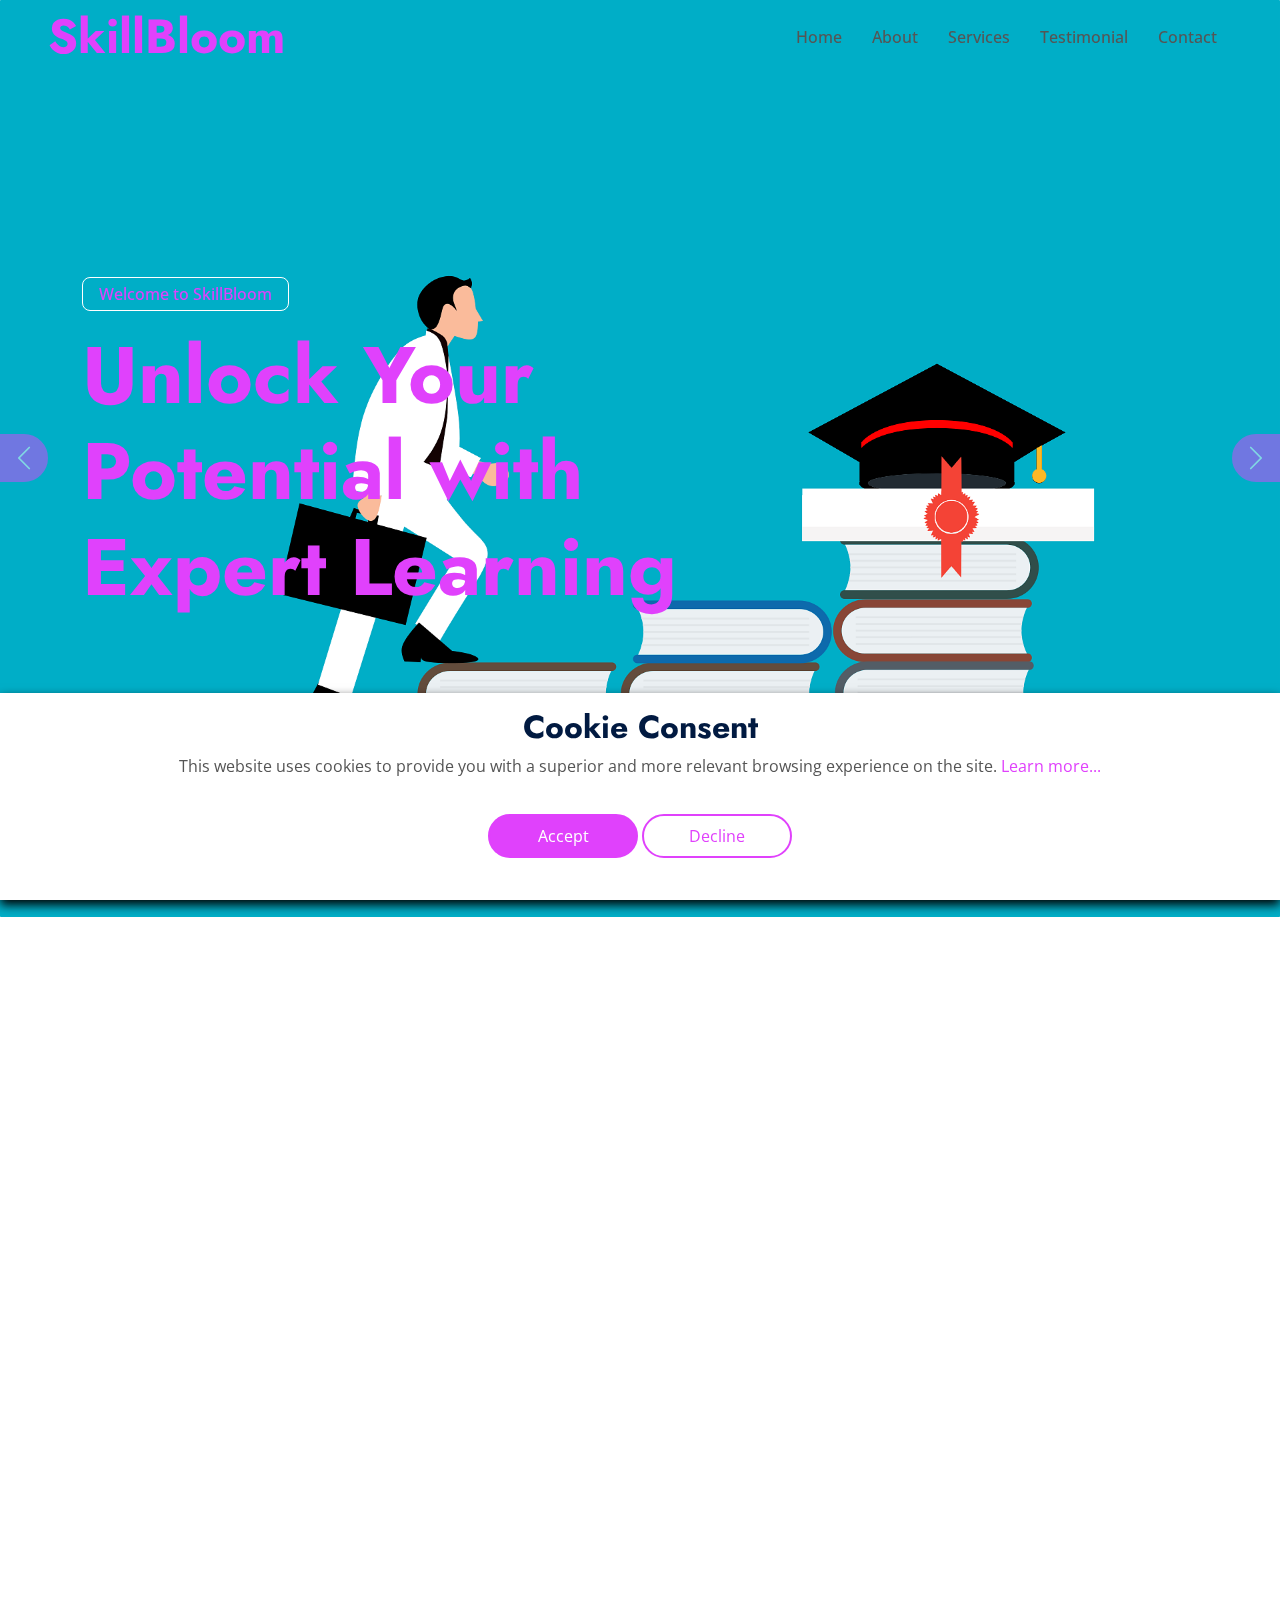
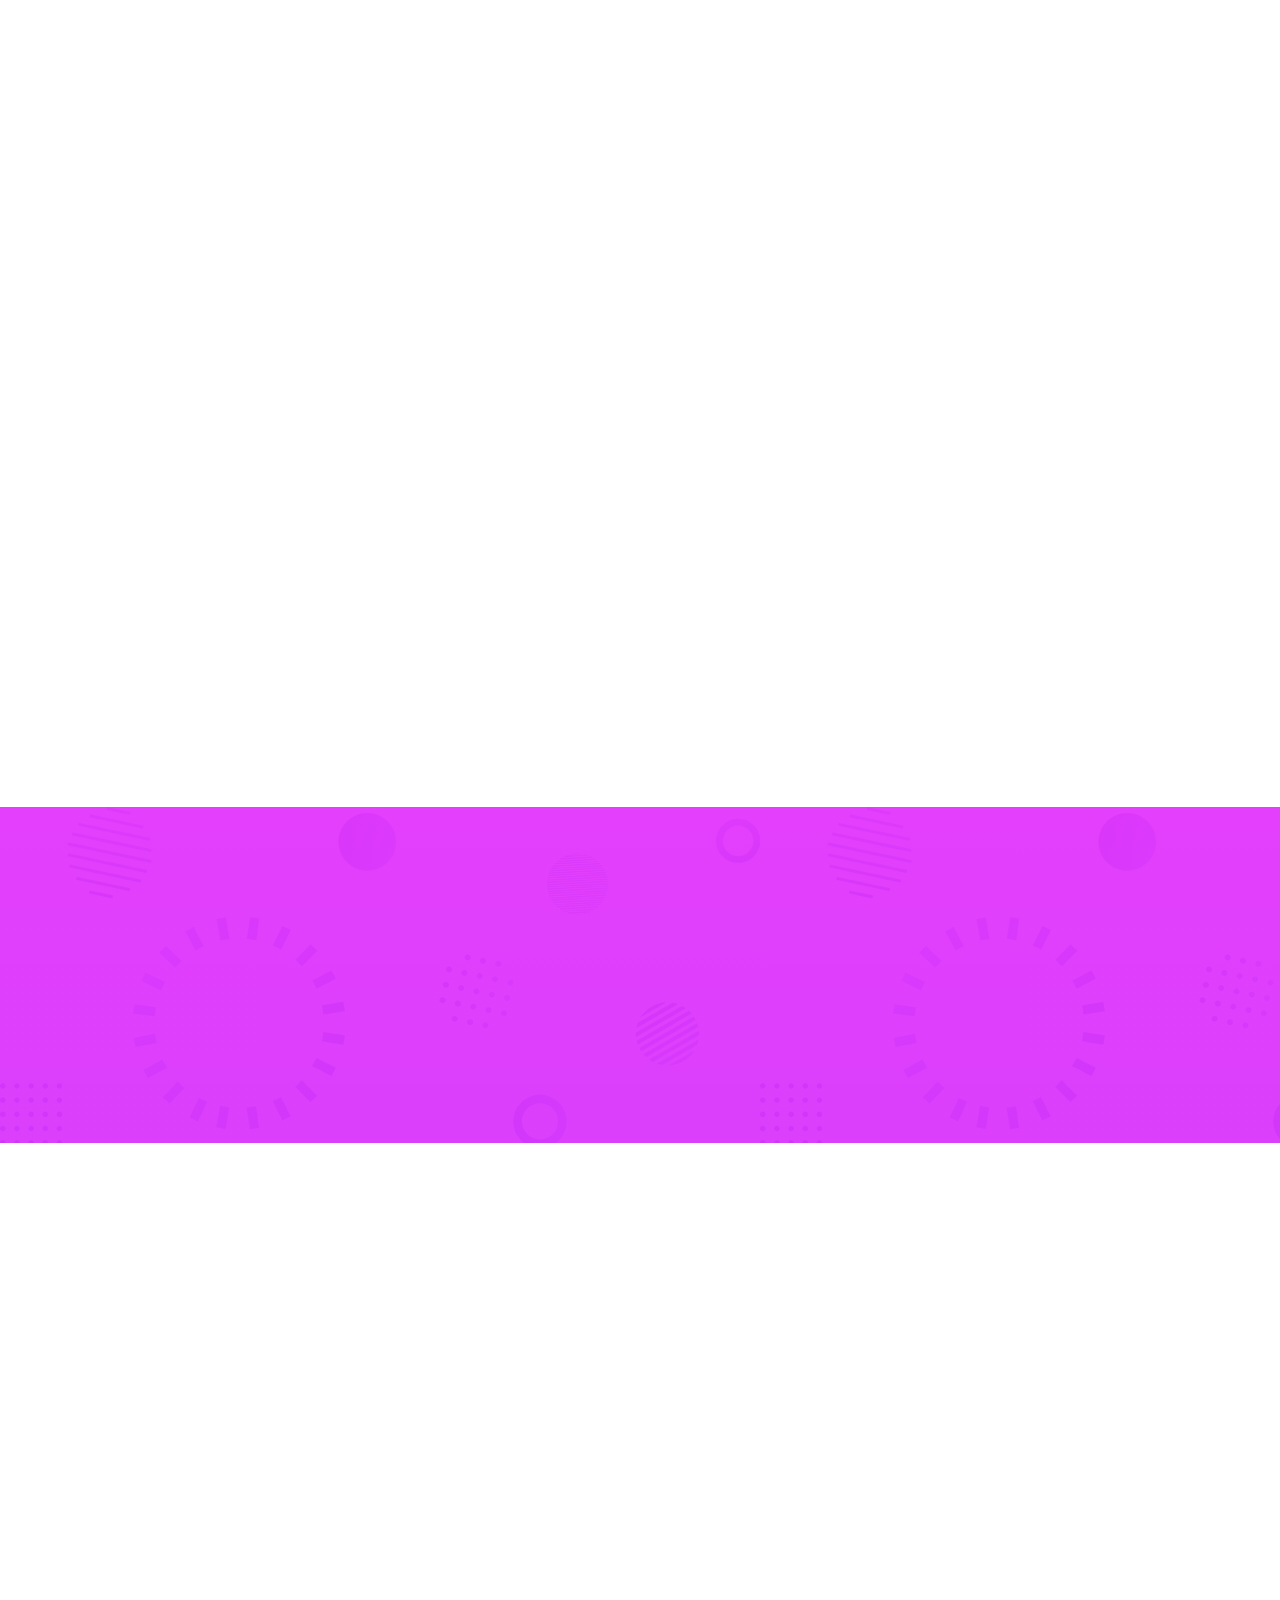
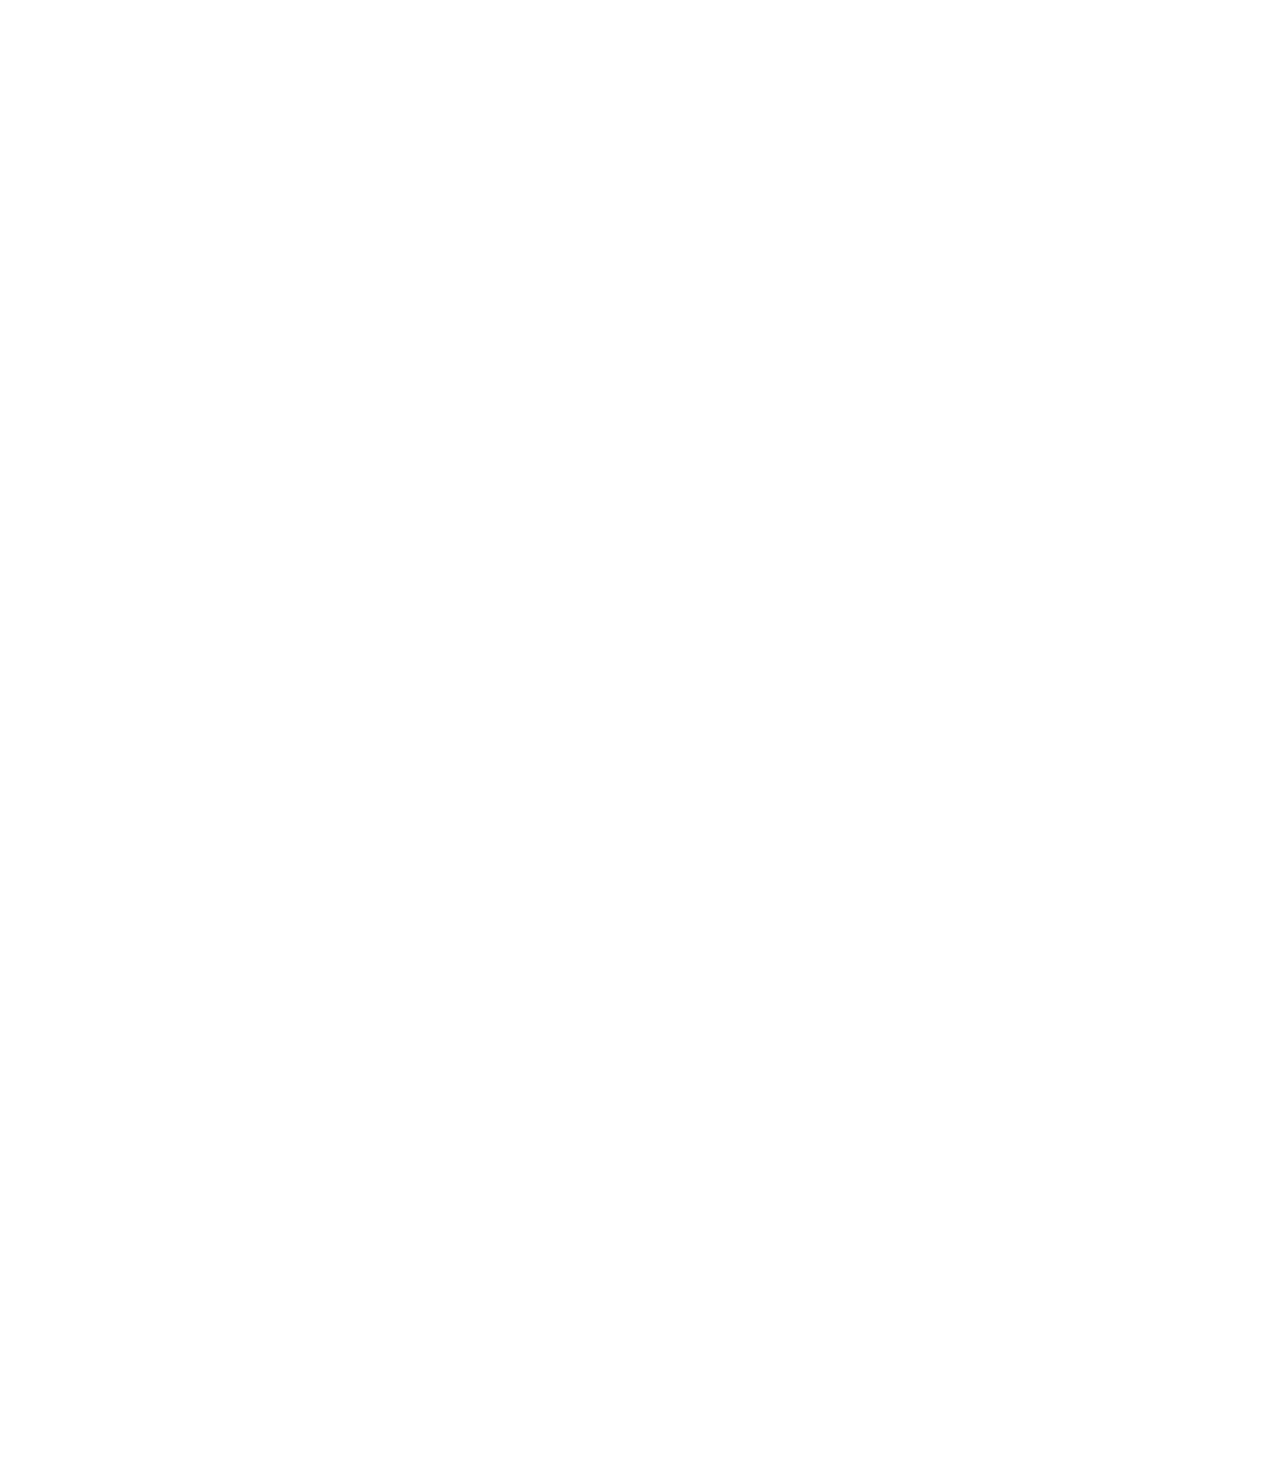
<file: index.html>
<!DOCTYPE html>
<html lang="en">
    <head>
        <meta charset="utf-8" />
        <title>SkillBloom</title>
        <meta content="width=device-width, initial-scale=1.0" name="viewport" />
        <meta content="" name="keywords" />
        <meta content="" name="description" />

        <!-- Favicon -->
        <link href="img/favicon.ico" rel="icon" />

        <!-- Google Web Fonts -->
        <link rel="preconnect" href="https://fonts.googleapis.com" />
        <link rel="preconnect" href="https://fonts.gstatic.com" crossorigin />
        <link
            href="https://fonts.googleapis.com/css2?family=Jost:wght@500;600;700&family=Open+Sans:wght@400;500&display=swap"
            rel="stylesheet"
        />

        <!-- Icon Font Stylesheet -->
        <link
            href="https://cdnjs.cloudflare.com/ajax/libs/font-awesome/5.10.0/css/all.min.css"
            rel="stylesheet"
        />
        <link
            href="https://cdn.jsdelivr.net/npm/bootstrap-icons@1.4.1/font/bootstrap-icons.css"
            rel="stylesheet"
        />

        <!-- Libraries Stylesheet -->
        <link href="lib/animate/animate.min.css" rel="stylesheet" />
        <link
            href="lib/owlcarousel/assets/owl.carousel.min.css"
            rel="stylesheet"
        />

        <!-- Customized Bootstrap Stylesheet -->
        <link href="css/bootstrap.min.css" rel="stylesheet" />

        <!-- Template Stylesheet -->
        <link href="css/style.css" rel="stylesheet" />
    </head>

    <body>
        <!-- Spinner Start -->
        <div
            id="spinner"
            class="show bg-white position-fixed translate-middle w-100 vh-100 top-50 start-50 d-flex align-items-center justify-content-center"
        >
            <div
                class="spinner-border text-primary"
                role="status"
                style="width: 3rem; height: 3rem"
            ></div>
        </div>
        <!-- Spinner End -->

        <!-- Navbar Start -->
        <div
            class="container-fluid fixed-top px-0 wow fadeIn"
            data-wow-delay="0.1s"
        >
            <nav
                class="navbar navbar-expand-lg navbar-light py-lg-0 px-lg-5 wow fadeIn"
                data-wow-delay="0.1s"
            >
                <a href="index.html" class="navbar-brand ms-4 ms-lg-0">
                    <h1 class="display-5 text-primary m-0">SkillBloom</h1>
                </a>
                <button
                    type="button"
                    class="navbar-toggler me-4"
                    data-bs-toggle="collapse"
                    data-bs-target="#navbarCollapse"
                >
                    <span class="navbar-toggler-icon"></span>
                </button>
                <div class="collapse navbar-collapse" id="navbarCollapse">
                    <div class="navbar-nav ms-auto p-4 p-lg-0">
                        <a href="index.html" class="nav-item nav-link">Home</a>
                        <a href="about.html" class="nav-item nav-link">About</a>
                        <a href="service.html" class="nav-item nav-link"
                            >Services</a
                        >

                        <a href="testimonial.html" class="nav-item nav-link"
                            >Testimonial</a
                        >
                        <a href="contact.html" class="nav-item nav-link"
                            >Contact</a
                        >
                    </div>
                </div>
            </nav>
        </div>
        <!-- Navbar End -->

        <!-- Carousel Start -->
        <div class="container-fluid p-0 mb-5 wow fadeIn" data-wow-delay="0.1s">
            <div
                id="header-carousel"
                class="carousel slide carousel-fade"
                data-bs-ride="carousel"
            >
                <div class="carousel-inner">
                    <div class="carousel-item active">
                        <img
                            class="w-100"
                            src="img/carousel-1.jpg"
                            alt="Image"
                        />
                        <div class="carousel-caption">
                            <div class="container">
                                <div class="row justify-content-start">
                                    <div class="col-lg-8">
                                        <p
                                            class="d-inline-block border border-white rounded text-primary fw-semi-bold py-1 px-3 animated slideInDown"
                                        >
                                            Welcome to SkillBloom
                                        </p>
                                        <h1
                                            class="display-1 mb-4 animated slideInDown"
                                            style="color: #e041fc"
                                        >
                                            Unlock Your Potential with Expert
                                            Learning
                                        </h1>
                                    </div>
                                </div>
                            </div>
                        </div>
                    </div>
                    <div class="carousel-item">
                        <img
                            class="w-100"
                            src="img/carousel-2.jpg"
                            alt="Image"
                        />
                        <div class="carousel-caption">
                            <div class="container">
                                <div class="row justify-content-start">
                                    <div class="col-lg-7">
                                        <p
                                            class="d-inline-block border border-white rounded text-primary fw-semi-bold py-1 px-3 animated slideInDown"
                                        >
                                            Welcome to SkillBloom
                                        </p>
                                        <h1
                                            class="display-1 mb-4 animated slideInDown"
                                            style="color: #e041fc"
                                        >
                                            Join Us for Personalized Education
                                            Pathways
                                        </h1>
                                    </div>
                                </div>
                            </div>
                        </div>
                    </div>
                </div>
                <button
                    class="carousel-control-prev"
                    type="button"
                    data-bs-target="#header-carousel"
                    data-bs-slide="prev"
                >
                    <span
                        class="carousel-control-prev-icon"
                        aria-hidden="true"
                    ></span>
                    <span class="visually-hidden">Previous</span>
                </button>
                <button
                    class="carousel-control-next"
                    type="button"
                    data-bs-target="#header-carousel"
                    data-bs-slide="next"
                >
                    <span
                        class="carousel-control-next-icon"
                        aria-hidden="true"
                    ></span>
                    <span class="visually-hidden">Next</span>
                </button>
            </div>
        </div>
        <!-- Carousel End -->

        <!-- Features Start -->
        <div class="container-xxl feature py-5">
            <div class="container">
                <div class="row g-5 align-items-center">
                    <div class="col-lg-6 wow fadeInUp" data-wow-delay="0.1s">
                        <p
                            class="d-inline-block border rounded text-primary fw-semi-bold py-1 px-3"
                        >
                            Why Choose Us!
                        </p>
                        <h1 class="display-5 mb-4">
                            Why Choose Us for Your Educational Journey
                        </h1>
                        <p class="mb-4">
                            We specialize in providing learners with expert
                            guidance and resources to navigate various
                            educational pathways. From understanding course
                            options and enrollment processes to enhancing skills
                            with interactive tools, we support students in
                            achieving their learning goals.
                        </p>
                    </div>
                    <div class="col-lg-6">
                        <div class="row g-4 align-items-center">
                            <div class="col-md-6">
                                <div class="row g-4">
                                    <div
                                        class="col-12 wow fadeIn"
                                        data-wow-delay="0.3s"
                                    >
                                        <div
                                            class="feature-box border rounded p-4"
                                        >
                                            <i
                                                class="fa fa-check fa-3x text-primary mb-3"
                                            ></i>
                                            <h4 class="mb-3">
                                                Expert Academic Guidance
                                            </h4>
                                            <p class="mb-3">
                                                Access personalized advice from
                                                experienced educators who help
                                                you explore courses, set
                                                academic goals, and stay updated
                                                with educational trends.
                                            </p>
                                        </div>
                                    </div>
                                    <div
                                        class="col-12 wow fadeIn"
                                        data-wow-delay="0.5s"
                                    >
                                        <div
                                            class="feature-box border rounded p-4"
                                        >
                                            <i
                                                class="fa fa-check fa-3x text-primary mb-3"
                                            ></i>
                                            <h4 class="mb-3">
                                                Skill Development Strategies
                                            </h4>
                                            <p class="mb-3">
                                                Learn effective strategies to
                                                build new skills through our
                                                tailored services. We assist
                                                learners in exploring tools and
                                                techniques that enhance both
                                                knowledge and practical
                                                abilities.
                                            </p>
                                        </div>
                                    </div>
                                </div>
                            </div>
                            <div
                                class="col-md-6 wow fadeIn"
                                data-wow-delay="0.7s"
                            >
                                <div class="feature-box border rounded p-4">
                                    <i
                                        class="fa fa-check fa-3x text-primary mb-3"
                                    ></i>
                                    <h4 class="mb-3">
                                        Interactive Learning Tools
                                    </h4>
                                    <p class="mb-3">
                                        Utilize our interactive tools to enhance
                                        your learning experience. Our resources
                                        include quizzes, practice exercises, and
                                        tools to help you track progress and
                                        achieve your educational objectives.
                                    </p>
                                </div>
                            </div>
                        </div>
                    </div>
                </div>
            </div>
        </div>
        <!-- Features End -->

        <!-- Service Start -->
        <div class="container-xxl service py-5">
            <div class="container">
                <div
                    class="text-center mx-auto wow fadeInUp"
                    data-wow-delay="0.1s"
                    style="max-width: 600px"
                >
                    <p
                        class="d-inline-block border rounded text-primary fw-semi-bold py-1 px-3"
                    >
                        Empowering Your Learning Journey
                    </p>
                </div>
                <div class="row g-4 wow fadeInUp" data-wow-delay="0.3s">
                    <div class="col-lg-12">
                        <div class="tab-content w-100">
                            <div
                                class="tab-pane fade show active"
                                id="tab-pane-1"
                            >
                                <div class="row g-4">
                                    <div
                                        class="col-md-6"
                                        style="min-height: 350px"
                                    >
                                        <div class="position-relative h-100">
                                            <img
                                                class="position-absolute rounded w-100 h-100"
                                                src="img/devider.jpg"
                                                style="object-fit: cover"
                                                alt=""
                                            />
                                        </div>
                                    </div>
                                    <div class="col-md-6">
                                        <h3 class="mb-4">
                                            Expert Guidance for Academic Success
                                        </h3>
                                        <p class="mb-4">
                                            Navigating educational pathways can
                                            be complex, but our team specializes
                                            in providing students with the
                                            support needed to achieve their
                                            academic goals. Whether you're
                                            choosing courses, preparing for
                                            exams, or looking to enhance your
                                            skills, we offer comprehensive
                                            resources tailored to your learning
                                            needs.
                                        </p>
                                        <p>
                                            Our services include personalized
                                            advice on selecting courses,
                                            understanding academic requirements,
                                            and accessing valuable study tools.
                                            With our expert guidance, students
                                            can make informed decisions that
                                            support their educational growth.
                                            Stay updated with the latest
                                            educational resources and tools
                                            designed to empower your learning
                                            experience. Contact us today for
                                            personalized support and take the
                                            next step in your academic journey.
                                        </p>
                                    </div>
                                </div>
                            </div>
                        </div>
                    </div>
                </div>
            </div>
        </div>
        <!-- Service End -->

        <!-- Callback Start -->
        <div class="container-fluid callback my-5 pt-5">
            <div class="container pt-5">
                <div class="row justify-content-center">
                    <div class="col-lg-7">
                        <div
                            class="bg-white border rounded p-4 p-sm-5 wow fadeInUp"
                            data-wow-delay="0.5s"
                        >
                            <div
                                class="text-center mx-auto wow fadeInUp"
                                data-wow-delay="0.1s"
                                style="max-width: 600px"
                            >
                                <p
                                    class="d-inline-block border rounded text-primary fw-semi-bold py-1 px-3"
                                >
                                    Get In Touch
                                </p>
                                <h1 class="display-5 mb-5">
                                    Request A Call-Back
                                </h1>
                            </div>
                            <div class="row g-3">
                                <div class="col-sm-6">
                                    <div class="form-floating">
                                        <input
                                            type="text"
                                            class="form-control"
                                            id="name"
                                            placeholder="Your Name"
                                        />
                                        <label for="name">Your Name</label>
                                    </div>
                                </div>
                                <div class="col-sm-6">
                                    <div class="form-floating">
                                        <input
                                            type="email"
                                            class="form-control"
                                            id="email"
                                            placeholder="Your Email"
                                        />
                                        <label for="mail">Your Email</label>
                                        <div
                                            id="result"
                                            style="color: red"
                                        ></div>
                                    </div>
                                </div>
                                <div class="col-sm-6">
                                    <div class="form-floating">
                                        <input
                                            type="text"
                                            class="form-control"
                                            id="mobile"
                                            placeholder="Your Mobile"
                                        />
                                        <label for="mobile">Your Mobile</label>
                                    </div>
                                </div>
                                <div class="col-sm-6">
                                    <div class="form-floating">
                                        <input
                                            type="text"
                                            class="form-control"
                                            id="subject"
                                            placeholder="Subject"
                                        />
                                        <label for="subject">Subject</label>
                                    </div>
                                </div>
                                <div class="col-12">
                                    <div class="form-floating">
                                        <textarea
                                            class="form-control"
                                            placeholder="Leave a message here"
                                            id="message"
                                            style="height: 100px"
                                        ></textarea>
                                        <label for="message">Message</label>
                                    </div>
                                </div>
                                <div class="col-12 text-center">
                                    <button
                                        class="btn btn-primary w-100 py-3"
                                        type="submit"
                                        id="submit"
                                        onclick="sendForm()"
                                    >
                                        Submit Now
                                    </button>
                                </div>
                            </div>
                        </div>
                    </div>
                </div>
            </div>
        </div>
        <!-- Callback End -->

        <!-- Projects Start -->
        <div class="container-xxl py-5">
            <div class="container">
                <div
                    class="text-center mx-auto wow fadeInUp"
                    data-wow-delay="0.1s"
                    style="max-width: 600px"
                >
                    <p
                        class="d-inline-block border rounded text-primary fw-semi-bold py-1 px-3"
                    >
                        Our Projects
                    </p>
                    <h1 class="display-5 mb-5">
                        Empowering Students Through Knowledge
                    </h1>
                    <p class="mb-4">
                        Our mission is to support students and learners of all
                        ages in achieving their academic and personal goals. We
                        develop projects that focus on enhancing educational
                        experiences, providing essential resources, and guiding
                        learners through their academic journeys. Whether it's
                        study tips, subject-specific resources, or tools for
                        self-assessment, we strive to equip students with
                        everything they need for success.
                    </p>
                </div>
                <div
                    class="owl-carousel project-carousel wow fadeInUp"
                    data-wow-delay="0.3s"
                >
                    <div class="project-item pe-5 pb-5">
                        <div class="project-img mb-3">
                            <img
                                class="img-fluid rounded"
                                src="img/project-1.jpg"
                                alt=""
                            />
                        </div>
                        <div class="project-title">
                            <h4 class="mb-0">Study Guides</h4>
                        </div>
                    </div>
                    <div class="project-item pe-5 pb-5">
                        <div class="project-img mb-3">
                            <img
                                class="img-fluid rounded"
                                src="img/project-2.jpg"
                                alt=""
                            />
                        </div>
                        <div class="project-title">
                            <h4 class="mb-0">Exam Preparation</h4>
                        </div>
                    </div>
                    <div class="project-item pe-5 pb-5">
                        <div class="project-img mb-3">
                            <img
                                class="img-fluid rounded"
                                src="img/project-3.jpg"
                                alt=""
                            />
                        </div>
                        <div class="project-title">
                            <h4 class="mb-0">Learning Resources</h4>
                        </div>
                    </div>
                    <div class="project-item pe-5 pb-5">
                        <div class="project-img mb-3">
                            <img
                                class="img-fluid rounded"
                                src="img/project-4.jpg"
                                alt=""
                            />
                        </div>
                        <div class="project-title">
                            <h4 class="mb-0">Student Support</h4>
                        </div>
                    </div>
                </div>
            </div>
        </div>
        <!-- Projects End -->

        <!-- Footer Start -->
        <div
            class="container-fluid bg-dark text-light footer mt-5 py-5 wow fadeIn"
            data-wow-delay="0.1s"
        >
            <div class="container py-5">
                <div class="row g-5">
                    <div class="col-lg-4 col-md-6">
                        <h4 class="text-white mb-4">SkillBloom</h4>
                        <p>
                            Explore our comprehensive resources and expert
                            guidance on academic success and lifelong learning.
                            Stay informed with the latest education insights,
                            resources, and tools to enhance your learning
                            experience. Register with us for personalized
                            support tailored to your educational needs.
                        </p>
                    </div>
                    <div class="col-lg-4 col-md-6">
                        <h4 class="text-white mb-4">Our Office</h4>
                        <p class="mb-2">
                            <i class="fa fa-map-marker-alt me-3"></i>2nd Floor,
                            Sandton Close, 2B Norwich Cl, Sandton, 2196, South
                            Africa
                        </p>
                        <p class="mb-2">
                            <i class="fa fa-phone-alt me-3"></i>+27116857300
                        </p>
                        <p class="mb-2">
                            <i class="fa fa-envelope me-3"></i
                            >skill_bloom@gmail.com
                        </p>
                    </div>

                    <div class="col-lg-4 col-md-6">
                        <h4 class="text-white mb-4">Quick Links</h4>
                        <a class="btn btn-link" href="about.html">About Us</a>
                        <a class="btn btn-link" href="contact.html"
                            >Contact Us</a
                        >
                        <a class="btn btn-link" href="terms-of-use.html"
                            >Terms of Use</a
                        >
                        <a class="btn btn-link" href="privacy-policy.html"
                            >Privacy Policy</a
                        >
                    </div>
                </div>
            </div>
        </div>
        <!-- Footer End -->

        <!-- Back to Top -->
        <a
            href="#"
            class="btn btn-lg btn-primary btn-lg-square rounded-circle back-to-top"
            ><i class="bi bi-arrow-up"></i
        ></a>

        <!-- Cookie banner -->
        <div class="cookie-wrapper show">
            <div>
                <i class="bx bx-cookie"></i>
                <h2 style="text-align: center">Cookie Consent</h2>
            </div>

            <div class="data">
                <p>
                    This website uses cookies to provide you with a superior and
                    more relevant browsing experience on the site.
                    <a href="#">Learn more...</a>
                </p>
            </div>

            <div class="buttons">
                <button class="cookie-button" id="acceptBtn">Accept</button>
                <button class="cookie-button" id="declineBtn">Decline</button>
            </div>
        </div>

        <!-- End Cookie banner -->

        <!-- JavaScript Libraries -->
        <script src="https://code.jquery.com/jquery-3.4.1.min.js"></script>
        <script src="https://cdn.jsdelivr.net/npm/bootstrap@5.0.0/dist/js/bootstrap.bundle.min.js"></script>
        <script src="lib/wow/wow.min.js"></script>
        <script src="lib/easing/easing.min.js"></script>
        <script src="lib/waypoints/waypoints.min.js"></script>
        <script src="lib/owlcarousel/owl.carousel.min.js"></script>
        <script src="lib/counterup/counterup.min.js"></script>

        <!-- Template Javascript -->
        <script src="js/main.js"></script>
        <script src="js/contact-form.js"></script>
        <script src="js/cookiebanner.js"></script>
    </body>
</html>
</file>
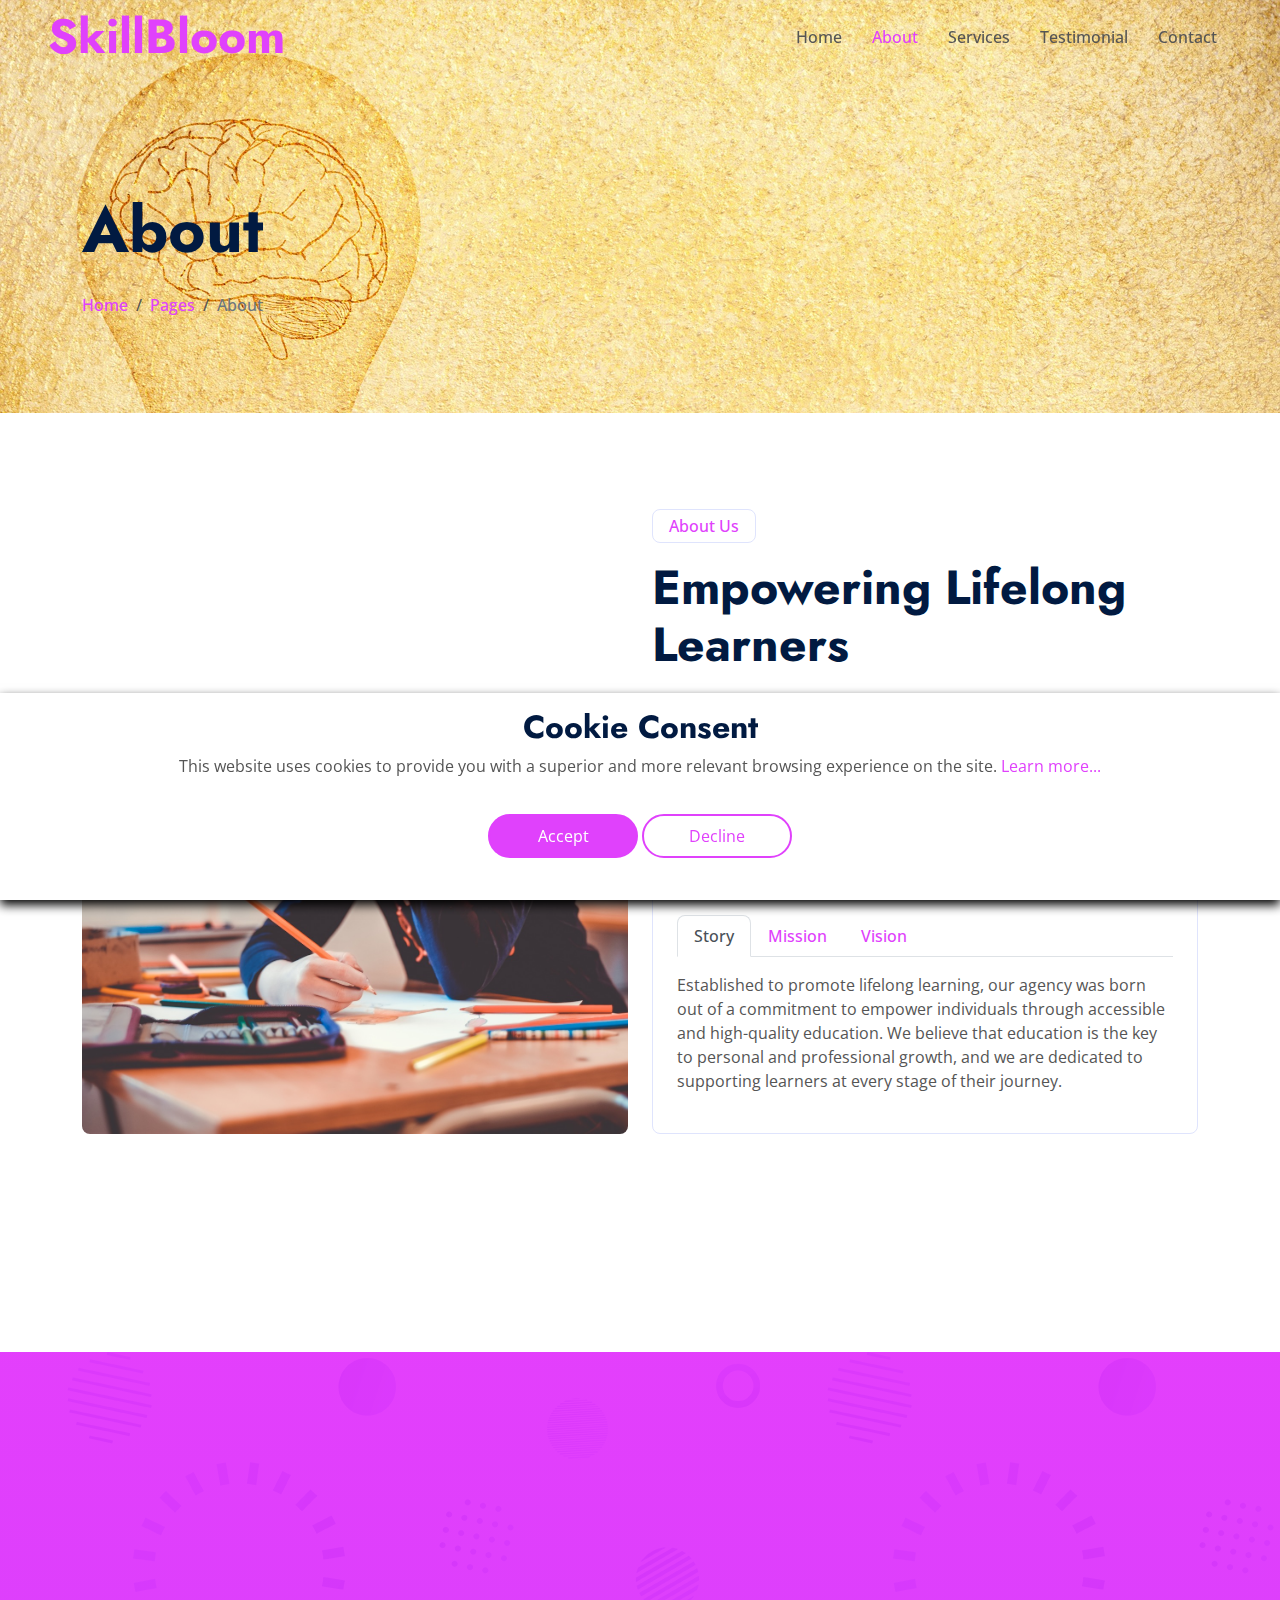
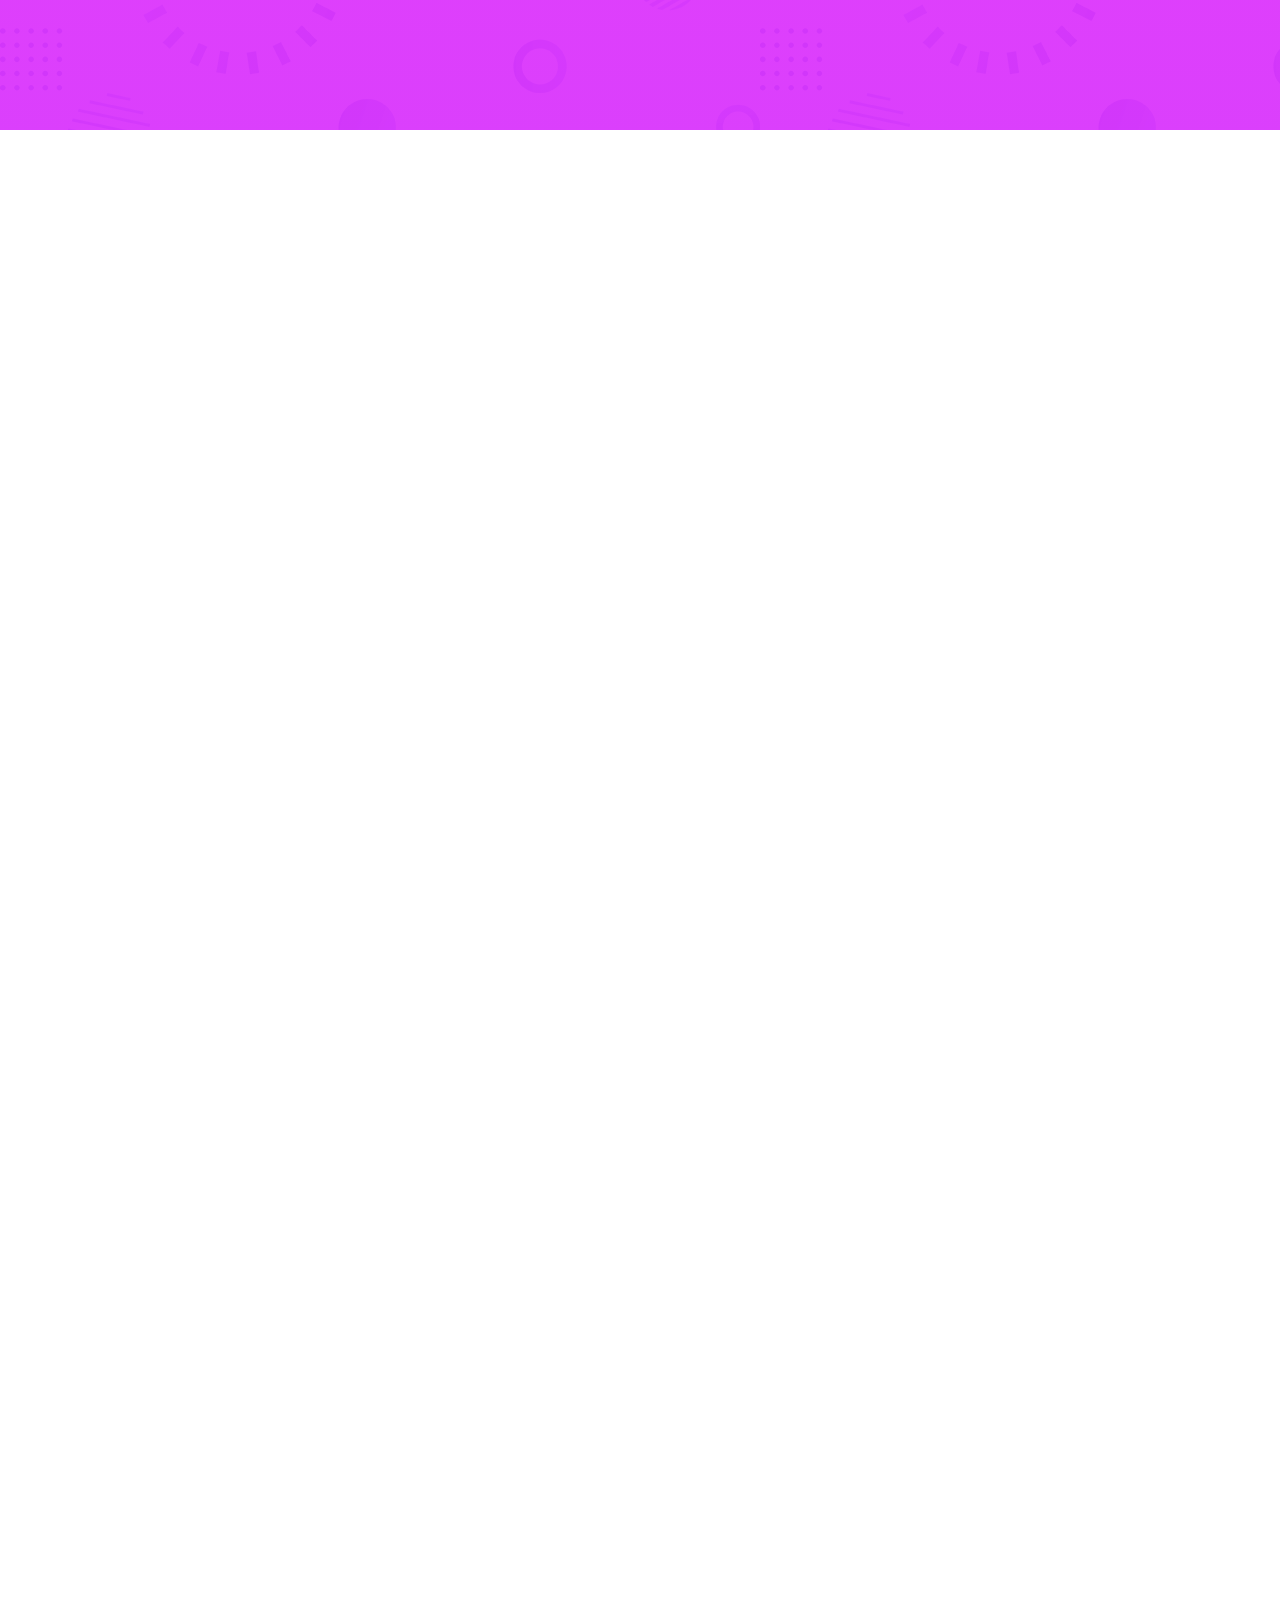
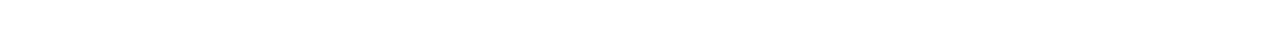
<file: about.html>
<!DOCTYPE html>
<html lang="en">
    <head>
        <meta charset="utf-8" />
        <title>SkillBloom</title>
        <meta content="width=device-width, initial-scale=1.0" name="viewport" />
        <meta content="" name="keywords" />
        <meta content="" name="description" />

        <!-- Favicon -->
        <link href="img/favicon.ico" rel="icon" />

        <!-- Google Web Fonts -->
        <link rel="preconnect" href="https://fonts.googleapis.com" />
        <link rel="preconnect" href="https://fonts.gstatic.com" crossorigin />
        <link
            href="https://fonts.googleapis.com/css2?family=Jost:wght@500;600;700&family=Open+Sans:wght@400;500&display=swap"
            rel="stylesheet"
        />

        <!-- Icon Font Stylesheet -->
        <link
            href="https://cdnjs.cloudflare.com/ajax/libs/font-awesome/5.10.0/css/all.min.css"
            rel="stylesheet"
        />
        <link
            href="https://cdn.jsdelivr.net/npm/bootstrap-icons@1.4.1/font/bootstrap-icons.css"
            rel="stylesheet"
        />

        <!-- Libraries Stylesheet -->
        <link href="lib/animate/animate.min.css" rel="stylesheet" />
        <link
            href="lib/owlcarousel/assets/owl.carousel.min.css"
            rel="stylesheet"
        />

        <!-- Customized Bootstrap Stylesheet -->
        <link href="css/bootstrap.min.css" rel="stylesheet" />

        <!-- Template Stylesheet -->
        <link href="css/style.css" rel="stylesheet" />
    </head>

    <body>
        <!-- Spinner Start -->
        <div
            id="spinner"
            class="show bg-white position-fixed translate-middle w-100 vh-100 top-50 start-50 d-flex align-items-center justify-content-center"
        >
            <div
                class="spinner-border text-primary"
                role="status"
                style="width: 3rem; height: 3rem"
            ></div>
        </div>
        <!-- Spinner End -->

        <!-- Navbar Start -->
        <div
            class="container-fluid fixed-top px-0 wow fadeIn"
            data-wow-delay="0.1s"
        >
            <nav
                class="navbar navbar-expand-lg navbar-light py-lg-0 px-lg-5 wow fadeIn"
                data-wow-delay="0.1s"
            >
                <a href="index.html" class="navbar-brand ms-4 ms-lg-0">
                    <h1 class="display-5 text-primary m-0">SkillBloom</h1>
                </a>
                <button
                    type="button"
                    class="navbar-toggler me-4"
                    data-bs-toggle="collapse"
                    data-bs-target="#navbarCollapse"
                >
                    <span class="navbar-toggler-icon"></span>
                </button>
                <div class="collapse navbar-collapse" id="navbarCollapse">
                    <div class="navbar-nav ms-auto p-4 p-lg-0">
                        <a href="index.html" class="nav-item nav-link">Home</a>
                        <a href="about.html" class="nav-item nav-link active"
                            >About</a
                        >
                        <a href="service.html" class="nav-item nav-link"
                            >Services</a
                        >

                        <a href="testimonial.html" class="nav-item nav-link"
                            >Testimonial</a
                        >
                        <a href="contact.html" class="nav-item nav-link"
                            >Contact</a
                        >
                    </div>
                </div>
            </nav>
        </div>
        <!-- Navbar End -->

        <!-- Page Header Start -->
        <div
            class="container-fluid page-header mb-5 wow fadeIn"
            data-wow-delay="0.1s"
        >
            <div class="container">
                <h1 class="display-3 mb-4 animated slideInDown">About</h1>
                <nav aria-label="breadcrumb animated slideInDown">
                    <ol class="breadcrumb mb-0">
                        <li class="breadcrumb-item"><a href="#">Home</a></li>
                        <li class="breadcrumb-item"><a href="#">Pages</a></li>
                        <li class="breadcrumb-item active" aria-current="page">
                            About
                        </li>
                    </ol>
                </nav>
            </div>
        </div>
        <!-- Page Header End -->

        <!-- About Start -->
        <div class="container-xxl py-5">
            <div class="container">
                <div class="row g-4 align-items-end mb-4">
                    <div class="col-lg-6 wow fadeInUp" data-wow-delay="0.1s">
                        <img class="img-fluid rounded" src="img/about.jpg" />
                    </div>
                    <div class="col-lg-6 wow fadeInUp" data-wow-delay="0.3s">
                        <p
                            class="d-inline-block border rounded text-primary fw-semi-bold py-1 px-3"
                        >
                            About Us
                        </p>
                        <h1 class="display-5 mb-4">
                            Empowering Lifelong Learners
                        </h1>
                        <p class="mb-4">
                            Welcome to our educational agency, dedicated to
                            supporting individuals of all ages in their journey
                            of lifelong learning. We believe in the
                            transformative power of education to unlock
                            potential, inspire growth, and create opportunities.
                            Our team specializes in providing guidance on
                            educational pathways, learning resources, and skills
                            development, helping students and professionals
                            alike reach their fullest potential.
                        </p>
                        <div class="border rounded p-4">
                            <nav>
                                <div
                                    class="nav nav-tabs mb-3"
                                    id="nav-tab"
                                    role="tablist"
                                >
                                    <button
                                        class="nav-link fw-semi-bold active"
                                        id="nav-story-tab"
                                        data-bs-toggle="tab"
                                        data-bs-target="#nav-story"
                                        type="button"
                                        role="tab"
                                        aria-controls="nav-story"
                                        aria-selected="true"
                                    >
                                        Story
                                    </button>
                                    <button
                                        class="nav-link fw-semi-bold"
                                        id="nav-mission-tab"
                                        data-bs-toggle="tab"
                                        data-bs-target="#nav-mission"
                                        type="button"
                                        role="tab"
                                        aria-controls="nav-mission"
                                        aria-selected="false"
                                    >
                                        Mission
                                    </button>
                                    <button
                                        class="nav-link fw-semi-bold"
                                        id="nav-vision-tab"
                                        data-bs-toggle="tab"
                                        data-bs-target="#nav-vision"
                                        type="button"
                                        role="tab"
                                        aria-controls="nav-vision"
                                        aria-selected="false"
                                    >
                                        Vision
                                    </button>
                                </div>
                            </nav>
                            <div class="tab-content" id="nav-tabContent">
                                <div
                                    class="tab-pane fade show active"
                                    id="nav-story"
                                    role="tabpanel"
                                    aria-labelledby="nav-story-tab"
                                >
                                    <p>
                                        Established to promote lifelong
                                        learning, our agency was born out of a
                                        commitment to empower individuals
                                        through accessible and high-quality
                                        education. We believe that education is
                                        the key to personal and professional
                                        growth, and we are dedicated to
                                        supporting learners at every stage of
                                        their journey.
                                    </p>
                                </div>
                                <div
                                    class="tab-pane fade"
                                    id="nav-mission"
                                    role="tabpanel"
                                    aria-labelledby="nav-mission-tab"
                                >
                                    <p>
                                        Our mission is to provide accessible and
                                        expert guidance to all who seek personal
                                        and professional growth through
                                        education. We aim to be a leading
                                        resource for learning opportunities,
                                        helping learners make informed decisions
                                        and achieve their educational goals.
                                    </p>
                                </div>
                                <div
                                    class="tab-pane fade"
                                    id="nav-vision"
                                    role="tabpanel"
                                    aria-labelledby="nav-vision-tab"
                                >
                                    <p>
                                        We envision a world where everyone has
                                        the opportunity and resources to pursue
                                        lifelong learning. Through advocacy,
                                        support, and personalized assistance, we
                                        aim to create a learning environment
                                        that encourages curiosity and continuous
                                        growth.
                                    </p>
                                </div>
                            </div>
                        </div>
                    </div>
                </div>
                <div
                    class="border rounded p-4 wow fadeInUp"
                    data-wow-delay="0.1s"
                >
                    <div class="row g-4">
                        <div class="col-lg-4 wow fadeIn" data-wow-delay="0.1s">
                            <div class="h-100">
                                <div class="d-flex">
                                    <div
                                        class="flex-shrink-0 btn-lg-square rounded-circle bg-primary"
                                    >
                                        <i class="fa fa-times text-white"></i>
                                    </div>
                                    <div class="ps-3">
                                        <h4>No Hidden Cost</h4>
                                    </div>
                                    <div
                                        class="border-end d-none d-lg-block"
                                    ></div>
                                </div>
                                <div
                                    class="border-bottom mt-4 d-block d-lg-none"
                                ></div>
                            </div>
                        </div>
                        <div class="col-lg-4 wow fadeIn" data-wow-delay="0.3s">
                            <div class="h-100">
                                <div class="d-flex">
                                    <div
                                        class="flex-shrink-0 btn-lg-square rounded-circle bg-primary"
                                    >
                                        <i class="fa fa-users text-white"></i>
                                    </div>
                                    <div class="ps-3">
                                        <h4>Dedicated Team</h4>
                                    </div>
                                    <div
                                        class="border-end d-none d-lg-block"
                                    ></div>
                                </div>
                                <div
                                    class="border-bottom mt-4 d-block d-lg-none"
                                ></div>
                            </div>
                        </div>
                        <div class="col-lg-4 wow fadeIn" data-wow-delay="0.5s">
                            <div class="h-100">
                                <div class="d-flex">
                                    <div
                                        class="flex-shrink-0 btn-lg-square rounded-circle bg-primary"
                                    >
                                        <i class="fa fa-phone text-white"></i>
                                    </div>
                                    <div class="ps-3">
                                        <h4>24/7 Available</h4>
                                    </div>
                                </div>
                            </div>
                        </div>
                    </div>
                </div>
            </div>
        </div>
        <!-- About End -->

        <!-- Facts Start -->
        <div class="container-fluid facts my-5 py-5">
            <div class="container py-5">
                <div class="row g-5">
                    <div
                        class="col-sm-6 col-lg-3 text-center wow fadeIn"
                        data-wow-delay="0.1s"
                    >
                        <i class="fa fa-users fa-3x text-white mb-3"></i>
                        <h1
                            class="display-4 text-white"
                            data-toggle="counter-up"
                        >
                            740
                        </h1>
                        <span class="fs-5 text-white">Happy Learners</span>
                        <hr class="bg-white w-25 mx-auto mb-0" />
                    </div>
                    <div
                        class="col-sm-6 col-lg-3 text-center wow fadeIn"
                        data-wow-delay="0.3s"
                    >
                        <i class="fa fa-check fa-3x text-white mb-3"></i>
                        <h1
                            class="display-4 text-white"
                            data-toggle="counter-up"
                        >
                            73
                        </h1>
                        <span class="fs-5 text-white">Programs Completed</span>
                        <hr class="bg-white w-25 mx-auto mb-0" />
                    </div>
                    <div
                        class="col-sm-6 col-lg-3 text-center wow fadeIn"
                        data-wow-delay="0.5s"
                    >
                        <i class="fa fa-users-cog fa-3x text-white mb-3"></i>
                        <h1
                            class="display-4 text-white"
                            data-toggle="counter-up"
                        >
                            28
                        </h1>
                        <span class="fs-5 text-white">Dedicated Staff</span>
                        <hr class="bg-white w-25 mx-auto mb-0" />
                    </div>
                    <div
                        class="col-sm-6 col-lg-3 text-center wow fadeIn"
                        data-wow-delay="0.7s"
                    >
                        <i class="fa fa-award fa-3x text-white mb-3"></i>
                        <h1
                            class="display-4 text-white"
                            data-toggle="counter-up"
                        >
                            128
                        </h1>
                        <span class="fs-5 text-white">Awards Achieved</span>
                        <hr class="bg-white w-25 mx-auto mb-0" />
                    </div>
                </div>
            </div>
        </div>
        <!-- Facts End -->

        <!-- Team Start -->
        <div class="container-xxl py-5">
            <div class="container">
                <div
                    class="text-center mx-auto wow fadeInUp"
                    data-wow-delay="0.1s"
                    style="max-width: 600px"
                >
                    <p
                        class="d-inline-block border rounded text-primary fw-semi-bold py-1 px-3"
                    >
                        Our Team
                    </p>
                    <h1 class="display-5 mb-5">Meet Our Educators</h1>
                </div>
                <div class="row g-4">
                    <div
                        class="col-lg-4 col-md-6 wow fadeInUp"
                        data-wow-delay="0.1s"
                    >
                        <div class="team-item">
                            <img
                                class="img-fluid rounded"
                                src="img/team-1.jpg"
                                alt=""
                            />
                            <div class="team-text">
                                <h4 class="mb-0">Sarah Thompson</h4>
                                <p>Educational Director</p>
                            </div>
                        </div>
                    </div>
                    <div
                        class="col-lg-4 col-md-6 wow fadeInUp"
                        data-wow-delay="0.3s"
                    >
                        <div class="team-item">
                            <img
                                class="img-fluid rounded"
                                src="img/team-2.jpg"
                                alt=""
                            />
                            <div class="team-text">
                                <h4 class="mb-0">Michael Carter</h4>
                                <p>Curriculum Specialist</p>
                            </div>
                        </div>
                    </div>
                    <div
                        class="col-lg-4 col-md-6 wow fadeInUp"
                        data-wow-delay="0.5s"
                    >
                        <div class="team-item">
                            <img
                                class="img-fluid rounded"
                                src="img/team-3.jpg"
                                alt=""
                            />
                            <div class="team-text">
                                <h4 class="mb-0">Emma Lewis</h4>
                                <p>Senior Instructor</p>
                            </div>
                        </div>
                    </div>
                </div>
            </div>
        </div>
        <!-- Team End -->

        <!-- Footer Start -->
        <div
            class="container-fluid bg-dark text-light footer mt-5 py-5 wow fadeIn"
            data-wow-delay="0.1s"
        >
            <div class="container py-5">
                <div class="row g-5">
                    <div class="col-lg-3 col-md-6">
                        <h4 class="text-white mb-4">SkillBloom</h4>
                        <p>
                            Explore our comprehensive resources and expert
                            guidance on academic success and lifelong learning.
                            Stay informed with the latest education insights,
                            resources, and tools to enhance your learning
                            experience. Register with us for personalized
                            support tailored to your educational needs.
                        </p>
                    </div>
                    <div class="col-lg-3 col-md-6">
                        <h4 class="text-white mb-4">Our Office</h4>
                        <p class="mb-2">
                            <i class="fa fa-map-marker-alt me-3"></i>2nd Floor,
                            Sandton Close, 2B Norwich Cl, Sandton, 2196, South
                            Africa
                        </p>
                        <p class="mb-2">
                            <i class="fa fa-phone-alt me-3"></i>+27116857300
                        </p>
                        <p class="mb-2">
                            <i class="fa fa-envelope me-3"></i
                            >skill_bloom@gmail.com
                        </p>
                    </div>

                    <div class="col-lg-3 col-md-6">
                        <h4 class="text-white mb-4">Quick Links</h4>
                        <a class="btn btn-link" href="about.html">About Us</a>
                        <a class="btn btn-link" href="contact.html"
                            >Contact Us</a
                        >
                        <a class="btn btn-link" href="terms-of-use.html"
                            >Terms of use</a
                        >
                        <a class="btn btn-link" href="privacy-policy.html"
                            >Privacy Policy</a
                        >
                    </div>
                    <div class="col-lg-3 col-md-6">
                        <h4 class="text-white mb-4">Newsletter</h4>
                        <p>
                            Sign up to receive updates on the latest educational
                            resources and tips.
                        </p>
                        <div class="position-relative w-100">
                            <input
                                class="form-control bg-white border-0 w-100 py-3 ps-4 pe-5"
                                type="text"
                                placeholder="Your email"
                                id="email"
                            />
                            <button
                                type="button"
                                class="btn btn-primary py-2 position-absolute top-0 end-0 mt-2 me-2"
                                id="submit"
                                onclick="sendForm()"
                            >
                                SignUp
                            </button>
                            <div id="result" style="color: red"></div>
                        </div>
                    </div>
                </div>
            </div>
        </div>
        <!-- Footer End -->

        <!-- Back to Top -->
        <a
            href="#"
            class="btn btn-lg btn-primary btn-lg-square rounded-circle back-to-top"
            ><i class="bi bi-arrow-up"></i
        ></a>

        <!-- Cookie banner -->
        <div class="cookie-wrapper show">
            <div>
                <i class="bx bx-cookie"></i>
                <h2 style="text-align: center">Cookie Consent</h2>
            </div>

            <div class="data">
                <p>
                    This website uses cookies to provide you with a superior and
                    more relevant browsing experience on the site.
                    <a href="#">Learn more...</a>
                </p>
            </div>

            <div class="buttons">
                <button class="cookie-button" id="acceptBtn">Accept</button>
                <button class="cookie-button" id="declineBtn">Decline</button>
            </div>
        </div>

        <!-- End Cookie banner -->

        <!-- JavaScript Libraries -->
        <script src="https://code.jquery.com/jquery-3.4.1.min.js"></script>
        <script src="https://cdn.jsdelivr.net/npm/bootstrap@5.0.0/dist/js/bootstrap.bundle.min.js"></script>
        <script src="lib/wow/wow.min.js"></script>
        <script src="lib/easing/easing.min.js"></script>
        <script src="lib/waypoints/waypoints.min.js"></script>
        <script src="lib/owlcarousel/owl.carousel.min.js"></script>
        <script src="lib/counterup/counterup.min.js"></script>

        <!-- Template Javascript -->
        <script src="js/main.js"></script>
        <script src="js/contact-form.js"></script>
        <script src="js/cookiebanner.js"></script>
    </body>
</html>
</file>
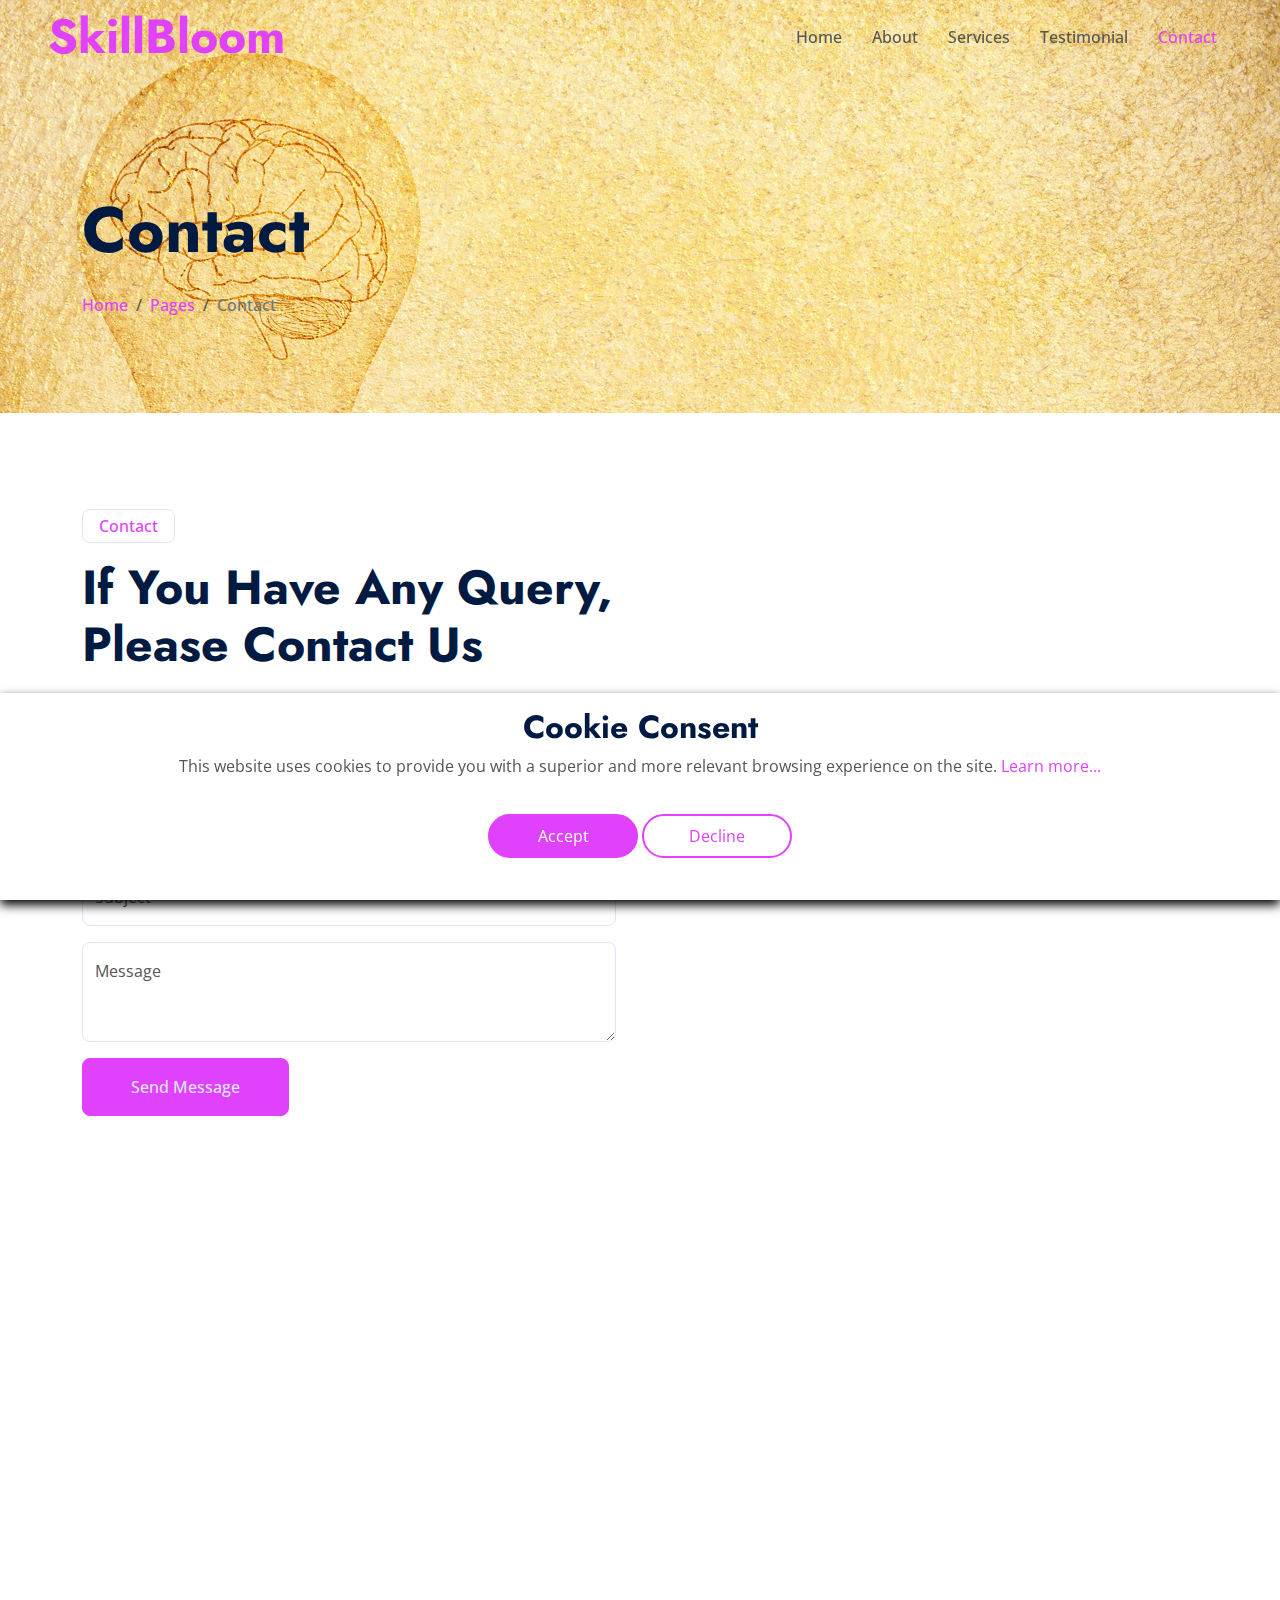
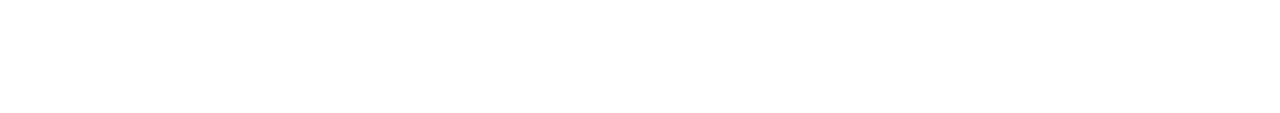
<file: contact.html>
<!DOCTYPE html>
<html lang="en">
    <head>
        <meta charset="utf-8" />
        <title>SkillBloom</title>
        <meta content="width=device-width, initial-scale=1.0" name="viewport" />
        <meta content="" name="keywords" />
        <meta content="" name="description" />

        <!-- Favicon -->
        <link href="img/favicon.ico" rel="icon" />

        <!-- Google Web Fonts -->
        <link rel="preconnect" href="https://fonts.googleapis.com" />
        <link rel="preconnect" href="https://fonts.gstatic.com" crossorigin />
        <link
            href="https://fonts.googleapis.com/css2?family=Jost:wght@500;600;700&family=Open+Sans:wght@400;500&display=swap"
            rel="stylesheet"
        />

        <!-- Icon Font Stylesheet -->
        <link
            href="https://cdnjs.cloudflare.com/ajax/libs/font-awesome/5.10.0/css/all.min.css"
            rel="stylesheet"
        />
        <link
            href="https://cdn.jsdelivr.net/npm/bootstrap-icons@1.4.1/font/bootstrap-icons.css"
            rel="stylesheet"
        />

        <!-- Libraries Stylesheet -->
        <link href="lib/animate/animate.min.css" rel="stylesheet" />
        <link
            href="lib/owlcarousel/assets/owl.carousel.min.css"
            rel="stylesheet"
        />

        <!-- Customized Bootstrap Stylesheet -->
        <link href="css/bootstrap.min.css" rel="stylesheet" />

        <!-- Template Stylesheet -->
        <link href="css/style.css" rel="stylesheet" />
    </head>

    <body>
        <!-- Spinner Start -->
        <div
            id="spinner"
            class="show bg-white position-fixed translate-middle w-100 vh-100 top-50 start-50 d-flex align-items-center justify-content-center"
        >
            <div
                class="spinner-border text-primary"
                role="status"
                style="width: 3rem; height: 3rem"
            ></div>
        </div>
        <!-- Spinner End -->

        <!-- Navbar Start -->
        <div
            class="container-fluid fixed-top px-0 wow fadeIn"
            data-wow-delay="0.1s"
        >
            <nav
                class="navbar navbar-expand-lg navbar-light py-lg-0 px-lg-5 wow fadeIn"
                data-wow-delay="0.1s"
            >
                <a href="index.html" class="navbar-brand ms-4 ms-lg-0">
                    <h1 class="display-5 text-primary m-0">SkillBloom</h1>
                </a>
                <button
                    type="button"
                    class="navbar-toggler me-4"
                    data-bs-toggle="collapse"
                    data-bs-target="#navbarCollapse"
                >
                    <span class="navbar-toggler-icon"></span>
                </button>
                <div class="collapse navbar-collapse" id="navbarCollapse">
                    <div class="navbar-nav ms-auto p-4 p-lg-0">
                        <a href="index.html" class="nav-item nav-link">Home</a>
                        <a href="about.html" class="nav-item nav-link">About</a>
                        <a href="service.html" class="nav-item nav-link"
                            >Services</a
                        >
                        <a href="testimonial.html" class="nav-item nav-link"
                            >Testimonial</a
                        >
                        <a href="contact.html" class="nav-item nav-link active"
                            >Contact</a
                        >
                    </div>
                </div>
            </nav>
        </div>
        <!-- Navbar End -->

        <!-- Page Header Start -->
        <div
            class="container-fluid page-header mb-5 wow fadeIn"
            data-wow-delay="0.1s"
        >
            <div class="container">
                <h1 class="display-3 mb-4 animated slideInDown">Contact</h1>
                <nav aria-label="breadcrumb animated slideInDown">
                    <ol class="breadcrumb mb-0">
                        <li class="breadcrumb-item"><a href="#">Home</a></li>
                        <li class="breadcrumb-item"><a href="#">Pages</a></li>
                        <li class="breadcrumb-item active" aria-current="page">
                            Contact
                        </li>
                    </ol>
                </nav>
            </div>
        </div>
        <!-- Page Header End -->

        <!-- Contact Start -->
        <div class="container-xxl py-5">
            <div class="container">
                <div class="row g-5">
                    <div class="col-lg-6 wow fadeIn" data-wow-delay="0.1s">
                        <p
                            class="d-inline-block border rounded text-primary fw-semi-bold py-1 px-3"
                        >
                            Contact
                        </p>
                        <h1 class="display-5 mb-4">
                            If You Have Any Query, Please Contact Us
                        </h1>
                        <p class="mb-4">
                            Thank you for your interest in our educational
                            services. Whether you have questions about applying
                            to colleges, scholarship opportunities, or our
                            career planning resources, our team is here to
                            assist you.
                        </p>
                        <form>
                            <div class="row g-3">
                                <div class="col-md-6">
                                    <div class="form-floating">
                                        <input
                                            type="text"
                                            class="form-control"
                                            id="name"
                                            placeholder="Your Name"
                                        />
                                        <label for="name">Your Name</label>
                                    </div>
                                </div>
                                <div class="col-md-6">
                                    <div class="form-floating">
                                        <input
                                            type="email"
                                            class="form-control"
                                            id="email"
                                            placeholder="Your Email"
                                        />
                                        <label for="email">Your Email</label>
                                        <div
                                            id="result"
                                            style="color: red"
                                        ></div>
                                    </div>
                                </div>
                                <div class="col-12">
                                    <div class="form-floating">
                                        <input
                                            type="text"
                                            class="form-control"
                                            id="subject"
                                            placeholder="Subject"
                                        />
                                        <label for="subject">Subject</label>
                                    </div>
                                </div>
                                <div class="col-12">
                                    <div class="form-floating">
                                        <textarea
                                            class="form-control"
                                            placeholder="Leave a message here"
                                            id="message"
                                            style="height: 100px"
                                        ></textarea>
                                        <label for="message">Message</label>
                                    </div>
                                </div>
                                <div class="col-12">
                                    <button
                                        class="btn btn-primary py-3 px-5"
                                        type="submit"
                                        id="submit"
                                        onclick="sendForm()"
                                    >
                                        Send Message
                                    </button>
                                </div>
                            </div>
                        </form>
                    </div>
                    <div
                        class="col-lg-6 wow fadeIn"
                        data-wow-delay="0.5s"
                        style="min-height: 450px"
                    >
                        <div
                            class="position-relative rounded overflow-hidden h-100"
                        >
                            <iframe
                                src="https://www.google.com/maps/embed?pb=!1m18!1m12!1m3!1d794538.540598629!2d27.646463976013052!3d-26.006431817145724!2m3!1f0!2f0!3f0!3m2!1i1024!2i768!4f13.1!3m3!1m2!1s0x1e957336cce3fd93%3A0x7569359ec485d3e0!2sEducation%20Africa!5e0!3m2!1suk!2sua!4v1731337229120!5m2!1suk!2sua"
                                class="position-relative w-100 h-100"
                                frameborder="0"
                                style="min-height: 450px; border: 0"
                                allowfullscreen=""
                                aria-hidden="false"
                                tabindex="0"
                            ></iframe>
                        </div>
                    </div>
                </div>
            </div>
        </div>
        <!-- Contact End -->

        <!-- Footer Start -->
        <div
            class="container-fluid bg-dark text-light footer mt-5 py-5 wow fadeIn"
            data-wow-delay="0.1s"
        >
            <div class="container py-5">
                <div class="row g-5">
                    <div class="col-lg-3 col-md-6">
                        <h4 class="text-white mb-4">SkillBloom</h4>
                        <p>
                            Explore our comprehensive resources and expert
                            guidance on academic success and lifelong learning.
                            Stay informed with the latest education insights,
                            resources, and tools to enhance your learning
                            experience. Register with us for personalized
                            support tailored to your educational needs.
                        </p>
                    </div>
                    <div class="col-lg-3 col-md-6">
                        <h4 class="text-white mb-4">Our Office</h4>
                        <p class="mb-2">
                            <i class="fa fa-map-marker-alt me-3"></i>2nd Floor,
                            Sandton Close, 2B Norwich Cl, Sandton, 2196, South
                            Africa
                        </p>
                        <p class="mb-2">
                            <i class="fa fa-phone-alt me-3"></i>+27116857300
                        </p>
                        <p class="mb-2">
                            <i class="fa fa-envelope me-3"></i
                            >skill_bloom@gmail.com
                        </p>
                    </div>

                    <div class="col-lg-3 col-md-6">
                        <h4 class="text-white mb-4">Quick Links</h4>
                        <a class="btn btn-link" href="about.html">About Us</a>
                        <a class="btn btn-link" href="contact.html"
                            >Contact Us</a
                        >
                        <a class="btn btn-link" href="terms-of-use.html"
                            >Terms of use</a
                        >
                        <a class="btn btn-link" href="privacy-policy.html"
                            >Privacy Policy</a
                        >
                    </div>
                    <div class="col-lg-3 col-md-6">
                        <h4 class="text-white mb-4">Newsletter</h4>
                        <p>
                            Sign up to receive updates on the latest educational
                            resources and tips.
                        </p>
                        <div class="position-relative w-100">
                            <input
                                class="form-control bg-white border-0 w-100 py-3 ps-4 pe-5"
                                type="text"
                                placeholder="Your email"
                                id="email"
                            />
                            <button
                                type="button"
                                class="btn btn-primary py-2 position-absolute top-0 end-0 mt-2 me-2"
                                id="submit"
                                onclick="sendForm()"
                            >
                                SignUp
                            </button>
                            <div id="result" style="color: red"></div>
                        </div>
                    </div>
                </div>
            </div>
        </div>
        <!-- Footer End -->

        <!-- Back to Top -->
        <a
            href="#"
            class="btn btn-lg btn-primary btn-lg-square rounded-circle back-to-top"
            ><i class="bi bi-arrow-up"></i
        ></a>

        <!-- Cookie banner -->
        <div class="cookie-wrapper show">
            <div>
                <i class="bx bx-cookie"></i>
                <h2 style="text-align: center">Cookie Consent</h2>
            </div>

            <div class="data">
                <p>
                    This website uses cookies to provide you with a superior and
                    more relevant browsing experience on the site.
                    <a href="#">Learn more...</a>
                </p>
            </div>

            <div class="buttons">
                <button class="cookie-button" id="acceptBtn">Accept</button>
                <button class="cookie-button" id="declineBtn">Decline</button>
            </div>
        </div>

        <!-- End Cookie banner -->

        <!-- JavaScript Libraries -->
        <script src="https://code.jquery.com/jquery-3.4.1.min.js"></script>
        <script src="https://cdn.jsdelivr.net/npm/bootstrap@5.0.0/dist/js/bootstrap.bundle.min.js"></script>
        <script src="lib/wow/wow.min.js"></script>
        <script src="lib/easing/easing.min.js"></script>
        <script src="lib/waypoints/waypoints.min.js"></script>
        <script src="lib/owlcarousel/owl.carousel.min.js"></script>
        <script src="lib/counterup/counterup.min.js"></script>

        <!-- Template Javascript -->
        <script src="js/main.js"></script>
        <script src="js/contact-form.js"></script>
        <script src="js/cookiebanner.js"></script>
    </body>
</html>
</file>
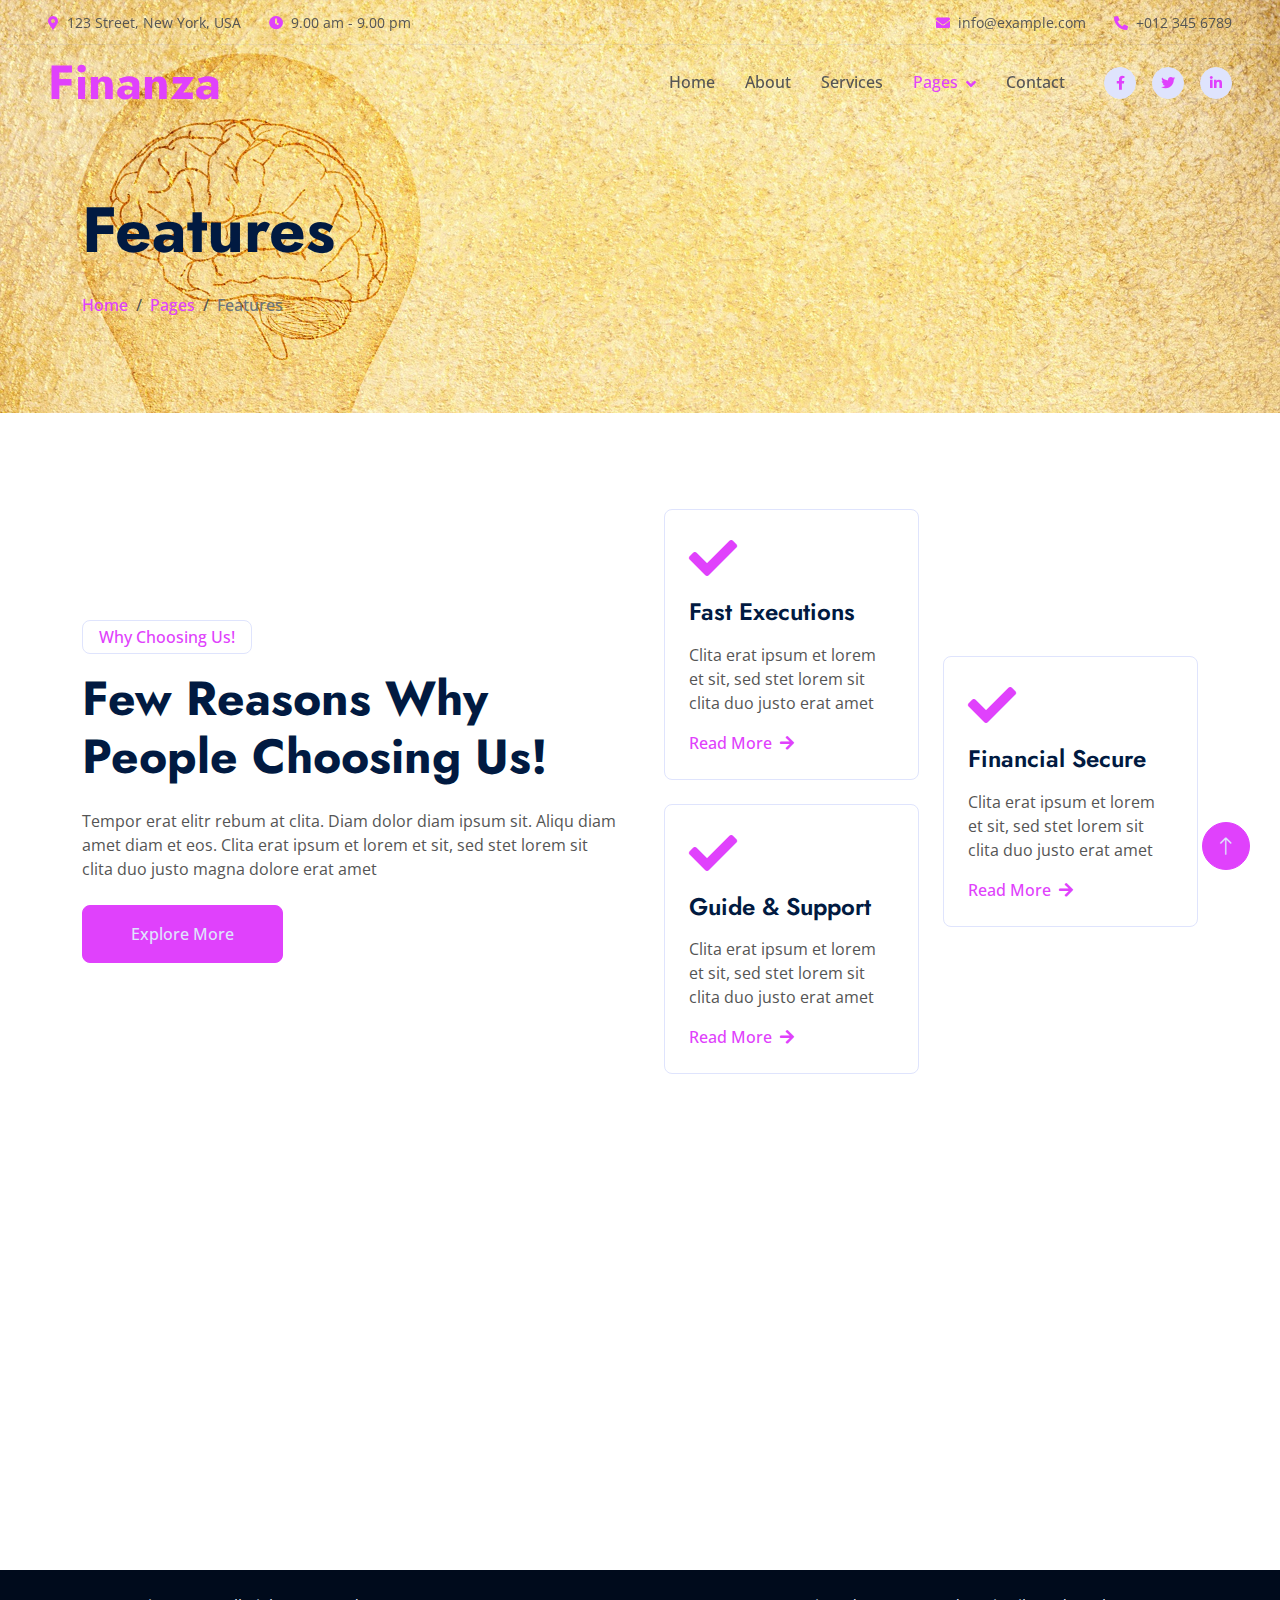
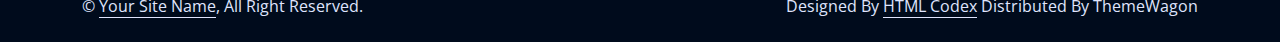
<file: feature.html>
<!DOCTYPE html>
<html lang="en">

<head>
    <meta charset="utf-8">
    <title>Finanza - Financial Services Website Template</title>
    <meta content="width=device-width, initial-scale=1.0" name="viewport">
    <meta content="" name="keywords">
    <meta content="" name="description">

    <!-- Favicon -->
    <link href="img/favicon.ico" rel="icon">

    <!-- Google Web Fonts -->
    <link rel="preconnect" href="https://fonts.googleapis.com">
    <link rel="preconnect" href="https://fonts.gstatic.com" crossorigin>
    <link
        href="https://fonts.googleapis.com/css2?family=Jost:wght@500;600;700&family=Open+Sans:wght@400;500&display=swap"
        rel="stylesheet">

    <!-- Icon Font Stylesheet -->
    <link href="https://cdnjs.cloudflare.com/ajax/libs/font-awesome/5.10.0/css/all.min.css" rel="stylesheet">
    <link href="https://cdn.jsdelivr.net/npm/bootstrap-icons@1.4.1/font/bootstrap-icons.css" rel="stylesheet">

    <!-- Libraries Stylesheet -->
    <link href="lib/animate/animate.min.css" rel="stylesheet">
    <link href="lib/owlcarousel/assets/owl.carousel.min.css" rel="stylesheet">

    <!-- Customized Bootstrap Stylesheet -->
    <link href="css/bootstrap.min.css" rel="stylesheet">

    <!-- Template Stylesheet -->
    <link href="css/style.css" rel="stylesheet">
</head>

<body>
    <!-- Spinner Start -->
    <div id="spinner"
        class="show bg-white position-fixed translate-middle w-100 vh-100 top-50 start-50 d-flex align-items-center justify-content-center">
        <div class="spinner-border text-primary" role="status" style="width: 3rem; height: 3rem;"></div>
    </div>
    <!-- Spinner End -->


    <!-- Navbar Start -->
    <div class="container-fluid fixed-top px-0 wow fadeIn" data-wow-delay="0.1s">
        <div class="top-bar row gx-0 align-items-center d-none d-lg-flex">
            <div class="col-lg-6 px-5 text-start">
                <small><i class="fa fa-map-marker-alt text-primary me-2"></i>123 Street, New York, USA</small>
                <small class="ms-4"><i class="fa fa-clock text-primary me-2"></i>9.00 am - 9.00 pm</small>
            </div>
            <div class="col-lg-6 px-5 text-end">
                <small><i class="fa fa-envelope text-primary me-2"></i>info@example.com</small>
                <small class="ms-4"><i class="fa fa-phone-alt text-primary me-2"></i>+012 345 6789</small>
            </div>
        </div>

        <nav class="navbar navbar-expand-lg navbar-light py-lg-0 px-lg-5 wow fadeIn" data-wow-delay="0.1s">
            <a href="index.html" class="navbar-brand ms-4 ms-lg-0">
                <h1 class="display-5 text-primary m-0">Finanza</h1>
            </a>
            <button type="button" class="navbar-toggler me-4" data-bs-toggle="collapse"
                data-bs-target="#navbarCollapse">
                <span class="navbar-toggler-icon"></span>
            </button>
            <div class="collapse navbar-collapse" id="navbarCollapse">
                <div class="navbar-nav ms-auto p-4 p-lg-0">
                    <a href="index.html" class="nav-item nav-link">Home</a>
                    <a href="about.html" class="nav-item nav-link">About</a>
                    <a href="service.html" class="nav-item nav-link">Services</a>
                    <div class="nav-item dropdown">
                        <a href="#" class="nav-link dropdown-toggle active" data-bs-toggle="dropdown">Pages</a>
                        <div class="dropdown-menu border-light m-0">
                            <a href="project.html" class="dropdown-item">Projects</a>
                            <a href="feature.html" class="dropdown-item active">Features</a>
                            <a href="team.html" class="dropdown-item">Team Member</a>
                            <a href="testimonial.html" class="dropdown-item">Testimonial</a>
                            <a href="404.html" class="dropdown-item">404 Page</a>
                        </div>
                    </div>
                    <a href="contact.html" class="nav-item nav-link">Contact</a>
                </div>
                <div class="d-none d-lg-flex ms-2">
                    <a class="btn btn-light btn-sm-square rounded-circle ms-3" href="">
                        <small class="fab fa-facebook-f text-primary"></small>
                    </a>
                    <a class="btn btn-light btn-sm-square rounded-circle ms-3" href="">
                        <small class="fab fa-twitter text-primary"></small>
                    </a>
                    <a class="btn btn-light btn-sm-square rounded-circle ms-3" href="">
                        <small class="fab fa-linkedin-in text-primary"></small>
                    </a>
                </div>
            </div>
        </nav>
    </div>
    <!-- Navbar End -->


    <!-- Page Header Start -->
    <div class="container-fluid page-header mb-5 wow fadeIn" data-wow-delay="0.1s">
        <div class="container">
            <h1 class="display-3 mb-4 animated slideInDown">Features</h1>
            <nav aria-label="breadcrumb animated slideInDown">
                <ol class="breadcrumb mb-0">
                    <li class="breadcrumb-item"><a href="#">Home</a></li>
                    <li class="breadcrumb-item"><a href="#">Pages</a></li>
                    <li class="breadcrumb-item active" aria-current="page">Features</li>
                </ol>
            </nav>
        </div>
    </div>
    <!-- Page Header End -->


    <!-- Features Start -->
    <div class="container-xxl feature py-5">
        <div class="container">
            <div class="row g-5 align-items-center">
                <div class="col-lg-6 wow fadeInUp" data-wow-delay="0.1s">
                    <p class="d-inline-block border rounded text-primary fw-semi-bold py-1 px-3">Why Choosing Us!</p>
                    <h1 class="display-5 mb-4">Few Reasons Why People Choosing Us!</h1>
                    <p class="mb-4">Tempor erat elitr rebum at clita. Diam dolor diam ipsum sit. Aliqu diam amet diam et
                        eos. Clita erat ipsum et lorem et sit, sed stet lorem sit clita duo justo magna dolore erat amet
                    </p>
                    <a class="btn btn-primary py-3 px-5" href="">Explore More</a>
                </div>
                <div class="col-lg-6">
                    <div class="row g-4 align-items-center">
                        <div class="col-md-6">
                            <div class="row g-4">
                                <div class="col-12 wow fadeIn" data-wow-delay="0.3s">
                                    <div class="feature-box border rounded p-4">
                                        <i class="fa fa-check fa-3x text-primary mb-3"></i>
                                        <h4 class="mb-3">Fast Executions</h4>
                                        <p class="mb-3">Clita erat ipsum et lorem et sit, sed stet lorem sit clita duo
                                            justo erat amet</p>
                                        <a class="fw-semi-bold" href="">Read More <i
                                                class="fa fa-arrow-right ms-1"></i></a>
                                    </div>
                                </div>
                                <div class="col-12 wow fadeIn" data-wow-delay="0.5s">
                                    <div class="feature-box border rounded p-4">
                                        <i class="fa fa-check fa-3x text-primary mb-3"></i>
                                        <h4 class="mb-3">Guide & Support</h4>
                                        <p class="mb-3">Clita erat ipsum et lorem et sit, sed stet lorem sit clita duo
                                            justo erat amet</p>
                                        <a class="fw-semi-bold" href="">Read More <i
                                                class="fa fa-arrow-right ms-1"></i></a>
                                    </div>
                                </div>
                            </div>
                        </div>
                        <div class="col-md-6 wow fadeIn" data-wow-delay="0.7s">
                            <div class="feature-box border rounded p-4">
                                <i class="fa fa-check fa-3x text-primary mb-3"></i>
                                <h4 class="mb-3">Financial Secure</h4>
                                <p class="mb-3">Clita erat ipsum et lorem et sit, sed stet lorem sit clita duo justo
                                    erat amet</p>
                                <a class="fw-semi-bold" href="">Read More <i class="fa fa-arrow-right ms-1"></i></a>
                            </div>
                        </div>
                    </div>
                </div>
            </div>
        </div>
    </div>
    <!-- Features End -->


    <!-- Footer Start -->
    <div class="container-fluid bg-dark text-light footer mt-5 py-5 wow fadeIn" data-wow-delay="0.1s">
        <div class="container py-5">
            <div class="row g-5">
                <div class="col-lg-3 col-md-6">
                    <h4 class="text-white mb-4">Our Office</h4>
                    <p class="mb-2"><i class="fa fa-map-marker-alt me-3"></i>123 Street, New York, USA</p>
                    <p class="mb-2"><i class="fa fa-phone-alt me-3"></i>+012 345 67890</p>
                    <p class="mb-2"><i class="fa fa-envelope me-3"></i>info@example.com</p>
                    <div class="d-flex pt-2">
                        <a class="btn btn-square btn-outline-light rounded-circle me-2" href=""><i
                                class="fab fa-twitter"></i></a>
                        <a class="btn btn-square btn-outline-light rounded-circle me-2" href=""><i
                                class="fab fa-facebook-f"></i></a>
                        <a class="btn btn-square btn-outline-light rounded-circle me-2" href=""><i
                                class="fab fa-youtube"></i></a>
                        <a class="btn btn-square btn-outline-light rounded-circle me-2" href=""><i
                                class="fab fa-linkedin-in"></i></a>
                    </div>
                </div>
                <div class="col-lg-3 col-md-6">
                    <h4 class="text-white mb-4">Services</h4>
                    <a class="btn btn-link" href="">Financial Planning</a>
                    <a class="btn btn-link" href="">Cash Investment</a>
                    <a class="btn btn-link" href="">Financial Consultancy</a>
                    <a class="btn btn-link" href="">Business Loans</a>
                    <a class="btn btn-link" href="">Business Analysis</a>
                </div>
                <div class="col-lg-3 col-md-6">
                    <h4 class="text-white mb-4">Quick Links</h4>
                    <a class="btn btn-link" href="">About Us</a>
                    <a class="btn btn-link" href="">Contact Us</a>
                    <a class="btn btn-link" href="">Our Services</a>
                    <a class="btn btn-link" href="">Terms & Condition</a>
                    <a class="btn btn-link" href="">Support</a>
                </div>
                <div class="col-lg-3 col-md-6">
                    <h4 class="text-white mb-4">Newsletter</h4>
                    <p>Dolor amet sit justo amet elitr clita ipsum elitr est.</p>
                    <div class="position-relative w-100">
                        <input class="form-control bg-white border-0 w-100 py-3 ps-4 pe-5" type="text"
                            placeholder="Your email">
                        <button type="button"
                            class="btn btn-primary py-2 position-absolute top-0 end-0 mt-2 me-2">SignUp</button>
                    </div>
                </div>
            </div>
        </div>
    </div>
    <!-- Footer End -->


    <!-- Copyright Start -->
    <div class="container-fluid copyright py-4">
        <div class="container">
            <div class="row">
                <div class="col-md-6 text-center text-md-start mb-3 mb-md-0">
                    &copy; <a class="border-bottom" href="#">Your Site Name</a>, All Right Reserved.
                </div>
                <div class="col-md-6 text-center text-md-end">
                    <!--/*** This template is free as long as you keep the footer author’s credit link/attribution link/backlink. If you'd like to use the template without the footer author’s credit link/attribution link/backlink, you can purchase the Credit Removal License from "https://htmlcodex.com/credit-removal". Thank you for your support. ***/-->
                    Designed By <a class="border-bottom" href="https://htmlcodex.com">HTML Codex</a> Distributed By <a
                        href="https://themewagon.com">ThemeWagon</a>
                </div>
            </div>
        </div>
    </div>
    <!-- Copyright End -->


    <!-- Back to Top -->
    <a href="#" class="btn btn-lg btn-primary btn-lg-square rounded-circle back-to-top"><i
            class="bi bi-arrow-up"></i></a>


    <!-- JavaScript Libraries -->
    <script src="https://code.jquery.com/jquery-3.4.1.min.js"></script>
    <script src="https://cdn.jsdelivr.net/npm/bootstrap@5.0.0/dist/js/bootstrap.bundle.min.js"></script>
    <script src="lib/wow/wow.min.js"></script>
    <script src="lib/easing/easing.min.js"></script>
    <script src="lib/waypoints/waypoints.min.js"></script>
    <script src="lib/owlcarousel/owl.carousel.min.js"></script>
    <script src="lib/counterup/counterup.min.js"></script>

    <!-- Template Javascript -->
    <script src="js/main.js"></script>
</body>

</html>
</file>
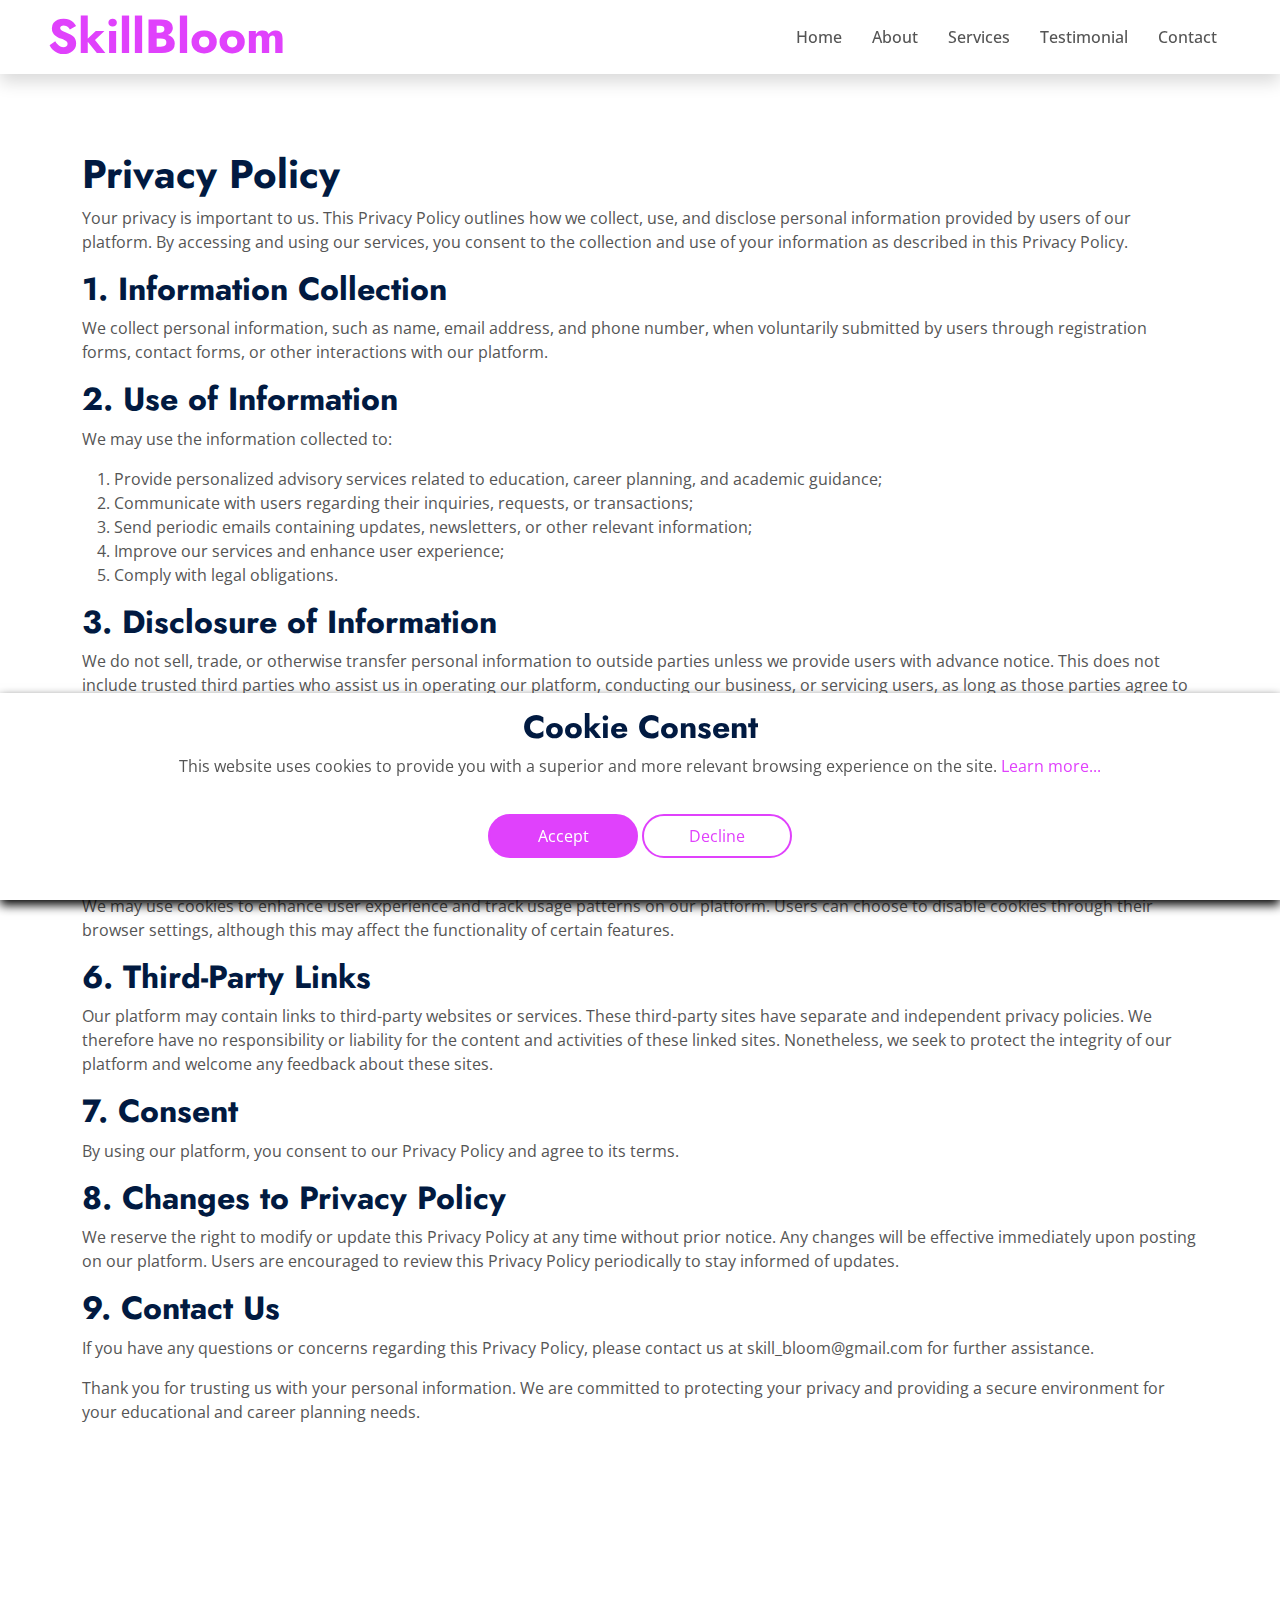
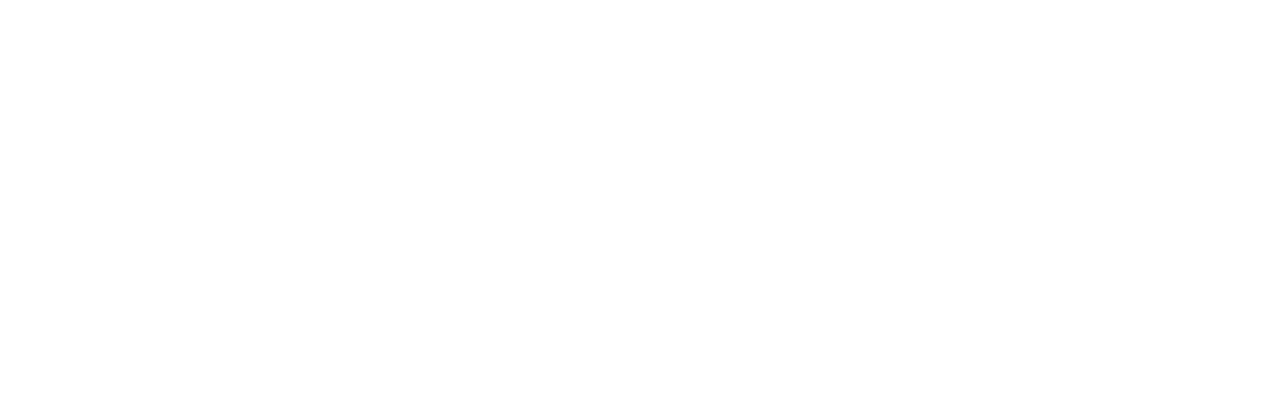
<file: privacy-policy.html>
<!DOCTYPE html>
<html lang="en">
    <head>
        <meta charset="utf-8" />
        <title>SkillBloom</title>
        <meta content="width=device-width, initial-scale=1.0" name="viewport" />
        <meta content="" name="keywords" />
        <meta content="" name="description" />

        <!-- Favicon -->
        <link href="img/favicon.ico" rel="icon" />

        <!-- Google Web Fonts -->
        <link rel="preconnect" href="https://fonts.googleapis.com" />
        <link rel="preconnect" href="https://fonts.gstatic.com" crossorigin />
        <link
            href="https://fonts.googleapis.com/css2?family=Jost:wght@500;600;700&family=Open+Sans:wght@400;500&display=swap"
            rel="stylesheet"
        />

        <!-- Icon Font Stylesheet -->
        <link
            href="https://cdnjs.cloudflare.com/ajax/libs/font-awesome/5.10.0/css/all.min.css"
            rel="stylesheet"
        />
        <link
            href="https://cdn.jsdelivr.net/npm/bootstrap-icons@1.4.1/font/bootstrap-icons.css"
            rel="stylesheet"
        />

        <!-- Libraries Stylesheet -->
        <link href="lib/animate/animate.min.css" rel="stylesheet" />
        <link
            href="lib/owlcarousel/assets/owl.carousel.min.css"
            rel="stylesheet"
        />

        <!-- Customized Bootstrap Stylesheet -->
        <link href="css/bootstrap.min.css" rel="stylesheet" />

        <!-- Template Stylesheet -->
        <link href="css/style.css" rel="stylesheet" />
    </head>

    <body>
        <!-- Spinner Start -->
        <div
            id="spinner"
            class="show bg-white position-fixed translate-middle w-100 vh-100 top-50 start-50 d-flex align-items-center justify-content-center"
        >
            <div
                class="spinner-border text-primary"
                role="status"
                style="width: 3rem; height: 3rem"
            ></div>
        </div>
        <!-- Spinner End -->

        <!-- Navbar Start -->
        <div
            class="container-fluid fixed-top px-0 wow fadeIn"
            data-wow-delay="0.1s"
        >
            <nav
                style="box-shadow: 0 0.5rem 1rem rgba(0, 0, 0, 0.15) !important"
                class="navbar navbar-expand-lg navbar-light py-lg-0 px-lg-5 wow fadeIn"
                data-wow-delay="0.1s"
            >
                <a href="index.html" class="navbar-brand ms-4 ms-lg-0">
                    <h1 class="display-5 text-primary m-0">SkillBloom</h1>
                </a>
                <button
                    type="button"
                    class="navbar-toggler me-4"
                    data-bs-toggle="collapse"
                    data-bs-target="#navbarCollapse"
                >
                    <span class="navbar-toggler-icon"></span>
                </button>
                <div class="collapse navbar-collapse" id="navbarCollapse">
                    <div class="navbar-nav ms-auto p-4 p-lg-0">
                        <a href="index.html" class="nav-item nav-link">Home</a>
                        <a href="about.html" class="nav-item nav-link">About</a>
                        <a href="service.html" class="nav-item nav-link"
                            >Services</a
                        >

                        <a href="testimonial.html" class="nav-item nav-link"
                            >Testimonial</a
                        >
                        <a href="contact.html" class="nav-item nav-link"
                            >Contact</a
                        >
                    </div>
                </div>
            </nav>
        </div>
        <!-- Navbar End -->
        <main>
            <article
                class="container additional-wrapper"
                style="margin-top: 130px"
            >
                <div class="page__content" style="padding: 20px 0px">
                    <h1>Privacy Policy</h1>

                    <p>
                        Your privacy is important to us. This Privacy Policy
                        outlines how we collect, use, and disclose personal
                        information provided by users of our platform. By
                        accessing and using our services, you consent to the
                        collection and use of your information as described in
                        this Privacy Policy.
                    </p>

                    <h2>1. Information Collection</h2>
                    <p>
                        We collect personal information, such as name, email
                        address, and phone number, when voluntarily submitted by
                        users through registration forms, contact forms, or
                        other interactions with our platform.
                    </p>

                    <h2>2. Use of Information</h2>
                    <p>We may use the information collected to:</p>
                    <ol>
                        <li>
                            Provide personalized advisory services related to
                            education, career planning, and academic guidance;
                        </li>
                        <li>
                            Communicate with users regarding their inquiries,
                            requests, or transactions;
                        </li>
                        <li>
                            Send periodic emails containing updates,
                            newsletters, or other relevant information;
                        </li>
                        <li>
                            Improve our services and enhance user experience;
                        </li>
                        <li>Comply with legal obligations.</li>
                    </ol>

                    <h2>3. Disclosure of Information</h2>
                    <p>
                        We do not sell, trade, or otherwise transfer personal
                        information to outside parties unless we provide users
                        with advance notice. This does not include trusted third
                        parties who assist us in operating our platform,
                        conducting our business, or servicing users, as long as
                        those parties agree to keep this information
                        confidential.
                    </p>

                    <h2>4. Data Security</h2>
                    <p>
                        We implement a variety of security measures to maintain
                        the safety of users' personal information. These
                        measures include encryption of sensitive data, regular
                        malware scanning, and access control protocols.
                    </p>

                    <h2>5. Cookies</h2>
                    <p>
                        We may use cookies to enhance user experience and track
                        usage patterns on our platform. Users can choose to
                        disable cookies through their browser settings, although
                        this may affect the functionality of certain features.
                    </p>

                    <h2>6. Third-Party Links</h2>
                    <p>
                        Our platform may contain links to third-party websites
                        or services. These third-party sites have separate and
                        independent privacy policies. We therefore have no
                        responsibility or liability for the content and
                        activities of these linked sites. Nonetheless, we seek
                        to protect the integrity of our platform and welcome any
                        feedback about these sites.
                    </p>

                    <h2>7. Consent</h2>
                    <p>
                        By using our platform, you consent to our Privacy Policy
                        and agree to its terms.
                    </p>

                    <h2>8. Changes to Privacy Policy</h2>
                    <p>
                        We reserve the right to modify or update this Privacy
                        Policy at any time without prior notice. Any changes
                        will be effective immediately upon posting on our
                        platform. Users are encouraged to review this Privacy
                        Policy periodically to stay informed of updates.
                    </p>

                    <h2>9. Contact Us</h2>
                    <p>
                        If you have any questions or concerns regarding this
                        Privacy Policy, please contact us at
                        skill_bloom@gmail.com for further assistance.
                    </p>

                    <p>
                        Thank you for trusting us with your personal
                        information. We are committed to protecting your privacy
                        and providing a secure environment for your educational
                        and career planning needs.
                    </p>
                </div>
            </article>
        </main>

        <!-- Footer Start -->
        <div
            class="container-fluid bg-dark text-light footer mt-5 py-5 wow fadeIn"
            data-wow-delay="0.1s"
        >
            <div class="container py-5">
                <div class="row g-5">
                    <div class="col-lg-3 col-md-6">
                        <h4 class="text-white mb-4">SkillBloom</h4>
                        <p>
                            Explore our comprehensive resources and expert
                            guidance on academic success and lifelong learning.
                            Stay informed with the latest education insights,
                            resources, and tools to enhance your learning
                            experience. Register with us for personalized
                            support tailored to your educational needs.
                        </p>
                    </div>
                    <div class="col-lg-3 col-md-6">
                        <h4 class="text-white mb-4">Our Office</h4>
                        <p class="mb-2">
                            <i class="fa fa-map-marker-alt me-3"></i>2nd Floor,
                            Sandton Close, 2B Norwich Cl, Sandton, 2196, South
                            Africa
                        </p>
                        <p class="mb-2">
                            <i class="fa fa-phone-alt me-3"></i>+27116857300
                        </p>
                        <p class="mb-2">
                            <i class="fa fa-envelope me-3"></i
                            >skill_bloom@gmail.com
                        </p>
                    </div>

                    <div class="col-lg-3 col-md-6">
                        <h4 class="text-white mb-4">Quick Links</h4>
                        <a class="btn btn-link" href="about.html">About Us</a>
                        <a class="btn btn-link" href="contact.html"
                            >Contact Us</a
                        >
                        <a class="btn btn-link" href="terms-of-use.html"
                            >Terms of use</a
                        >
                    </div>
                    <div class="col-lg-3 col-md-6">
                        <h4 class="text-white mb-4">Newsletter</h4>
                        <p>
                            Sign up to receive updates on the latest educational
                            resources and tips.
                        </p>
                        <div class="position-relative w-100">
                            <input
                                class="form-control bg-white border-0 w-100 py-3 ps-4 pe-5"
                                type="text"
                                placeholder="Your email"
                                id="email"
                            />
                            <button
                                type="button"
                                class="btn btn-primary py-2 position-absolute top-0 end-0 mt-2 me-2"
                                id="submit"
                                onclick="sendForm()"
                            >
                                SignUp
                            </button>
                            <div id="result" style="color: red"></div>
                        </div>
                    </div>
                </div>
            </div>
        </div>
        <!-- Footer End -->

        <!-- Back to Top -->
        <a
            href="#"
            class="btn btn-lg btn-primary btn-lg-square rounded-circle back-to-top"
            ><i class="bi bi-arrow-up"></i
        ></a>

        <!-- Cookie banner -->
        <div class="cookie-wrapper show">
            <div>
                <i class="bx bx-cookie"></i>
                <h2 style="text-align: center">Cookie Consent</h2>
            </div>

            <div class="data">
                <p>
                    This website uses cookies to provide you with a superior and
                    more relevant browsing experience on the site.
                    <a href="#">Learn more...</a>
                </p>
            </div>

            <div class="buttons">
                <button class="cookie-button" id="acceptBtn">Accept</button>
                <button class="cookie-button" id="declineBtn">Decline</button>
            </div>
        </div>

        <!-- End Cookie banner -->

        <!-- JavaScript Libraries -->
        <script src="https://code.jquery.com/jquery-3.4.1.min.js"></script>
        <script src="https://cdn.jsdelivr.net/npm/bootstrap@5.0.0/dist/js/bootstrap.bundle.min.js"></script>
        <script src="lib/wow/wow.min.js"></script>
        <script src="lib/easing/easing.min.js"></script>
        <script src="lib/waypoints/waypoints.min.js"></script>
        <script src="lib/owlcarousel/owl.carousel.min.js"></script>
        <script src="lib/counterup/counterup.min.js"></script>

        <!-- Template Javascript -->
        <script src="js/main.js"></script>
        <script src="js/contact-form.js"></script>
        <script src="js/cookiebanner.js"></script>
    </body>
</html>
</file>
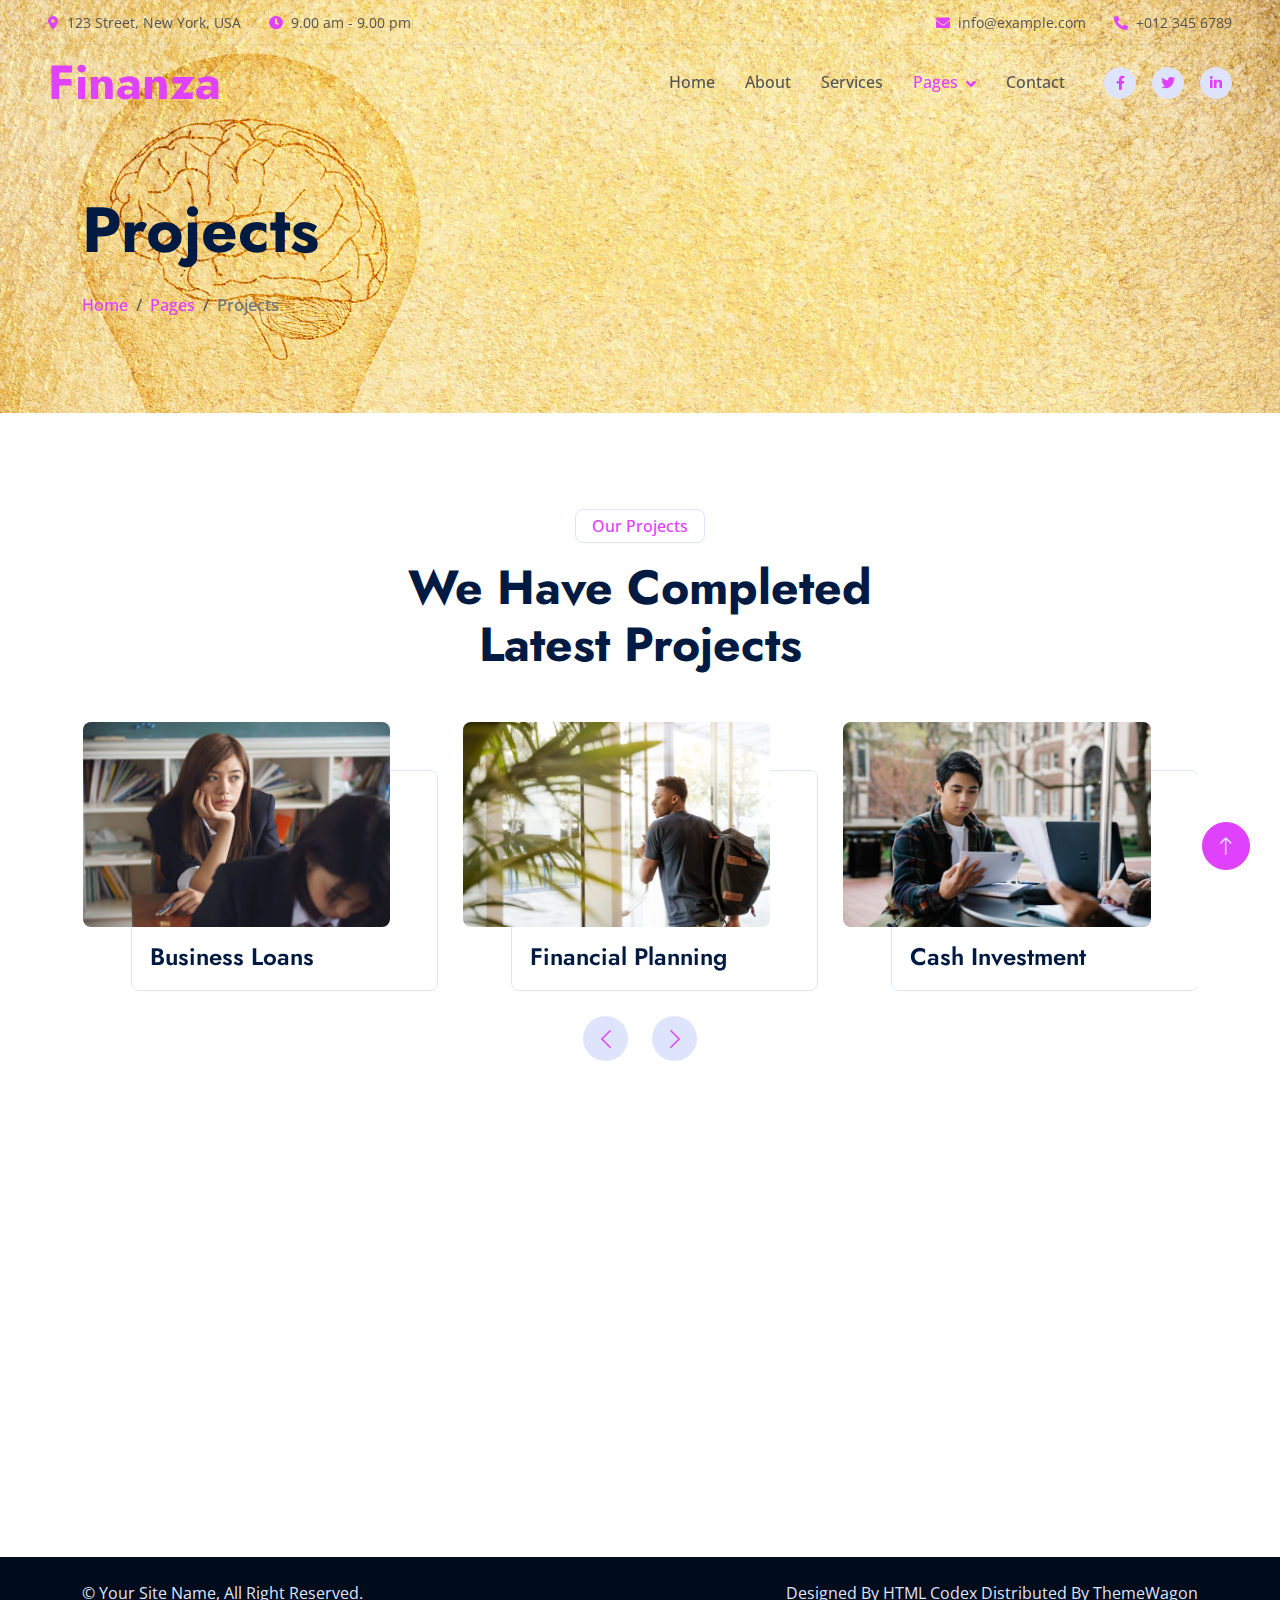
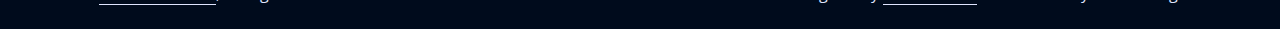
<file: project.html>
<!DOCTYPE html>
<html lang="en">

<head>
    <meta charset="utf-8">
    <title>Finanza - Financial Services Website Template</title>
    <meta content="width=device-width, initial-scale=1.0" name="viewport">
    <meta content="" name="keywords">
    <meta content="" name="description">

    <!-- Favicon -->
    <link href="img/favicon.ico" rel="icon">

    <!-- Google Web Fonts -->
    <link rel="preconnect" href="https://fonts.googleapis.com">
    <link rel="preconnect" href="https://fonts.gstatic.com" crossorigin>
    <link
        href="https://fonts.googleapis.com/css2?family=Jost:wght@500;600;700&family=Open+Sans:wght@400;500&display=swap"
        rel="stylesheet">

    <!-- Icon Font Stylesheet -->
    <link href="https://cdnjs.cloudflare.com/ajax/libs/font-awesome/5.10.0/css/all.min.css" rel="stylesheet">
    <link href="https://cdn.jsdelivr.net/npm/bootstrap-icons@1.4.1/font/bootstrap-icons.css" rel="stylesheet">

    <!-- Libraries Stylesheet -->
    <link href="lib/animate/animate.min.css" rel="stylesheet">
    <link href="lib/owlcarousel/assets/owl.carousel.min.css" rel="stylesheet">

    <!-- Customized Bootstrap Stylesheet -->
    <link href="css/bootstrap.min.css" rel="stylesheet">

    <!-- Template Stylesheet -->
    <link href="css/style.css" rel="stylesheet">
</head>

<body>
    <!-- Spinner Start -->
    <div id="spinner"
        class="show bg-white position-fixed translate-middle w-100 vh-100 top-50 start-50 d-flex align-items-center justify-content-center">
        <div class="spinner-border text-primary" role="status" style="width: 3rem; height: 3rem;"></div>
    </div>
    <!-- Spinner End -->


    <!-- Navbar Start -->
    <div class="container-fluid fixed-top px-0 wow fadeIn" data-wow-delay="0.1s">
        <div class="top-bar row gx-0 align-items-center d-none d-lg-flex">
            <div class="col-lg-6 px-5 text-start">
                <small><i class="fa fa-map-marker-alt text-primary me-2"></i>123 Street, New York, USA</small>
                <small class="ms-4"><i class="fa fa-clock text-primary me-2"></i>9.00 am - 9.00 pm</small>
            </div>
            <div class="col-lg-6 px-5 text-end">
                <small><i class="fa fa-envelope text-primary me-2"></i>info@example.com</small>
                <small class="ms-4"><i class="fa fa-phone-alt text-primary me-2"></i>+012 345 6789</small>
            </div>
        </div>

        <nav class="navbar navbar-expand-lg navbar-light py-lg-0 px-lg-5 wow fadeIn" data-wow-delay="0.1s">
            <a href="index.html" class="navbar-brand ms-4 ms-lg-0">
                <h1 class="display-5 text-primary m-0">Finanza</h1>
            </a>
            <button type="button" class="navbar-toggler me-4" data-bs-toggle="collapse"
                data-bs-target="#navbarCollapse">
                <span class="navbar-toggler-icon"></span>
            </button>
            <div class="collapse navbar-collapse" id="navbarCollapse">
                <div class="navbar-nav ms-auto p-4 p-lg-0">
                    <a href="index.html" class="nav-item nav-link">Home</a>
                    <a href="about.html" class="nav-item nav-link">About</a>
                    <a href="service.html" class="nav-item nav-link">Services</a>
                    <div class="nav-item dropdown">
                        <a href="#" class="nav-link dropdown-toggle active" data-bs-toggle="dropdown">Pages</a>
                        <div class="dropdown-menu border-light m-0">
                            <a href="project.html" class="dropdown-item active">Projects</a>
                            <a href="feature.html" class="dropdown-item">Features</a>
                            <a href="team.html" class="dropdown-item">Team Member</a>
                            <a href="testimonial.html" class="dropdown-item">Testimonial</a>
                            <a href="404.html" class="dropdown-item">404 Page</a>
                        </div>
                    </div>
                    <a href="contact.html" class="nav-item nav-link">Contact</a>
                </div>
                <div class="d-none d-lg-flex ms-2">
                    <a class="btn btn-light btn-sm-square rounded-circle ms-3" href="">
                        <small class="fab fa-facebook-f text-primary"></small>
                    </a>
                    <a class="btn btn-light btn-sm-square rounded-circle ms-3" href="">
                        <small class="fab fa-twitter text-primary"></small>
                    </a>
                    <a class="btn btn-light btn-sm-square rounded-circle ms-3" href="">
                        <small class="fab fa-linkedin-in text-primary"></small>
                    </a>
                </div>
            </div>
        </nav>
    </div>
    <!-- Navbar End -->


    <!-- Page Header Start -->
    <div class="container-fluid page-header mb-5 wow fadeIn" data-wow-delay="0.1s">
        <div class="container">
            <h1 class="display-3 mb-4 animated slideInDown">Projects</h1>
            <nav aria-label="breadcrumb animated slideInDown">
                <ol class="breadcrumb mb-0">
                    <li class="breadcrumb-item"><a href="#">Home</a></li>
                    <li class="breadcrumb-item"><a href="#">Pages</a></li>
                    <li class="breadcrumb-item active" aria-current="page">Projects</li>
                </ol>
            </nav>
        </div>
    </div>
    <!-- Page Header End -->


    <!-- Projects Start -->
    <div class="container-xxl py-5">
        <div class="container">
            <div class="text-center mx-auto wow fadeInUp" data-wow-delay="0.1s" style="max-width: 600px;">
                <p class="d-inline-block border rounded text-primary fw-semi-bold py-1 px-3">Our Projects</p>
                <h1 class="display-5 mb-5">We Have Completed Latest Projects</h1>
            </div>
            <div class="owl-carousel project-carousel wow fadeInUp" data-wow-delay="0.3s">
                <div class="project-item pe-5 pb-5">
                    <div class="project-img mb-3">
                        <img class="img-fluid rounded" src="img/service-1.jpg" alt="">
                        <a href=""><i class="fa fa-link fa-3x text-primary"></i></a>
                    </div>
                    <div class="project-title">
                        <h4 class="mb-0">Financial Planning</h4>
                    </div>
                </div>
                <div class="project-item pe-5 pb-5">
                    <div class="project-img mb-3">
                        <img class="img-fluid rounded" src="img/service-2.jpg" alt="">
                        <a href=""><i class="fa fa-link fa-3x text-primary"></i></a>
                    </div>
                    <div class="project-title">
                        <h4 class="mb-0">Cash Investment</h4>
                    </div>
                </div>
                <div class="project-item pe-5 pb-5">
                    <div class="project-img mb-3">
                        <img class="img-fluid rounded" src="img/service-3.jpg" alt="">
                        <a href=""><i class="fa fa-link fa-3x text-primary"></i></a>
                    </div>
                    <div class="project-title">
                        <h4 class="mb-0">Financial Consultancy</h4>
                    </div>
                </div>
                <div class="project-item pe-5 pb-5">
                    <div class="project-img mb-3">
                        <img class="img-fluid rounded" src="img/service-4.jpg" alt="">
                        <a href=""><i class="fa fa-link fa-3x text-primary"></i></a>
                    </div>
                    <div class="project-title">
                        <h4 class="mb-0">Business Loans</h4>
                    </div>
                </div>
            </div>
        </div>
    </div>
    <!-- Projects End -->


    <!-- Footer Start -->
    <div class="container-fluid bg-dark text-light footer mt-5 py-5 wow fadeIn" data-wow-delay="0.1s">
        <div class="container py-5">
            <div class="row g-5">
                <div class="col-lg-3 col-md-6">
                    <h4 class="text-white mb-4">Our Office</h4>
                    <p class="mb-2"><i class="fa fa-map-marker-alt me-3"></i>123 Street, New York, USA</p>
                    <p class="mb-2"><i class="fa fa-phone-alt me-3"></i>+012 345 67890</p>
                    <p class="mb-2"><i class="fa fa-envelope me-3"></i>info@example.com</p>
                    <div class="d-flex pt-2">
                        <a class="btn btn-square btn-outline-light rounded-circle me-2" href=""><i
                                class="fab fa-twitter"></i></a>
                        <a class="btn btn-square btn-outline-light rounded-circle me-2" href=""><i
                                class="fab fa-facebook-f"></i></a>
                        <a class="btn btn-square btn-outline-light rounded-circle me-2" href=""><i
                                class="fab fa-youtube"></i></a>
                        <a class="btn btn-square btn-outline-light rounded-circle me-2" href=""><i
                                class="fab fa-linkedin-in"></i></a>
                    </div>
                </div>
                <div class="col-lg-3 col-md-6">
                    <h4 class="text-white mb-4">Services</h4>
                    <a class="btn btn-link" href="">Financial Planning</a>
                    <a class="btn btn-link" href="">Cash Investment</a>
                    <a class="btn btn-link" href="">Financial Consultancy</a>
                    <a class="btn btn-link" href="">Business Loans</a>
                    <a class="btn btn-link" href="">Business Analysis</a>
                </div>
                <div class="col-lg-3 col-md-6">
                    <h4 class="text-white mb-4">Quick Links</h4>
                    <a class="btn btn-link" href="">About Us</a>
                    <a class="btn btn-link" href="">Contact Us</a>
                    <a class="btn btn-link" href="">Our Services</a>
                    <a class="btn btn-link" href="">Terms & Condition</a>
                    <a class="btn btn-link" href="">Support</a>
                </div>
                <div class="col-lg-3 col-md-6">
                    <h4 class="text-white mb-4">Newsletter</h4>
                    <p>Dolor amet sit justo amet elitr clita ipsum elitr est.</p>
                    <div class="position-relative w-100">
                        <input class="form-control bg-white border-0 w-100 py-3 ps-4 pe-5" type="text"
                            placeholder="Your email">
                        <button type="button"
                            class="btn btn-primary py-2 position-absolute top-0 end-0 mt-2 me-2">SignUp</button>
                    </div>
                </div>
            </div>
        </div>
    </div>
    <!-- Footer End -->


    <!-- Copyright Start -->
    <div class="container-fluid copyright py-4">
        <div class="container">
            <div class="row">
                <div class="col-md-6 text-center text-md-start mb-3 mb-md-0">
                    &copy; <a class="border-bottom" href="#">Your Site Name</a>, All Right Reserved.
                </div>
                <div class="col-md-6 text-center text-md-end">
                    <!--/*** This template is free as long as you keep the footer author’s credit link/attribution link/backlink. If you'd like to use the template without the footer author’s credit link/attribution link/backlink, you can purchase the Credit Removal License from "https://htmlcodex.com/credit-removal". Thank you for your support. ***/-->
                    Designed By <a class="border-bottom" href="https://htmlcodex.com">HTML Codex</a> Distributed By <a
                        href="https://themewagon.com">ThemeWagon</a>
                </div>
            </div>
        </div>
    </div>
    <!-- Copyright End -->


    <!-- Back to Top -->
    <a href="#" class="btn btn-lg btn-primary btn-lg-square rounded-circle back-to-top"><i
            class="bi bi-arrow-up"></i></a>


    <!-- JavaScript Libraries -->
    <script src="https://code.jquery.com/jquery-3.4.1.min.js"></script>
    <script src="https://cdn.jsdelivr.net/npm/bootstrap@5.0.0/dist/js/bootstrap.bundle.min.js"></script>
    <script src="lib/wow/wow.min.js"></script>
    <script src="lib/easing/easing.min.js"></script>
    <script src="lib/waypoints/waypoints.min.js"></script>
    <script src="lib/owlcarousel/owl.carousel.min.js"></script>
    <script src="lib/counterup/counterup.min.js"></script>

    <!-- Template Javascript -->
    <script src="js/main.js"></script>
</body>

</html>
</file>
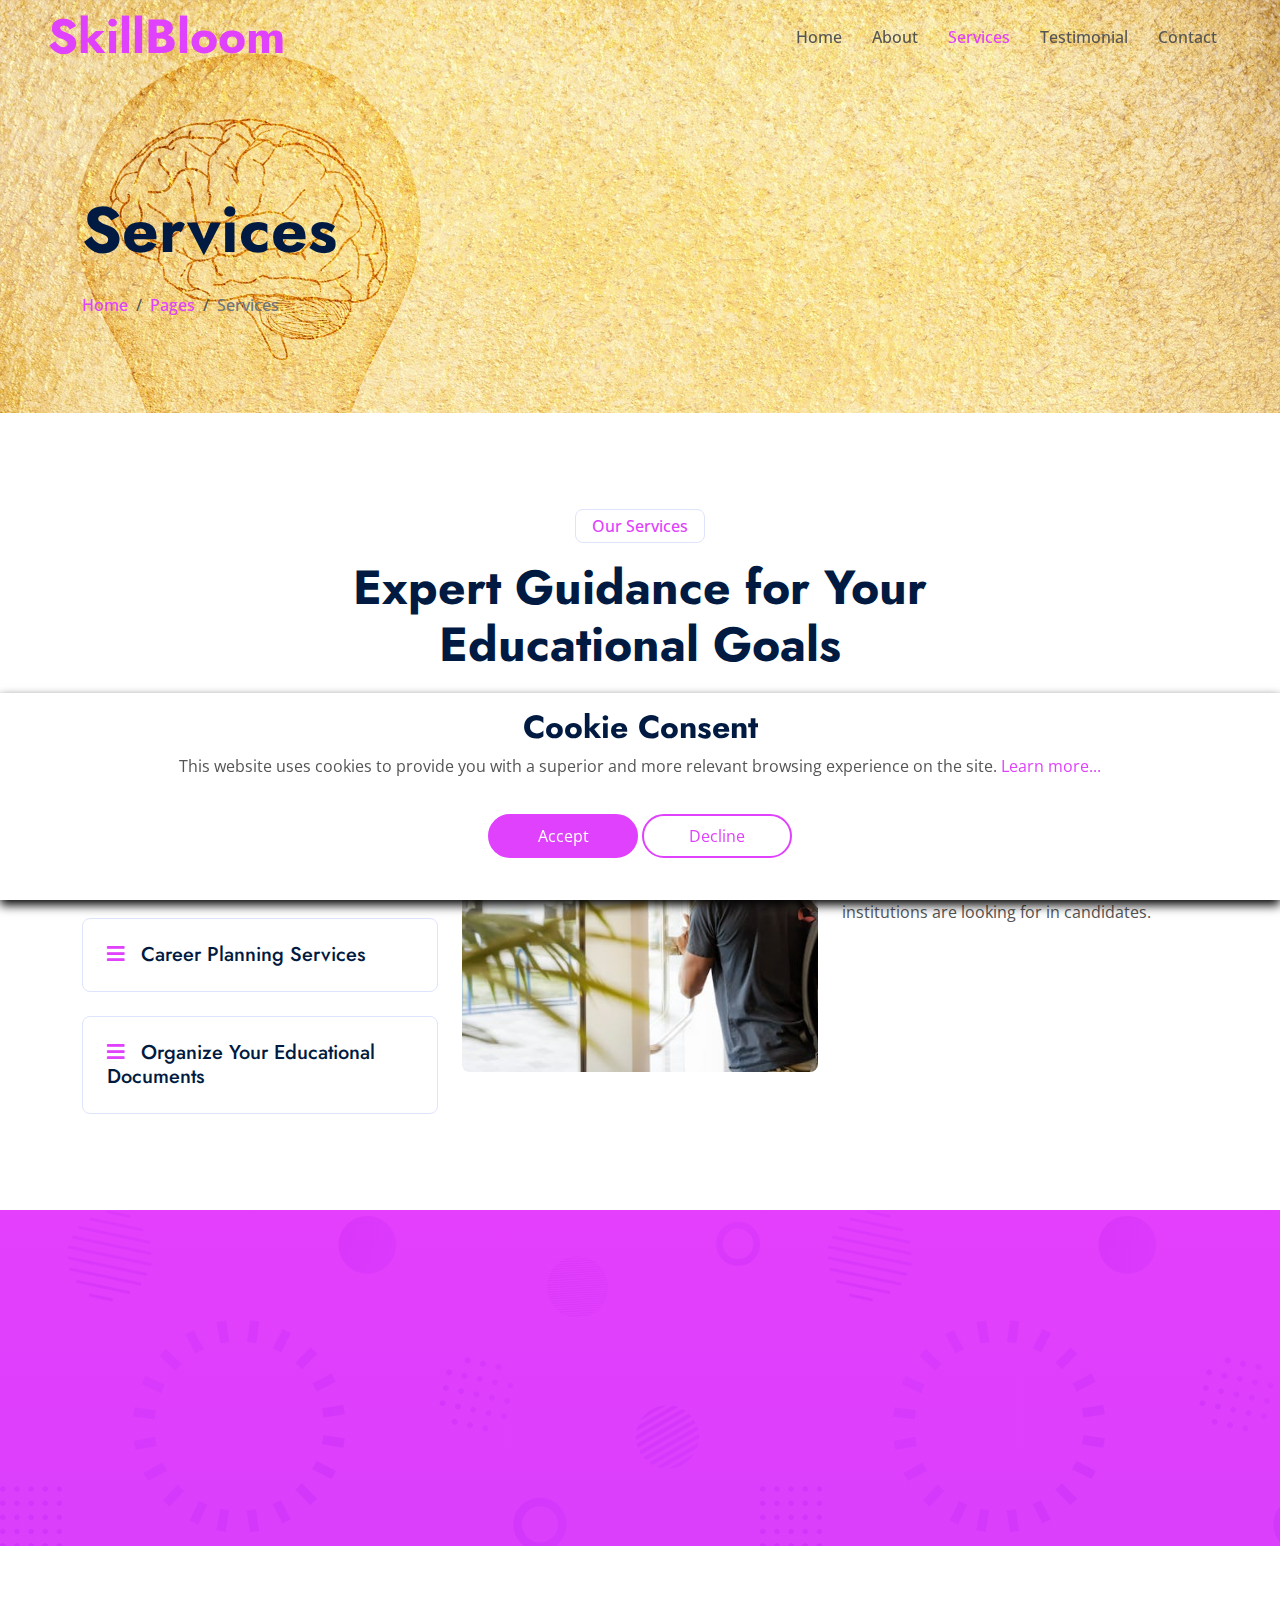
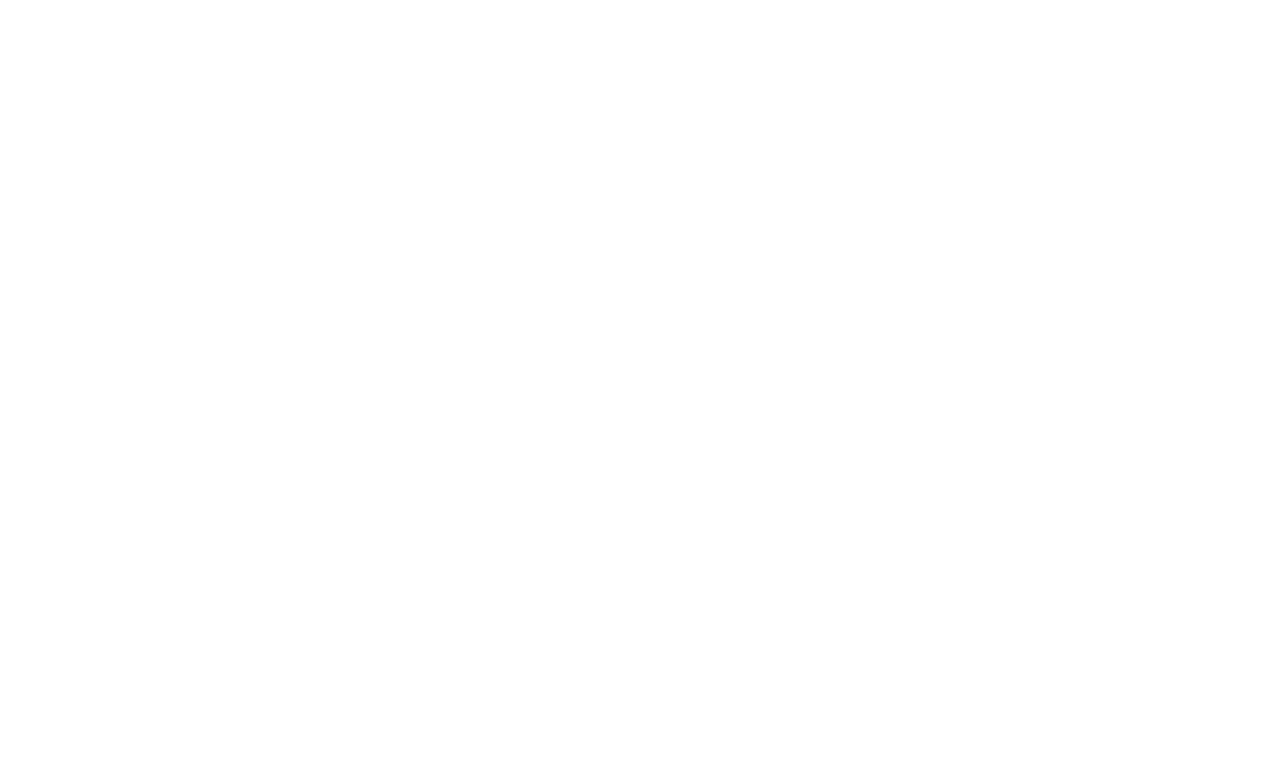
<file: service.html>
<!DOCTYPE html>
<html lang="en">
    <head>
        <meta charset="utf-8" />
        <title>SkillBloom</title>
        <meta content="width=device-width, initial-scale=1.0" name="viewport" />
        <meta content="" name="keywords" />
        <meta content="" name="description" />

        <!-- Favicon -->
        <link href="img/favicon.ico" rel="icon" />

        <!-- Google Web Fonts -->
        <link rel="preconnect" href="https://fonts.googleapis.com" />
        <link rel="preconnect" href="https://fonts.gstatic.com" crossorigin />
        <link
            href="https://fonts.googleapis.com/css2?family=Jost:wght@500;600;700&family=Open+Sans:wght@400;500&display=swap"
            rel="stylesheet"
        />

        <!-- Icon Font Stylesheet -->
        <link
            href="https://cdnjs.cloudflare.com/ajax/libs/font-awesome/5.10.0/css/all.min.css"
            rel="stylesheet"
        />
        <link
            href="https://cdn.jsdelivr.net/npm/bootstrap-icons@1.4.1/font/bootstrap-icons.css"
            rel="stylesheet"
        />

        <!-- Libraries Stylesheet -->
        <link href="lib/animate/animate.min.css" rel="stylesheet" />
        <link
            href="lib/owlcarousel/assets/owl.carousel.min.css"
            rel="stylesheet"
        />

        <!-- Customized Bootstrap Stylesheet -->
        <link href="css/bootstrap.min.css" rel="stylesheet" />

        <!-- Template Stylesheet -->
        <link href="css/style.css" rel="stylesheet" />
    </head>

    <body>
        <!-- Spinner Start -->
        <div
            id="spinner"
            class="show bg-white position-fixed translate-middle w-100 vh-100 top-50 start-50 d-flex align-items-center justify-content-center"
        >
            <div
                class="spinner-border text-primary"
                role="status"
                style="width: 3rem; height: 3rem"
            ></div>
        </div>
        <!-- Spinner End -->

        <!-- Navbar Start -->
        <div
            class="container-fluid fixed-top px-0 wow fadeIn"
            data-wow-delay="0.1s"
        >
            <nav
                class="navbar navbar-expand-lg navbar-light py-lg-0 px-lg-5 wow fadeIn"
                data-wow-delay="0.1s"
            >
                <a href="index.html" class="navbar-brand ms-4 ms-lg-0">
                    <h1 class="display-5 text-primary m-0">SkillBloom</h1>
                </a>
                <button
                    type="button"
                    class="navbar-toggler me-4"
                    data-bs-toggle="collapse"
                    data-bs-target="#navbarCollapse"
                >
                    <span class="navbar-toggler-icon"></span>
                </button>
                <div class="collapse navbar-collapse" id="navbarCollapse">
                    <div class="navbar-nav ms-auto p-4 p-lg-0">
                        <a href="index.html" class="nav-item nav-link">Home</a>
                        <a href="about.html" class="nav-item nav-link">About</a>
                        <a href="service.html" class="nav-item nav-link active"
                            >Services</a
                        >

                        <a href="testimonial.html" class="nav-item nav-link"
                            >Testimonial</a
                        >
                        <a href="contact.html" class="nav-item nav-link"
                            >Contact</a
                        >
                    </div>
                </div>
            </nav>
        </div>
        <!-- Navbar End -->

        <!-- Page Header Start -->
        <div
            class="container-fluid page-header mb-5 wow fadeIn"
            data-wow-delay="0.1s"
        >
            <div class="container">
                <h1 class="display-3 mb-4 animated slideInDown">Services</h1>
                <nav aria-label="breadcrumb animated slideInDown">
                    <ol class="breadcrumb mb-0">
                        <li class="breadcrumb-item"><a href="#">Home</a></li>
                        <li class="breadcrumb-item"><a href="#">Pages</a></li>
                        <li class="breadcrumb-item active" aria-current="page">
                            Services
                        </li>
                    </ol>
                </nav>
            </div>
        </div>
        <!-- Page Header End -->

        <!-- Service Start -->
        <div class="container-xxl service py-5">
            <div class="container">
                <div
                    class="text-center mx-auto wow fadeInUp"
                    data-wow-delay="0.1s"
                    style="max-width: 600px"
                >
                    <p
                        class="d-inline-block border rounded text-primary fw-semi-bold py-1 px-3"
                    >
                        Our Services
                    </p>
                    <h1 class="display-5 mb-5">
                        Expert Guidance for Your Educational Goals
                    </h1>
                </div>
                <div class="row g-4 wow fadeInUp" data-wow-delay="0.3s">
                    <div class="col-lg-4">
                        <div
                            class="nav nav-pills d-flex justify-content-between w-100 h-100 me-4"
                        >
                            <button
                                class="nav-link w-100 d-flex align-items-center text-start border p-4 mb-4 active"
                                data-bs-toggle="pill"
                                data-bs-target="#tab-pane-1"
                                type="button"
                            >
                                <h5 class="m-0">
                                    <i class="fa fa-bars text-primary me-3"></i
                                    >Admissions Counseling
                                </h5>
                            </button>
                            <button
                                class="nav-link w-100 d-flex align-items-center text-start border p-4 mb-4"
                                data-bs-toggle="pill"
                                data-bs-target="#tab-pane-2"
                                type="button"
                            >
                                <h5 class="m-0">
                                    <i class="fa fa-bars text-primary me-3"></i
                                    >Scholarship Guidance
                                </h5>
                            </button>
                            <button
                                class="nav-link w-100 d-flex align-items-center text-start border p-4 mb-4"
                                data-bs-toggle="pill"
                                data-bs-target="#tab-pane-3"
                                type="button"
                            >
                                <h5 class="m-0">
                                    <i class="fa fa-bars text-primary me-3"></i
                                    >Career Planning Services
                                </h5>
                            </button>
                            <button
                                class="nav-link w-100 d-flex align-items-center text-start border p-4 mb-0"
                                data-bs-toggle="pill"
                                data-bs-target="#tab-pane-4"
                                type="button"
                            >
                                <h5 class="m-0">
                                    <i class="fa fa-bars text-primary me-3"></i
                                    >Organize Your Educational Documents
                                </h5>
                            </button>
                        </div>
                    </div>
                    <div class="col-lg-8">
                        <div class="tab-content w-100">
                            <div
                                class="tab-pane fade show active"
                                id="tab-pane-1"
                            >
                                <div class="row g-4">
                                    <div
                                        class="col-md-6"
                                        style="min-height: 350px"
                                    >
                                        <div class="position-relative h-100">
                                            <img
                                                class="position-absolute rounded w-100 h-100"
                                                src="img/service-1.jpg"
                                                style="object-fit: cover"
                                                alt=""
                                            />
                                        </div>
                                    </div>
                                    <div class="col-md-6">
                                        <h3 class="mb-4">
                                            Admissions Counseling
                                        </h3>
                                        <p class="mb-4">
                                            Navigating the college and
                                            university admissions process can be
                                            challenging. Our team provides
                                            tailored guidance to help students
                                            submit strong applications, write
                                            compelling essays, and understand
                                            what institutions are looking for in
                                            candidates.
                                        </p>
                                    </div>
                                </div>
                            </div>
                            <div class="tab-pane fade" id="tab-pane-2">
                                <div class="row g-4">
                                    <div
                                        class="col-md-6"
                                        style="min-height: 350px"
                                    >
                                        <div class="position-relative h-100">
                                            <img
                                                class="position-absolute rounded w-100 h-100"
                                                src="img/service-2.jpg"
                                                style="object-fit: cover"
                                                alt=""
                                            />
                                        </div>
                                    </div>
                                    <div class="col-md-6">
                                        <h3 class="mb-4">
                                            Scholarship Guidance
                                        </h3>
                                        <p class="mb-4">
                                            We assist students in finding and
                                            applying for scholarships and
                                            financial aid programs. Our advisors
                                            help students identify
                                            opportunities, review eligibility
                                            criteria, and prepare successful
                                            applications for both local and
                                            international scholarships.
                                        </p>
                                    </div>
                                </div>
                            </div>
                            <div class="tab-pane fade" id="tab-pane-3">
                                <div class="row g-4">
                                    <div
                                        class="col-md-6"
                                        style="min-height: 350px"
                                    >
                                        <div class="position-relative h-100">
                                            <img
                                                class="position-absolute rounded w-100 h-100"
                                                src="img/service-3.jpg"
                                                style="object-fit: cover"
                                                alt=""
                                            />
                                        </div>
                                    </div>
                                    <div class="col-md-6">
                                        <h3 class="mb-4">
                                            Career Planning Services
                                        </h3>
                                        <p class="mb-4">
                                            Whether you're planning your
                                            academic path or considering career
                                            options, our team provides insights
                                            and resources to help you choose
                                            fields of study and potential career
                                            paths that align with your goals and
                                            strengths.
                                        </p>
                                    </div>
                                </div>
                            </div>
                            <div class="tab-pane fade" id="tab-pane-4">
                                <div class="row g-4">
                                    <div
                                        class="col-md-6"
                                        style="min-height: 350px"
                                    >
                                        <div class="position-relative h-100">
                                            <img
                                                class="position-absolute rounded w-100 h-100"
                                                src="img/service-4.jpg"
                                                style="object-fit: cover"
                                                alt=""
                                            />
                                        </div>
                                    </div>
                                    <div class="col-md-6">
                                        <h3 class="mb-4">
                                            Organize Your Educational Documents
                                        </h3>
                                        <p class="mb-4">
                                            Preparing for college or a
                                            professional career requires a
                                            collection of essential documents.
                                            Our service ensures you have
                                            everything you need, from
                                            transcripts and recommendation
                                            letters to certificates and
                                            portfolio pieces, for a smooth
                                            application process.
                                        </p>
                                    </div>
                                </div>
                            </div>
                        </div>
                    </div>
                </div>
            </div>
        </div>
        <!-- Service End -->

        <!-- Callback Start -->
        <div class="container-fluid callback my-5 pt-5">
            <div class="container pt-5">
                <div class="row justify-content-center">
                    <div class="col-lg-7">
                        <div
                            class="bg-white border rounded p-4 p-sm-5 wow fadeInUp"
                            data-wow-delay="0.5s"
                        >
                            <div
                                class="text-center mx-auto wow fadeInUp"
                                data-wow-delay="0.1s"
                                style="max-width: 600px"
                            >
                                <p
                                    class="d-inline-block border rounded text-primary fw-semi-bold py-1 px-3"
                                >
                                    Get In Touch
                                </p>
                                <h1 class="display-5 mb-5">
                                    Request A Call-Back
                                </h1>
                            </div>
                            <div class="row g-3">
                                <div class="col-sm-6">
                                    <div class="form-floating">
                                        <input
                                            type="text"
                                            class="form-control"
                                            id="name"
                                            placeholder="Your Name"
                                        />
                                        <label for="name">Your Name</label>
                                    </div>
                                </div>
                                <div class="col-sm-6">
                                    <div class="form-floating">
                                        <input
                                            type="email"
                                            class="form-control"
                                            id="email"
                                            placeholder="Your Email"
                                        />
                                        <label for="mail">Your Email</label>
                                        <div
                                            id="result"
                                            style="color: red"
                                        ></div>
                                    </div>
                                </div>
                                <div class="col-sm-6">
                                    <div class="form-floating">
                                        <input
                                            type="text"
                                            class="form-control"
                                            id="mobile"
                                            placeholder="Your Mobile"
                                        />
                                        <label for="mobile">Your Mobile</label>
                                    </div>
                                </div>
                                <div class="col-sm-6">
                                    <div class="form-floating">
                                        <input
                                            type="text"
                                            class="form-control"
                                            id="subject"
                                            placeholder="Subject"
                                        />
                                        <label for="subject">Subject</label>
                                    </div>
                                </div>
                                <div class="col-12">
                                    <div class="form-floating">
                                        <textarea
                                            class="form-control"
                                            placeholder="Leave a message here"
                                            id="message"
                                            style="height: 100px"
                                        ></textarea>
                                        <label for="message">Message</label>
                                    </div>
                                </div>
                                <div class="col-12 text-center">
                                    <button
                                        class="btn btn-primary w-100 py-3"
                                        type="submit"
                                        id="submit"
                                        onclick="sendForm()"
                                    >
                                        Submit Now
                                    </button>
                                </div>
                            </div>
                        </div>
                    </div>
                </div>
            </div>
        </div>
        <!-- Callback End -->

        <!-- Footer Start -->
        <div
            class="container-fluid bg-dark text-light footer mt-5 py-5 wow fadeIn"
            data-wow-delay="0.1s"
        >
            <div class="container py-5">
                <div class="row g-5">
                    <div class="col-lg-4 col-md-6">
                        <h4 class="text-white mb-4">SkillBloom</h4>
                        <p>
                            Explore our comprehensive resources and expert
                            guidance on academic success and lifelong learning.
                            Stay informed with the latest education insights,
                            resources, and tools to enhance your learning
                            experience. Register with us for personalized
                            support tailored to your educational needs.
                        </p>
                    </div>
                    <div class="col-lg-4 col-md-6">
                        <h4 class="text-white mb-4">Our Office</h4>
                        <p class="mb-2">
                            <i class="fa fa-map-marker-alt me-3"></i>2nd Floor,
                            Sandton Close, 2B Norwich Cl, Sandton, 2196, South
                            Africa
                        </p>
                        <p class="mb-2">
                            <i class="fa fa-phone-alt me-3"></i>+27116857300
                        </p>
                        <p class="mb-2">
                            <i class="fa fa-envelope me-3"></i
                            >skill_bloom@gmail.com
                        </p>
                    </div>

                    <div class="col-lg-4 col-md-6">
                        <h4 class="text-white mb-4">Quick Links</h4>
                        <a class="btn btn-link" href="about.html">About Us</a>
                        <a class="btn btn-link" href="contact.html"
                            >Contact Us</a
                        >
                        <a class="btn btn-link" href="terms-of-use.html"
                            >Terms of use</a
                        >
                        <a class="btn btn-link" href="privacy-policy.html"
                            >Privacy Policy</a
                        >
                    </div>
                </div>
            </div>
        </div>
        <!-- Footer End -->

        <!-- Back to Top -->
        <a
            href="#"
            class="btn btn-lg btn-primary btn-lg-square rounded-circle back-to-top"
            ><i class="bi bi-arrow-up"></i
        ></a>

        <!-- Cookie banner -->
        <div class="cookie-wrapper show">
            <div>
                <i class="bx bx-cookie"></i>
                <h2 style="text-align: center">Cookie Consent</h2>
            </div>

            <div class="data">
                <p>
                    This website uses cookies to provide you with a superior and
                    more relevant browsing experience on the site.
                    <a href="#">Learn more...</a>
                </p>
            </div>

            <div class="buttons">
                <button class="cookie-button" id="acceptBtn">Accept</button>
                <button class="cookie-button" id="declineBtn">Decline</button>
            </div>
        </div>

        <!-- End Cookie banner -->

        <!-- JavaScript Libraries -->
        <script src="https://code.jquery.com/jquery-3.4.1.min.js"></script>
        <script src="https://cdn.jsdelivr.net/npm/bootstrap@5.0.0/dist/js/bootstrap.bundle.min.js"></script>
        <script src="lib/wow/wow.min.js"></script>
        <script src="lib/easing/easing.min.js"></script>
        <script src="lib/waypoints/waypoints.min.js"></script>
        <script src="lib/owlcarousel/owl.carousel.min.js"></script>
        <script src="lib/counterup/counterup.min.js"></script>

        <!-- Template Javascript -->
        <script src="js/main.js"></script>
        <script src="js/contact-form.js"></script>
        <script src="js/cookiebanner.js"></script>
    </body>
</html>
</file>
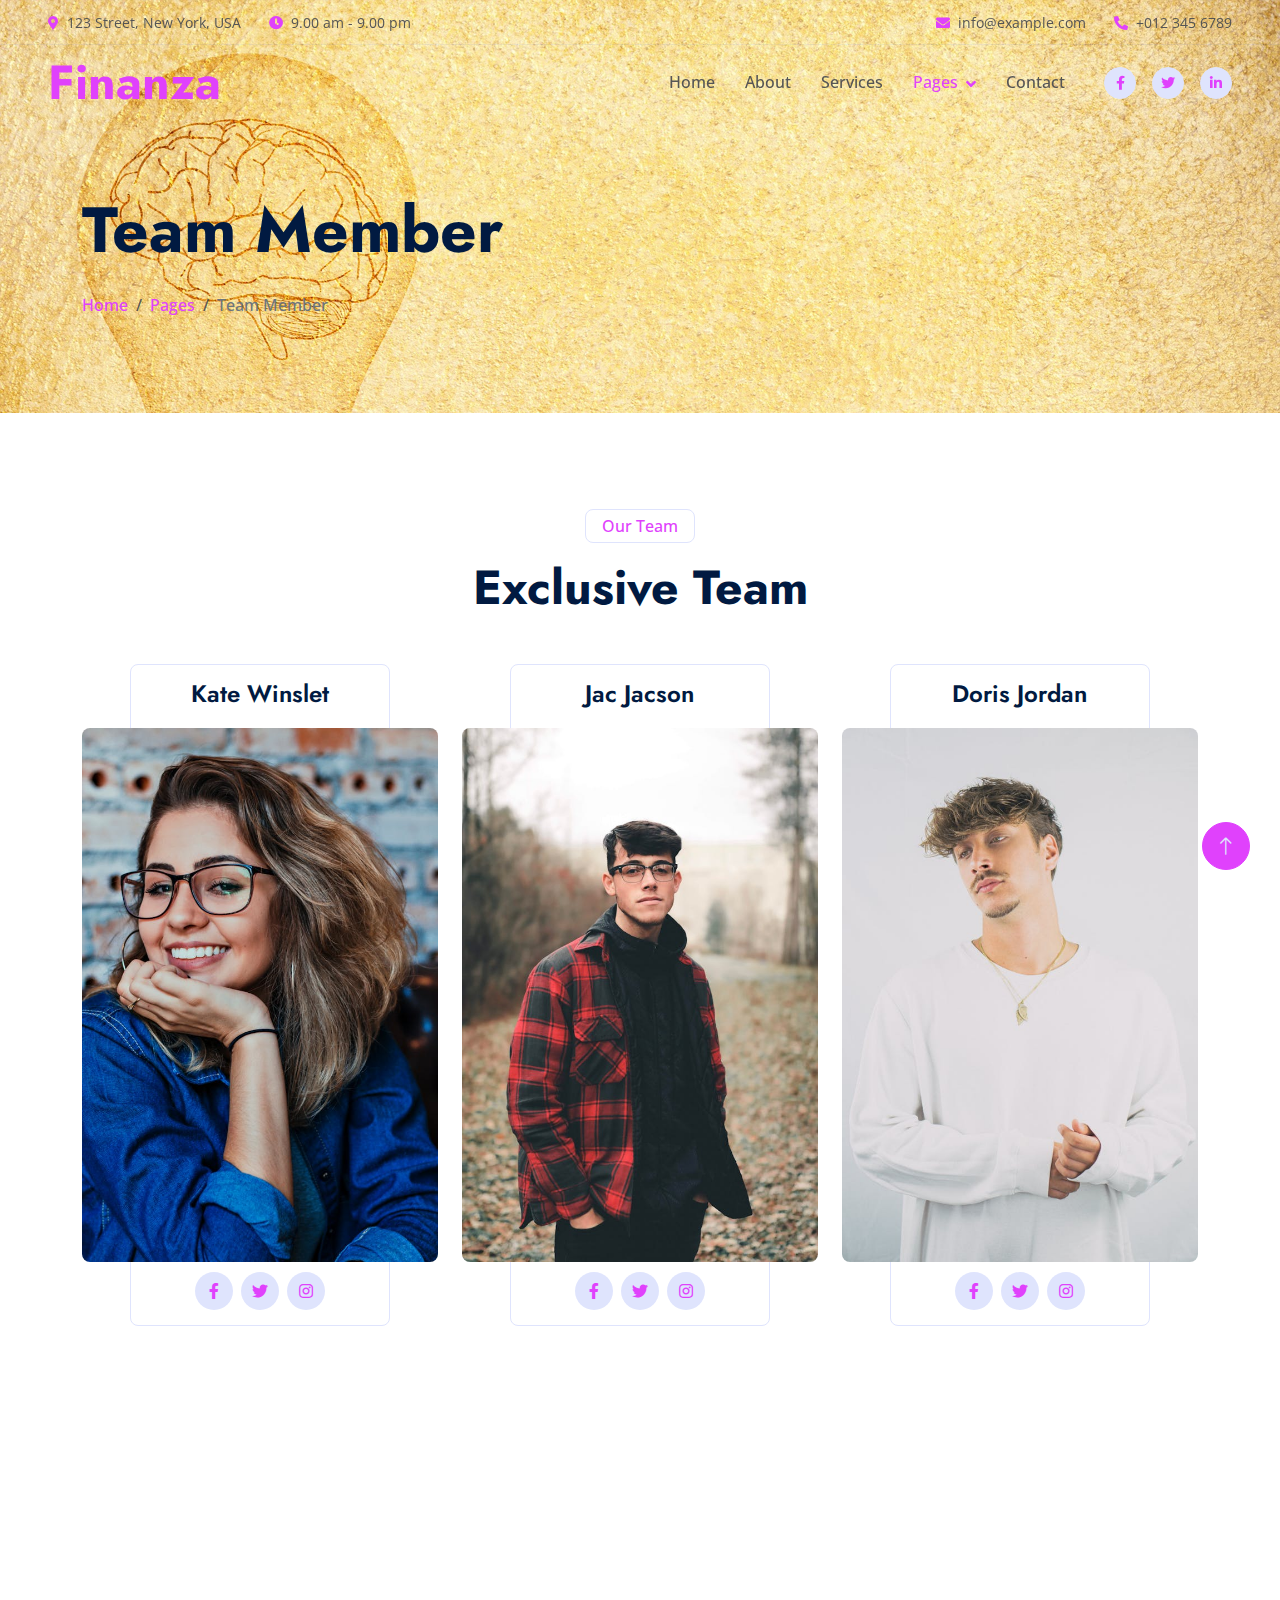
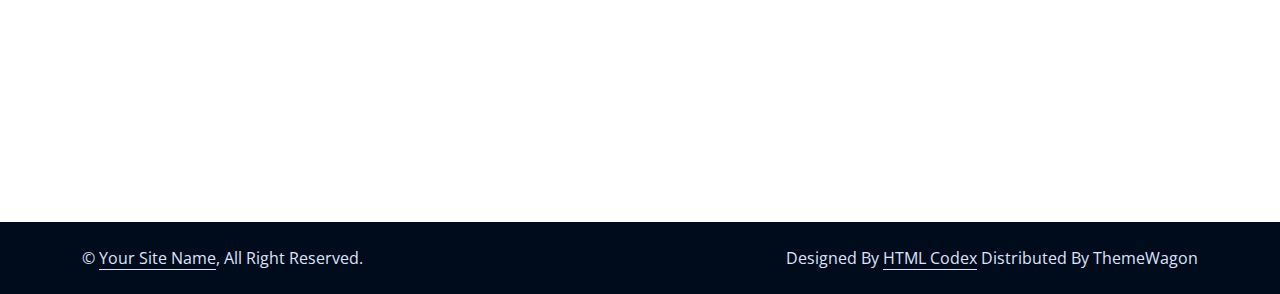
<file: team.html>
<!DOCTYPE html>
<html lang="en">

<head>
    <meta charset="utf-8">
    <title>Finanza - Financial Services Website Template</title>
    <meta content="width=device-width, initial-scale=1.0" name="viewport">
    <meta content="" name="keywords">
    <meta content="" name="description">

    <!-- Favicon -->
    <link href="img/favicon.ico" rel="icon">

    <!-- Google Web Fonts -->
    <link rel="preconnect" href="https://fonts.googleapis.com">
    <link rel="preconnect" href="https://fonts.gstatic.com" crossorigin>
    <link
        href="https://fonts.googleapis.com/css2?family=Jost:wght@500;600;700&family=Open+Sans:wght@400;500&display=swap"
        rel="stylesheet">

    <!-- Icon Font Stylesheet -->
    <link href="https://cdnjs.cloudflare.com/ajax/libs/font-awesome/5.10.0/css/all.min.css" rel="stylesheet">
    <link href="https://cdn.jsdelivr.net/npm/bootstrap-icons@1.4.1/font/bootstrap-icons.css" rel="stylesheet">

    <!-- Libraries Stylesheet -->
    <link href="lib/animate/animate.min.css" rel="stylesheet">
    <link href="lib/owlcarousel/assets/owl.carousel.min.css" rel="stylesheet">

    <!-- Customized Bootstrap Stylesheet -->
    <link href="css/bootstrap.min.css" rel="stylesheet">

    <!-- Template Stylesheet -->
    <link href="css/style.css" rel="stylesheet">
</head>

<body>
    <!-- Spinner Start -->
    <div id="spinner"
        class="show bg-white position-fixed translate-middle w-100 vh-100 top-50 start-50 d-flex align-items-center justify-content-center">
        <div class="spinner-border text-primary" role="status" style="width: 3rem; height: 3rem;"></div>
    </div>
    <!-- Spinner End -->


    <!-- Navbar Start -->
    <div class="container-fluid fixed-top px-0 wow fadeIn" data-wow-delay="0.1s">
        <div class="top-bar row gx-0 align-items-center d-none d-lg-flex">
            <div class="col-lg-6 px-5 text-start">
                <small><i class="fa fa-map-marker-alt text-primary me-2"></i>123 Street, New York, USA</small>
                <small class="ms-4"><i class="fa fa-clock text-primary me-2"></i>9.00 am - 9.00 pm</small>
            </div>
            <div class="col-lg-6 px-5 text-end">
                <small><i class="fa fa-envelope text-primary me-2"></i>info@example.com</small>
                <small class="ms-4"><i class="fa fa-phone-alt text-primary me-2"></i>+012 345 6789</small>
            </div>
        </div>

        <nav class="navbar navbar-expand-lg navbar-light py-lg-0 px-lg-5 wow fadeIn" data-wow-delay="0.1s">
            <a href="index.html" class="navbar-brand ms-4 ms-lg-0">
                <h1 class="display-5 text-primary m-0">Finanza</h1>
            </a>
            <button type="button" class="navbar-toggler me-4" data-bs-toggle="collapse"
                data-bs-target="#navbarCollapse">
                <span class="navbar-toggler-icon"></span>
            </button>
            <div class="collapse navbar-collapse" id="navbarCollapse">
                <div class="navbar-nav ms-auto p-4 p-lg-0">
                    <a href="index.html" class="nav-item nav-link">Home</a>
                    <a href="about.html" class="nav-item nav-link">About</a>
                    <a href="service.html" class="nav-item nav-link">Services</a>
                    <div class="nav-item dropdown">
                        <a href="#" class="nav-link dropdown-toggle active" data-bs-toggle="dropdown">Pages</a>
                        <div class="dropdown-menu border-light m-0">
                            <a href="project.html" class="dropdown-item">Projects</a>
                            <a href="feature.html" class="dropdown-item">Features</a>
                            <a href="team.html" class="dropdown-item active">Team Member</a>
                            <a href="testimonial.html" class="dropdown-item">Testimonial</a>
                            <a href="404.html" class="dropdown-item">404 Page</a>
                        </div>
                    </div>
                    <a href="contact.html" class="nav-item nav-link">Contact</a>
                </div>
                <div class="d-none d-lg-flex ms-2">
                    <a class="btn btn-light btn-sm-square rounded-circle ms-3" href="">
                        <small class="fab fa-facebook-f text-primary"></small>
                    </a>
                    <a class="btn btn-light btn-sm-square rounded-circle ms-3" href="">
                        <small class="fab fa-twitter text-primary"></small>
                    </a>
                    <a class="btn btn-light btn-sm-square rounded-circle ms-3" href="">
                        <small class="fab fa-linkedin-in text-primary"></small>
                    </a>
                </div>
            </div>
        </nav>
    </div>
    <!-- Navbar End -->


    <!-- Page Header Start -->
    <div class="container-fluid page-header mb-5 wow fadeIn" data-wow-delay="0.1s">
        <div class="container">
            <h1 class="display-3 mb-4 animated slideInDown">Team Member</h1>
            <nav aria-label="breadcrumb animated slideInDown">
                <ol class="breadcrumb mb-0">
                    <li class="breadcrumb-item"><a href="#">Home</a></li>
                    <li class="breadcrumb-item"><a href="#">Pages</a></li>
                    <li class="breadcrumb-item active" aria-current="page">Team Member</li>
                </ol>
            </nav>
        </div>
    </div>
    <!-- Page Header End -->


    <!-- Team Start -->
    <div class="container-xxl py-5">
        <div class="container">
            <div class="text-center mx-auto wow fadeInUp" data-wow-delay="0.1s" style="max-width: 600px;">
                <p class="d-inline-block border rounded text-primary fw-semi-bold py-1 px-3">Our Team</p>
                <h1 class="display-5 mb-5">Exclusive Team</h1>
            </div>
            <div class="row g-4">
                <div class="col-lg-4 col-md-6 wow fadeInUp" data-wow-delay="0.1s">
                    <div class="team-item">
                        <img class="img-fluid rounded" src="img/team-1.jpg" alt="">
                        <div class="team-text">
                            <h4 class="mb-0">Kate Winslet</h4>
                            <div class="team-social d-flex">
                                <a class="btn btn-square rounded-circle mx-1" href=""><i
                                        class="fab fa-facebook-f"></i></a>
                                <a class="btn btn-square rounded-circle mx-1" href=""><i class="fab fa-twitter"></i></a>
                                <a class="btn btn-square rounded-circle mx-1" href=""><i
                                        class="fab fa-instagram"></i></a>
                            </div>
                        </div>
                    </div>
                </div>
                <div class="col-lg-4 col-md-6 wow fadeInUp" data-wow-delay="0.3s">
                    <div class="team-item">
                        <img class="img-fluid rounded" src="img/team-2.jpg" alt="">
                        <div class="team-text">
                            <h4 class="mb-0">Jac Jacson</h4>
                            <div class="team-social d-flex">
                                <a class="btn btn-square rounded-circle mx-1" href=""><i
                                        class="fab fa-facebook-f"></i></a>
                                <a class="btn btn-square rounded-circle mx-1" href=""><i class="fab fa-twitter"></i></a>
                                <a class="btn btn-square rounded-circle mx-1" href=""><i
                                        class="fab fa-instagram"></i></a>
                            </div>
                        </div>
                    </div>
                </div>
                <div class="col-lg-4 col-md-6 wow fadeInUp" data-wow-delay="0.5s">
                    <div class="team-item">
                        <img class="img-fluid rounded" src="img/team-3.jpg" alt="">
                        <div class="team-text">
                            <h4 class="mb-0">Doris Jordan</h4>
                            <div class="team-social d-flex">
                                <a class="btn btn-square rounded-circle mx-1" href=""><i
                                        class="fab fa-facebook-f"></i></a>
                                <a class="btn btn-square rounded-circle mx-1" href=""><i class="fab fa-twitter"></i></a>
                                <a class="btn btn-square rounded-circle mx-1" href=""><i
                                        class="fab fa-instagram"></i></a>
                            </div>
                        </div>
                    </div>
                </div>
            </div>
        </div>
    </div>
    <!-- Team End -->


    <!-- Footer Start -->
    <div class="container-fluid bg-dark text-light footer mt-5 py-5 wow fadeIn" data-wow-delay="0.1s">
        <div class="container py-5">
            <div class="row g-5">
                <div class="col-lg-3 col-md-6">
                    <h4 class="text-white mb-4">Our Office</h4>
                    <p class="mb-2"><i class="fa fa-map-marker-alt me-3"></i>123 Street, New York, USA</p>
                    <p class="mb-2"><i class="fa fa-phone-alt me-3"></i>+012 345 67890</p>
                    <p class="mb-2"><i class="fa fa-envelope me-3"></i>info@example.com</p>
                    <div class="d-flex pt-2">
                        <a class="btn btn-square btn-outline-light rounded-circle me-2" href=""><i
                                class="fab fa-twitter"></i></a>
                        <a class="btn btn-square btn-outline-light rounded-circle me-2" href=""><i
                                class="fab fa-facebook-f"></i></a>
                        <a class="btn btn-square btn-outline-light rounded-circle me-2" href=""><i
                                class="fab fa-youtube"></i></a>
                        <a class="btn btn-square btn-outline-light rounded-circle me-2" href=""><i
                                class="fab fa-linkedin-in"></i></a>
                    </div>
                </div>
                <div class="col-lg-3 col-md-6">
                    <h4 class="text-white mb-4">Services</h4>
                    <a class="btn btn-link" href="">Financial Planning</a>
                    <a class="btn btn-link" href="">Cash Investment</a>
                    <a class="btn btn-link" href="">Financial Consultancy</a>
                    <a class="btn btn-link" href="">Business Loans</a>
                    <a class="btn btn-link" href="">Business Analysis</a>
                </div>
                <div class="col-lg-3 col-md-6">
                    <h4 class="text-white mb-4">Quick Links</h4>
                    <a class="btn btn-link" href="">About Us</a>
                    <a class="btn btn-link" href="">Contact Us</a>
                    <a class="btn btn-link" href="">Our Services</a>
                    <a class="btn btn-link" href="">Terms & Condition</a>
                    <a class="btn btn-link" href="">Support</a>
                </div>
                <div class="col-lg-3 col-md-6">
                    <h4 class="text-white mb-4">Newsletter</h4>
                    <p>Dolor amet sit justo amet elitr clita ipsum elitr est.</p>
                    <div class="position-relative w-100">
                        <input class="form-control bg-white border-0 w-100 py-3 ps-4 pe-5" type="text"
                            placeholder="Your email">
                        <button type="button"
                            class="btn btn-primary py-2 position-absolute top-0 end-0 mt-2 me-2">SignUp</button>
                    </div>
                </div>
            </div>
        </div>
    </div>
    <!-- Footer End -->


    <!-- Copyright Start -->
    <div class="container-fluid copyright py-4">
        <div class="container">
            <div class="row">
                <div class="col-md-6 text-center text-md-start mb-3 mb-md-0">
                    &copy; <a class="border-bottom" href="#">Your Site Name</a>, All Right Reserved.
                </div>
                <div class="col-md-6 text-center text-md-end">
                    <!--/*** This template is free as long as you keep the footer author’s credit link/attribution link/backlink. If you'd like to use the template without the footer author’s credit link/attribution link/backlink, you can purchase the Credit Removal License from "https://htmlcodex.com/credit-removal". Thank you for your support. ***/-->
                    Designed By <a class="border-bottom" href="https://htmlcodex.com">HTML Codex</a>  Distributed By <a
                    href="https://themewagon.com">ThemeWagon</a>
                </div>
            </div>
        </div>
    </div>
    <!-- Copyright End -->


    <!-- Back to Top -->
    <a href="#" class="btn btn-lg btn-primary btn-lg-square rounded-circle back-to-top"><i
            class="bi bi-arrow-up"></i></a>


    <!-- JavaScript Libraries -->
    <script src="https://code.jquery.com/jquery-3.4.1.min.js"></script>
    <script src="https://cdn.jsdelivr.net/npm/bootstrap@5.0.0/dist/js/bootstrap.bundle.min.js"></script>
    <script src="lib/wow/wow.min.js"></script>
    <script src="lib/easing/easing.min.js"></script>
    <script src="lib/waypoints/waypoints.min.js"></script>
    <script src="lib/owlcarousel/owl.carousel.min.js"></script>
    <script src="lib/counterup/counterup.min.js"></script>

    <!-- Template Javascript -->
    <script src="js/main.js"></script>
</body>

</html>
</file>
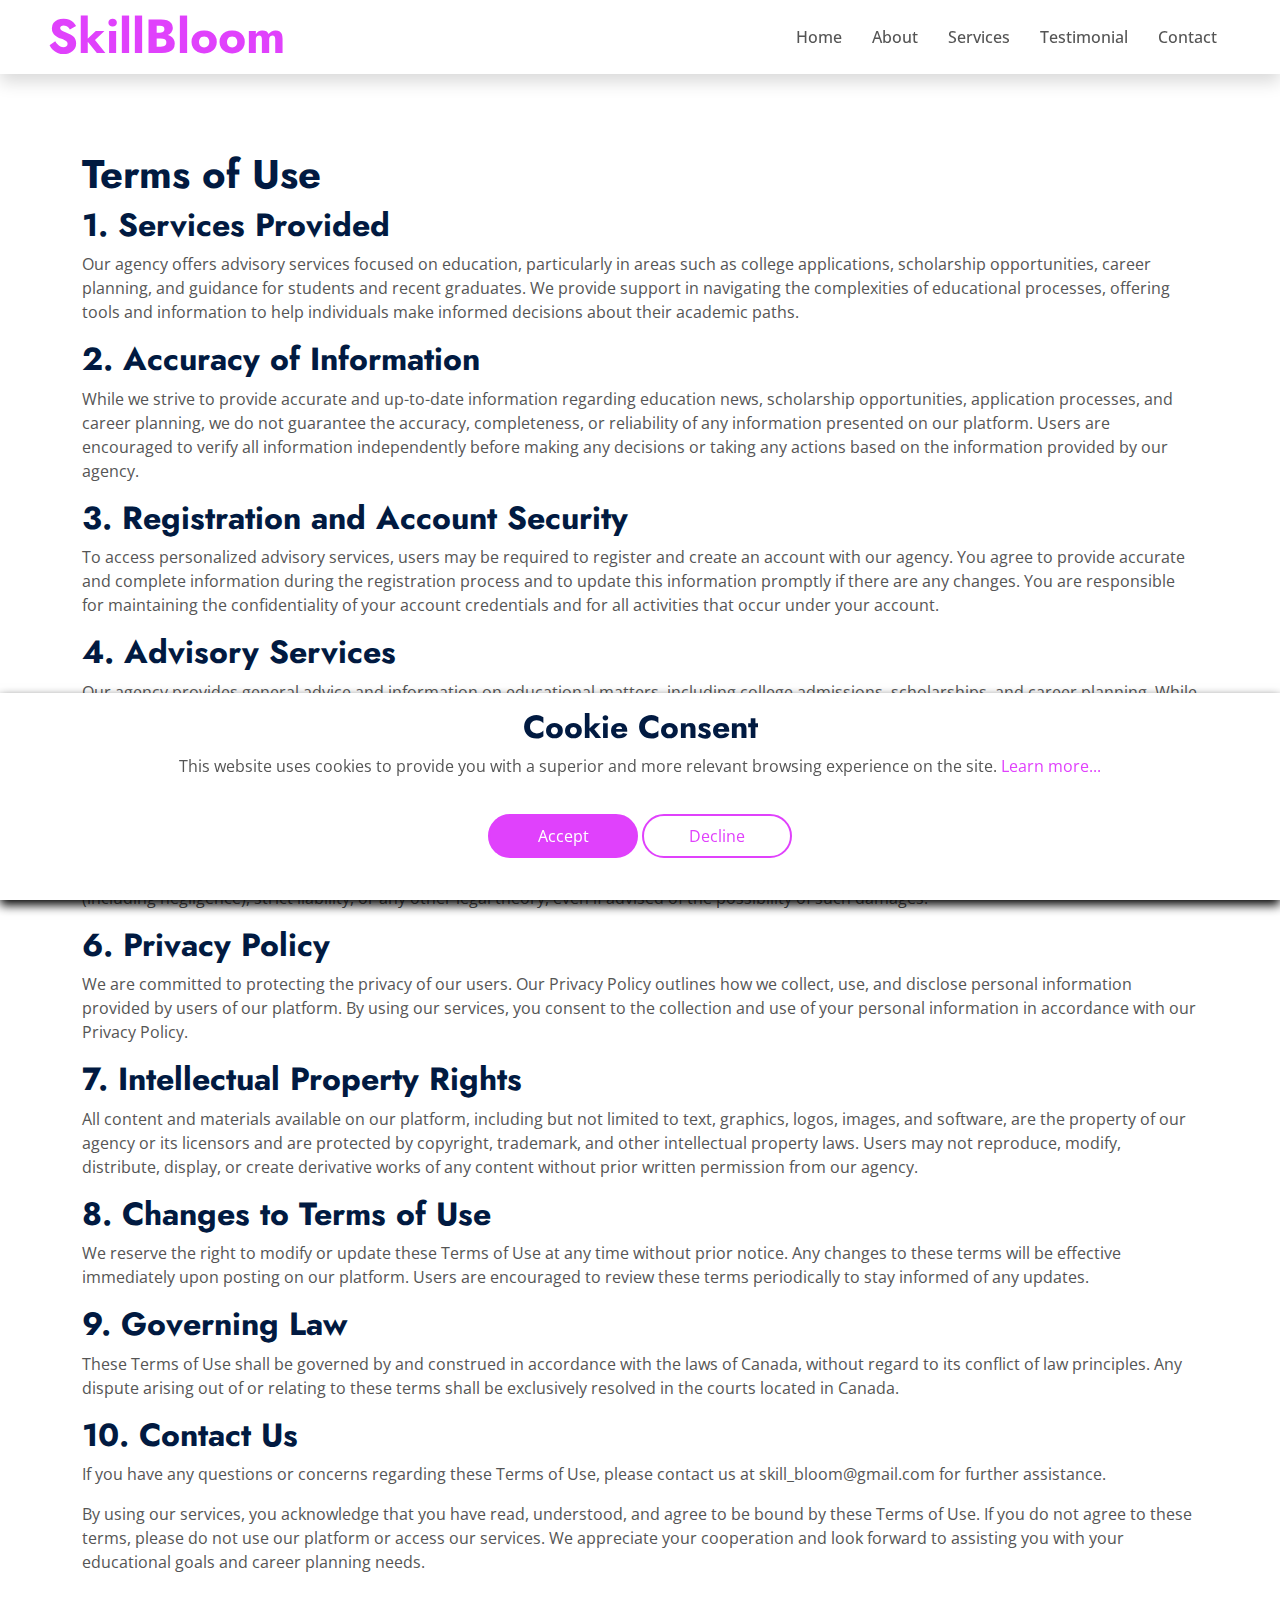
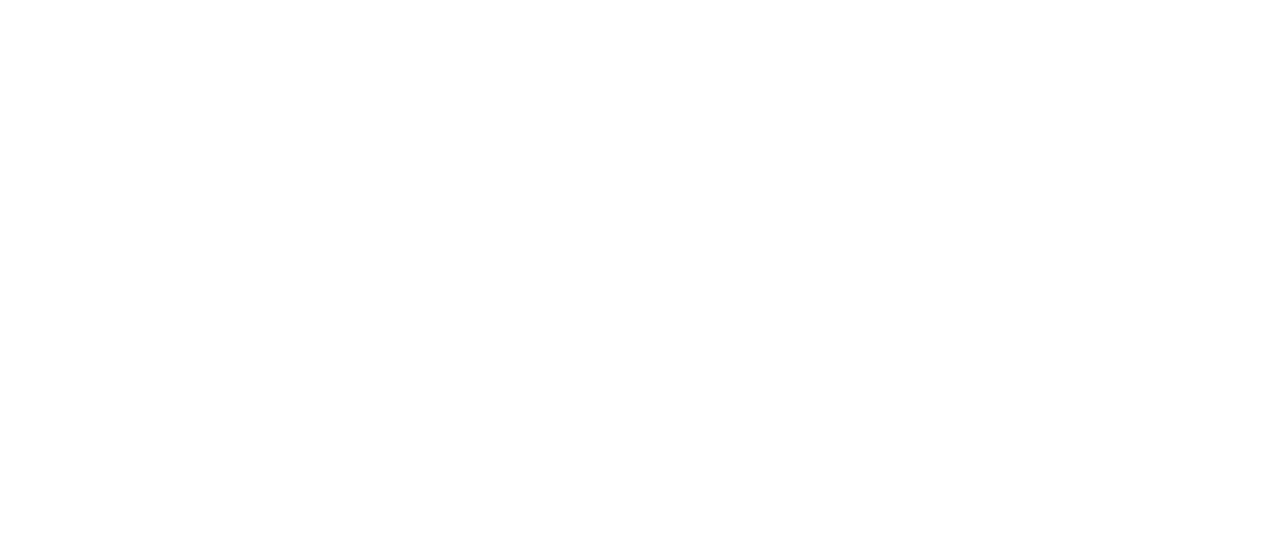
<file: terms-of-use.html>
<!DOCTYPE html>
<html lang="en">
    <head>
        <meta charset="utf-8" />
        <title>SkillBloom</title>
        <meta content="width=device-width, initial-scale=1.0" name="viewport" />
        <meta content="" name="keywords" />
        <meta content="" name="description" />

        <!-- Favicon -->
        <link href="img/favicon.ico" rel="icon" />

        <!-- Google Web Fonts -->
        <link rel="preconnect" href="https://fonts.googleapis.com" />
        <link rel="preconnect" href="https://fonts.gstatic.com" crossorigin />
        <link
            href="https://fonts.googleapis.com/css2?family=Jost:wght@500;600;700&family=Open+Sans:wght@400;500&display=swap"
            rel="stylesheet"
        />

        <!-- Icon Font Stylesheet -->
        <link
            href="https://cdnjs.cloudflare.com/ajax/libs/font-awesome/5.10.0/css/all.min.css"
            rel="stylesheet"
        />
        <link
            href="https://cdn.jsdelivr.net/npm/bootstrap-icons@1.4.1/font/bootstrap-icons.css"
            rel="stylesheet"
        />

        <!-- Libraries Stylesheet -->
        <link href="lib/animate/animate.min.css" rel="stylesheet" />
        <link
            href="lib/owlcarousel/assets/owl.carousel.min.css"
            rel="stylesheet"
        />

        <!-- Customized Bootstrap Stylesheet -->
        <link href="css/bootstrap.min.css" rel="stylesheet" />

        <!-- Template Stylesheet -->
        <link href="css/style.css" rel="stylesheet" />
    </head>

    <body>
        <!-- Spinner Start -->
        <div
            id="spinner"
            class="show bg-white position-fixed translate-middle w-100 vh-100 top-50 start-50 d-flex align-items-center justify-content-center"
        >
            <div
                class="spinner-border text-primary"
                role="status"
                style="width: 3rem; height: 3rem"
            ></div>
        </div>
        <!-- Spinner End -->

        <!-- Navbar Start -->
        <div
            class="container-fluid fixed-top px-0 wow fadeIn"
            data-wow-delay="0.1s"
        >
            <nav
                style="box-shadow: 0 0.5rem 1rem rgba(0, 0, 0, 0.15) !important"
                class="navbar navbar-expand-lg navbar-light py-lg-0 px-lg-5 wow fadeIn"
                data-wow-delay="0.1s"
            >
                <a href="index.html" class="navbar-brand ms-4 ms-lg-0">
                    <h1 class="display-5 text-primary m-0">SkillBloom</h1>
                </a>
                <button
                    type="button"
                    class="navbar-toggler me-4"
                    data-bs-toggle="collapse"
                    data-bs-target="#navbarCollapse"
                >
                    <span class="navbar-toggler-icon"></span>
                </button>
                <div class="collapse navbar-collapse" id="navbarCollapse">
                    <div class="navbar-nav ms-auto p-4 p-lg-0">
                        <a href="index.html" class="nav-item nav-link">Home</a>
                        <a href="about.html" class="nav-item nav-link">About</a>
                        <a href="service.html" class="nav-item nav-link"
                            >Services</a
                        >

                        <a href="testimonial.html" class="nav-item nav-link"
                            >Testimonial</a
                        >
                        <a href="contact.html" class="nav-item nav-link"
                            >Contact</a
                        >
                    </div>
                </div>
            </nav>
        </div>
        <!-- Navbar End -->

        <main>
            <article
                class="container additional-wrapper"
                style="margin-top: 130px"
            >
                <div class="page__content" style="padding: 20px 0px">
                    <h1>Terms of Use</h1>

                    <h2>1. Services Provided</h2>
                    <p>
                        Our agency offers advisory services focused on
                        education, particularly in areas such as college
                        applications, scholarship opportunities, career
                        planning, and guidance for students and recent
                        graduates. We provide support in navigating the
                        complexities of educational processes, offering tools
                        and information to help individuals make informed
                        decisions about their academic paths.
                    </p>

                    <h2>2. Accuracy of Information</h2>
                    <p>
                        While we strive to provide accurate and up-to-date
                        information regarding education news, scholarship
                        opportunities, application processes, and career
                        planning, we do not guarantee the accuracy,
                        completeness, or reliability of any information
                        presented on our platform. Users are encouraged to
                        verify all information independently before making any
                        decisions or taking any actions based on the information
                        provided by our agency.
                    </p>

                    <h2>3. Registration and Account Security</h2>
                    <p>
                        To access personalized advisory services, users may be
                        required to register and create an account with our
                        agency. You agree to provide accurate and complete
                        information during the registration process and to
                        update this information promptly if there are any
                        changes. You are responsible for maintaining the
                        confidentiality of your account credentials and for all
                        activities that occur under your account.
                    </p>

                    <h2>4. Advisory Services</h2>
                    <p>
                        Our agency provides general advice and information on
                        educational matters, including college admissions,
                        scholarships, and career planning. While we strive to
                        offer personalized guidance, the advice provided on our
                        platform is not intended to substitute for professional
                        academic or career advice. Users are encouraged to
                        consult with qualified professionals regarding their
                        specific educational needs and goals.
                    </p>

                    <h2>5. Limitation of Liability</h2>
                    <p>
                        In no event shall our agency, including its officers,
                        directors, employees, or affiliates, be liable for any
                        direct, indirect, incidental, special, or consequential
                        damages arising out of or in any way connected with the
                        use of our services or the inability to use our
                        services, including but not limited to reliance on any
                        information obtained from our platform. This limitation
                        of liability applies whether based on breach of
                        contract, tort (including negligence), strict liability,
                        or any other legal theory, even if advised of the
                        possibility of such damages.
                    </p>

                    <h2>6. Privacy Policy</h2>
                    <p>
                        We are committed to protecting the privacy of our users.
                        Our Privacy Policy outlines how we collect, use, and
                        disclose personal information provided by users of our
                        platform. By using our services, you consent to the
                        collection and use of your personal information in
                        accordance with our Privacy Policy.
                    </p>

                    <h2>7. Intellectual Property Rights</h2>
                    <p>
                        All content and materials available on our platform,
                        including but not limited to text, graphics, logos,
                        images, and software, are the property of our agency or
                        its licensors and are protected by copyright, trademark,
                        and other intellectual property laws. Users may not
                        reproduce, modify, distribute, display, or create
                        derivative works of any content without prior written
                        permission from our agency.
                    </p>

                    <h2>8. Changes to Terms of Use</h2>
                    <p>
                        We reserve the right to modify or update these Terms of
                        Use at any time without prior notice. Any changes to
                        these terms will be effective immediately upon posting
                        on our platform. Users are encouraged to review these
                        terms periodically to stay informed of any updates.
                    </p>

                    <h2>9. Governing Law</h2>
                    <p>
                        These Terms of Use shall be governed by and construed in
                        accordance with the laws of Canada, without regard to
                        its conflict of law principles. Any dispute arising out
                        of or relating to these terms shall be exclusively
                        resolved in the courts located in Canada.
                    </p>

                    <h2>10. Contact Us</h2>
                    <p>
                        If you have any questions or concerns regarding these
                        Terms of Use, please contact us at skill_bloom@gmail.com
                        for further assistance.
                    </p>

                    <p>
                        By using our services, you acknowledge that you have
                        read, understood, and agree to be bound by these Terms
                        of Use. If you do not agree to these terms, please do
                        not use our platform or access our services. We
                        appreciate your cooperation and look forward to
                        assisting you with your educational goals and career
                        planning needs.
                    </p>
                </div>
            </article>
        </main>

        <!-- Footer Start -->
        <div
            class="container-fluid bg-dark text-light footer mt-5 py-5 wow fadeIn"
            data-wow-delay="0.1s"
        >
            <div class="container py-5">
                <div class="row g-5">
                    <div class="col-lg-3 col-md-6">
                        <h4 class="text-white mb-4">SkillBloom</h4>
                        <p>
                            Explore our comprehensive resources and expert
                            guidance on academic success and lifelong learning.
                            Stay informed with the latest education insights,
                            resources, and tools to enhance your learning
                            experience. Register with us for personalized
                            support tailored to your educational needs.
                        </p>
                    </div>
                    <div class="col-lg-3 col-md-6">
                        <h4 class="text-white mb-4">Our Office</h4>
                        <p class="mb-2">
                            <i class="fa fa-map-marker-alt me-3"></i>2nd Floor,
                            Sandton Close, 2B Norwich Cl, Sandton, 2196, South
                            Africa
                        </p>
                        <p class="mb-2">
                            <i class="fa fa-phone-alt me-3"></i>+27116857300
                        </p>
                        <p class="mb-2">
                            <i class="fa fa-envelope me-3"></i
                            >skill_bloom@gmail.com
                        </p>
                    </div>

                    <div class="col-lg-3 col-md-6">
                        <h4 class="text-white mb-4">Quick Links</h4>
                        <a class="btn btn-link" href="about.html">About Us</a>
                        <a class="btn btn-link" href="contact.html"
                            >Contact Us</a
                        >
                        <a class="btn btn-link" href="privacy-policy.html"
                            >Privacy Policy</a
                        >
                    </div>
                    <div class="col-lg-3 col-md-6">
                        <h4 class="text-white mb-4">Newsletter</h4>
                        <p>
                            Sign up to receive updates on the latest educational
                            resources and tips.
                        </p>
                        <div class="position-relative w-100">
                            <input
                                class="form-control bg-white border-0 w-100 py-3 ps-4 pe-5"
                                type="text"
                                placeholder="Your email"
                                id="email"
                            />
                            <button
                                type="button"
                                class="btn btn-primary py-2 position-absolute top-0 end-0 mt-2 me-2"
                                id="submit"
                                onclick="sendForm()"
                            >
                                SignUp
                            </button>
                            <div id="result" style="color: red"></div>
                        </div>
                    </div>
                </div>
            </div>
        </div>
        <!-- Footer End -->

        <!-- Back to Top -->
        <a
            href="#"
            class="btn btn-lg btn-primary btn-lg-square rounded-circle back-to-top"
            ><i class="bi bi-arrow-up"></i
        ></a>

        <!-- Cookie banner -->
        <div class="cookie-wrapper show">
            <div>
                <i class="bx bx-cookie"></i>
                <h2 style="text-align: center">Cookie Consent</h2>
            </div>

            <div class="data">
                <p>
                    This website uses cookies to provide you with a superior and
                    more relevant browsing experience on the site.
                    <a href="#">Learn more...</a>
                </p>
            </div>

            <div class="buttons">
                <button class="cookie-button" id="acceptBtn">Accept</button>
                <button class="cookie-button" id="declineBtn">Decline</button>
            </div>
        </div>

        <!-- End Cookie banner -->

        <!-- JavaScript Libraries -->
        <script src="https://code.jquery.com/jquery-3.4.1.min.js"></script>
        <script src="https://cdn.jsdelivr.net/npm/bootstrap@5.0.0/dist/js/bootstrap.bundle.min.js"></script>
        <script src="lib/wow/wow.min.js"></script>
        <script src="lib/easing/easing.min.js"></script>
        <script src="lib/waypoints/waypoints.min.js"></script>
        <script src="lib/owlcarousel/owl.carousel.min.js"></script>
        <script src="lib/counterup/counterup.min.js"></script>

        <!-- Template Javascript -->
        <script src="js/main.js"></script>
        <script src="js/contact-form.js"></script>
        <script src="js/cookiebanner.js"></script>
    </body>
</html>
</file>
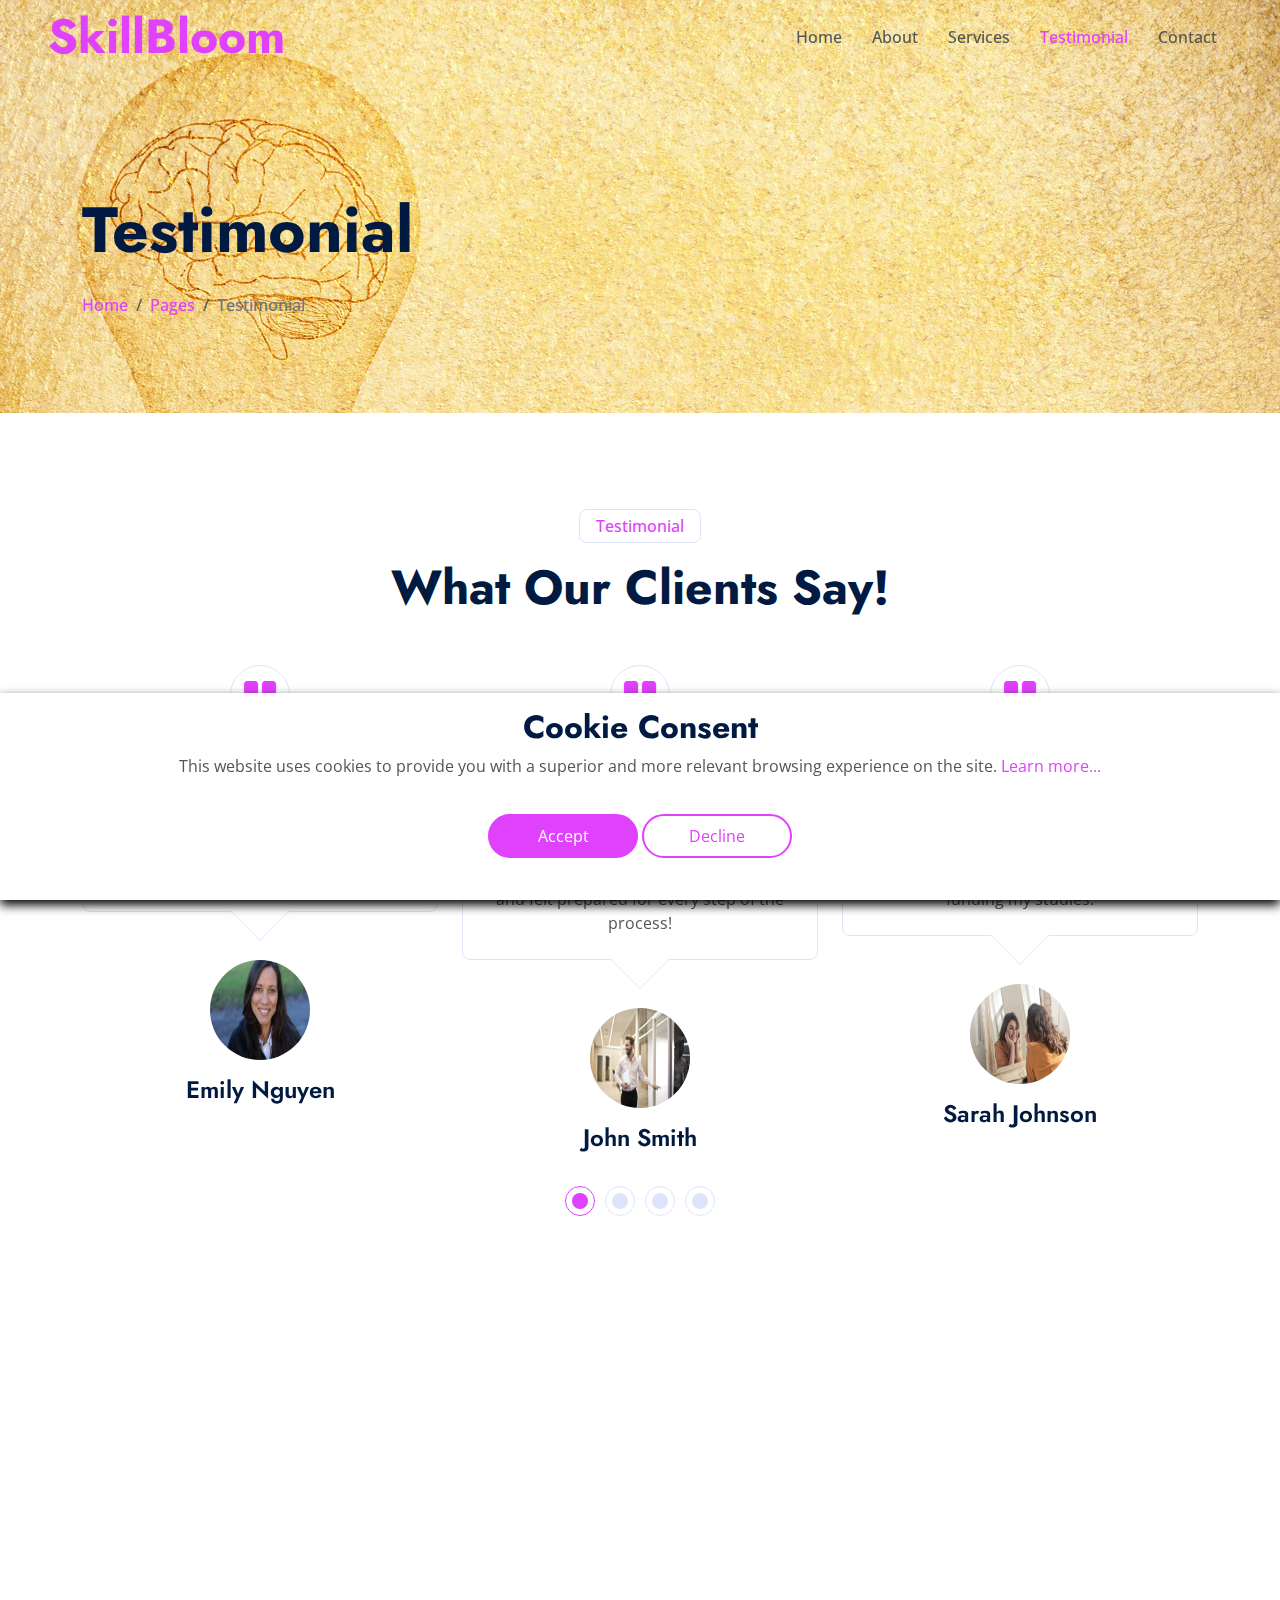
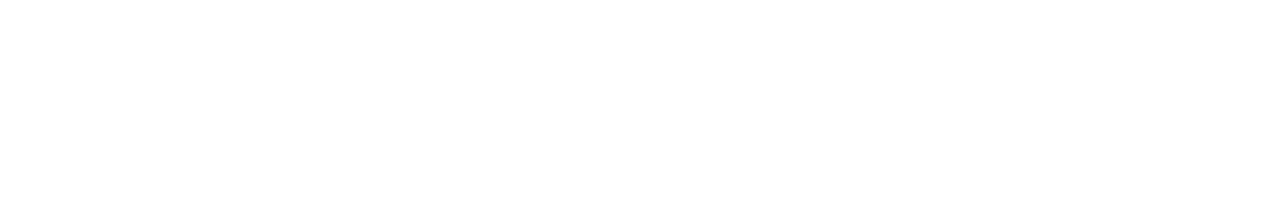
<file: testimonial.html>
<!DOCTYPE html>
<html lang="en">
    <head>
        <meta charset="utf-8" />
        <title>SkillBloom</title>
        <meta content="width=device-width, initial-scale=1.0" name="viewport" />
        <meta content="" name="keywords" />
        <meta content="" name="description" />

        <!-- Favicon -->
        <link href="img/favicon.ico" rel="icon" />

        <!-- Google Web Fonts -->
        <link rel="preconnect" href="https://fonts.googleapis.com" />
        <link rel="preconnect" href="https://fonts.gstatic.com" crossorigin />
        <link
            href="https://fonts.googleapis.com/css2?family=Jost:wght@500;600;700&family=Open+Sans:wght@400;500&display=swap"
            rel="stylesheet"
        />

        <!-- Icon Font Stylesheet -->
        <link
            href="https://cdnjs.cloudflare.com/ajax/libs/font-awesome/5.10.0/css/all.min.css"
            rel="stylesheet"
        />
        <link
            href="https://cdn.jsdelivr.net/npm/bootstrap-icons@1.4.1/font/bootstrap-icons.css"
            rel="stylesheet"
        />

        <!-- Libraries Stylesheet -->
        <link href="lib/animate/animate.min.css" rel="stylesheet" />
        <link
            href="lib/owlcarousel/assets/owl.carousel.min.css"
            rel="stylesheet"
        />

        <!-- Customized Bootstrap Stylesheet -->
        <link href="css/bootstrap.min.css" rel="stylesheet" />

        <!-- Template Stylesheet -->
        <link href="css/style.css" rel="stylesheet" />
    </head>

    <body>
        <!-- Spinner Start -->
        <div
            id="spinner"
            class="show bg-white position-fixed translate-middle w-100 vh-100 top-50 start-50 d-flex align-items-center justify-content-center"
        >
            <div
                class="spinner-border text-primary"
                role="status"
                style="width: 3rem; height: 3rem"
            ></div>
        </div>
        <!-- Spinner End -->

        <!-- Navbar Start -->
        <div
            class="container-fluid fixed-top px-0 wow fadeIn"
            data-wow-delay="0.1s"
        >
            <nav
                class="navbar navbar-expand-lg navbar-light py-lg-0 px-lg-5 wow fadeIn"
                data-wow-delay="0.1s"
            >
                <a href="index.html" class="navbar-brand ms-4 ms-lg-0">
                    <h1 class="display-5 text-primary m-0">SkillBloom</h1>
                </a>
                <button
                    type="button"
                    class="navbar-toggler me-4"
                    data-bs-toggle="collapse"
                    data-bs-target="#navbarCollapse"
                >
                    <span class="navbar-toggler-icon"></span>
                </button>
                <div class="collapse navbar-collapse" id="navbarCollapse">
                    <div class="navbar-nav ms-auto p-4 p-lg-0">
                        <a href="index.html" class="nav-item nav-link">Home</a>
                        <a href="about.html" class="nav-item nav-link">About</a>
                        <a href="service.html" class="nav-item nav-link"
                            >Services</a
                        >

                        <a
                            href="testimonial.html"
                            class="nav-item nav-link active"
                            >Testimonial</a
                        >
                        <a href="contact.html" class="nav-item nav-link"
                            >Contact</a
                        >
                    </div>
                </div>
            </nav>
        </div>
        <!-- Navbar End -->

        <!-- Page Header Start -->
        <div
            class="container-fluid page-header mb-5 wow fadeIn"
            data-wow-delay="0.1s"
        >
            <div class="container">
                <h1 class="display-3 mb-4 animated slideInDown">Testimonial</h1>
                <nav aria-label="breadcrumb animated slideInDown">
                    <ol class="breadcrumb mb-0">
                        <li class="breadcrumb-item"><a href="#">Home</a></li>
                        <li class="breadcrumb-item"><a href="#">Pages</a></li>
                        <li class="breadcrumb-item active" aria-current="page">
                            Testimonial
                        </li>
                    </ol>
                </nav>
            </div>
        </div>
        <!-- Page Header End -->

        <!-- Testimonial Start -->
        <div class="container-xxl py-5">
            <div class="container">
                <div
                    class="text-center mx-auto wow fadeInUp"
                    data-wow-delay="0.1s"
                    style="max-width: 600px"
                >
                    <p
                        class="d-inline-block border rounded text-primary fw-semi-bold py-1 px-3"
                    >
                        Testimonial
                    </p>
                    <h1 class="display-5 mb-5">What Our Clients Say!</h1>
                </div>
                <div
                    class="owl-carousel testimonial-carousel wow fadeInUp"
                    data-wow-delay="0.3s"
                >
                    <div class="testimonial-item">
                        <div
                            class="testimonial-text border rounded p-4 pt-5 mb-5"
                        >
                            <div
                                class="btn-square bg-white border rounded-circle"
                            >
                                <i
                                    class="fa fa-quote-right fa-2x text-primary"
                                ></i>
                            </div>
                            Navigating college applications was overwhelming
                            until I found this team. They provided clear,
                            step-by-step guidance and ensured all my documents
                            were in order. Thanks to them, I submitted a strong
                            application and felt prepared for every step of the
                            process!
                        </div>
                        <img
                            class="rounded-circle mb-3"
                            src="img/testimonial-1.jpg"
                            alt=""
                        />
                        <h4>John Smith</h4>
                    </div>
                    <div class="testimonial-item">
                        <div
                            class="testimonial-text border rounded p-4 pt-5 mb-5"
                        >
                            <div
                                class="btn-square bg-white border rounded-circle"
                            >
                                <i
                                    class="fa fa-quote-right fa-2x text-primary"
                                ></i>
                            </div>
                            I highly recommend this team for anyone looking to
                            maximize their scholarship opportunities. Their
                            personalized strategies helped me understand how to
                            apply for grants and awards, giving me peace of mind
                            about funding my studies.
                        </div>
                        <img
                            class="rounded-circle mb-3"
                            src="img/testimonial-2.jpg"
                            alt=""
                        />
                        <h4>Sarah Johnson</h4>
                    </div>
                    <div class="testimonial-item">
                        <div
                            class="testimonial-text border rounded p-4 pt-5 mb-5"
                        >
                            <div
                                class="btn-square bg-white border rounded-circle"
                            >
                                <i
                                    class="fa fa-quote-right fa-2x text-primary"
                                ></i>
                            </div>
                            The career planning resources were incredibly
                            helpful! They gave me a realistic view of potential
                            career paths based on my interests and skills. This
                            team truly goes above and beyond to empower students
                            and recent graduates.
                        </div>
                        <img
                            class="rounded-circle mb-3"
                            src="img/testimonial-4.jpg"
                            alt=""
                        />
                        <h4>Michael Brown</h4>
                    </div>
                    <div class="testimonial-item">
                        <div
                            class="testimonial-text border rounded p-4 pt-5 mb-5"
                        >
                            <div
                                class="btn-square bg-white border rounded-circle"
                            >
                                <i
                                    class="fa fa-quote-right fa-2x text-primary"
                                ></i>
                            </div>
                            Preparing my scholarship applications seemed
                            daunting, but with their document checklist, I felt
                            confident and organized. Their expertise and
                            attention to detail made the entire process
                            stress-free. I'm grateful for their support!
                        </div>
                        <img
                            class="rounded-circle mb-3"
                            src="img/testimonial-3.jpg"
                            alt=""
                        />
                        <h4>Emily Nguyen</h4>
                    </div>
                </div>
            </div>
        </div>
        <!-- Testimonial End -->

        <!-- Footer Start -->
        <div
            class="container-fluid bg-dark text-light footer mt-5 py-5 wow fadeIn"
            data-wow-delay="0.1s"
        >
            <div class="container py-5">
                <div class="row g-5">
                    <div class="col-lg-3 col-md-6">
                        <h4 class="text-white mb-4">SkillBloom</h4>
                        <p>
                            Explore our comprehensive resources and expert
                            guidance on academic success and lifelong learning.
                            Stay informed with the latest education insights,
                            resources, and tools to enhance your learning
                            experience. Register with us for personalized
                            support tailored to your educational needs.
                        </p>
                    </div>
                    <div class="col-lg-3 col-md-6">
                        <h4 class="text-white mb-4">Our Office</h4>
                        <p class="mb-2">
                            <i class="fa fa-map-marker-alt me-3"></i>2nd Floor,
                            Sandton Close, 2B Norwich Cl, Sandton, 2196, South
                            Africa
                        </p>
                        <p class="mb-2">
                            <i class="fa fa-phone-alt me-3"></i>+27116857300
                        </p>
                        <p class="mb-2">
                            <i class="fa fa-envelope me-3"></i
                            >skill_bloom@gmail.com
                        </p>
                    </div>

                    <div class="col-lg-3 col-md-6">
                        <h4 class="text-white mb-4">Quick Links</h4>
                        <a class="btn btn-link" href="about.html">About Us</a>
                        <a class="btn btn-link" href="contact.html"
                            >Contact Us</a
                        >
                        <a class="btn btn-link" href="terms-of-use.html"
                            >Terms of use</a
                        >
                        <a class="btn btn-link" href="privacy-policy.html"
                            >Privacy Policy</a
                        >
                    </div>
                    <div class="col-lg-3 col-md-6">
                        <h4 class="text-white mb-4">Newsletter</h4>
                        <p>
                            Sign up to receive updates on the latest educational
                            resources and tips.
                        </p>
                        <div class="position-relative w-100">
                            <input
                                class="form-control bg-white border-0 w-100 py-3 ps-4 pe-5"
                                type="text"
                                placeholder="Your email"
                                id="email"
                            />
                            <button
                                type="button"
                                class="btn btn-primary py-2 position-absolute top-0 end-0 mt-2 me-2"
                                id="submit"
                                onclick="sendForm()"
                            >
                                SignUp
                            </button>
                            <div id="result" style="color: red"></div>
                        </div>
                    </div>
                </div>
            </div>
        </div>
        <!-- Footer End -->

        <!-- Back to Top -->
        <a
            href="#"
            class="btn btn-lg btn-primary btn-lg-square rounded-circle back-to-top"
            ><i class="bi bi-arrow-up"></i
        ></a>

        <!-- Cookie banner -->
        <div class="cookie-wrapper show">
            <div>
                <i class="bx bx-cookie"></i>
                <h2 style="text-align: center">Cookie Consent</h2>
            </div>

            <div class="data">
                <p>
                    This website uses cookies to provide you with a superior and
                    more relevant browsing experience on the site.
                    <a href="#">Learn more...</a>
                </p>
            </div>

            <div class="buttons">
                <button class="cookie-button" id="acceptBtn">Accept</button>
                <button class="cookie-button" id="declineBtn">Decline</button>
            </div>
        </div>

        <!-- End Cookie banner -->

        <!-- JavaScript Libraries -->
        <script src="https://code.jquery.com/jquery-3.4.1.min.js"></script>
        <script src="https://cdn.jsdelivr.net/npm/bootstrap@5.0.0/dist/js/bootstrap.bundle.min.js"></script>
        <script src="lib/wow/wow.min.js"></script>
        <script src="lib/easing/easing.min.js"></script>
        <script src="lib/waypoints/waypoints.min.js"></script>
        <script src="lib/owlcarousel/owl.carousel.min.js"></script>
        <script src="lib/counterup/counterup.min.js"></script>

        <!-- Template Javascript -->
        <script src="js/main.js"></script>
        <script src="js/contact-form.js"></script>
        <script src="js/cookiebanner.js"></script>
    </body>
</html>
</file>
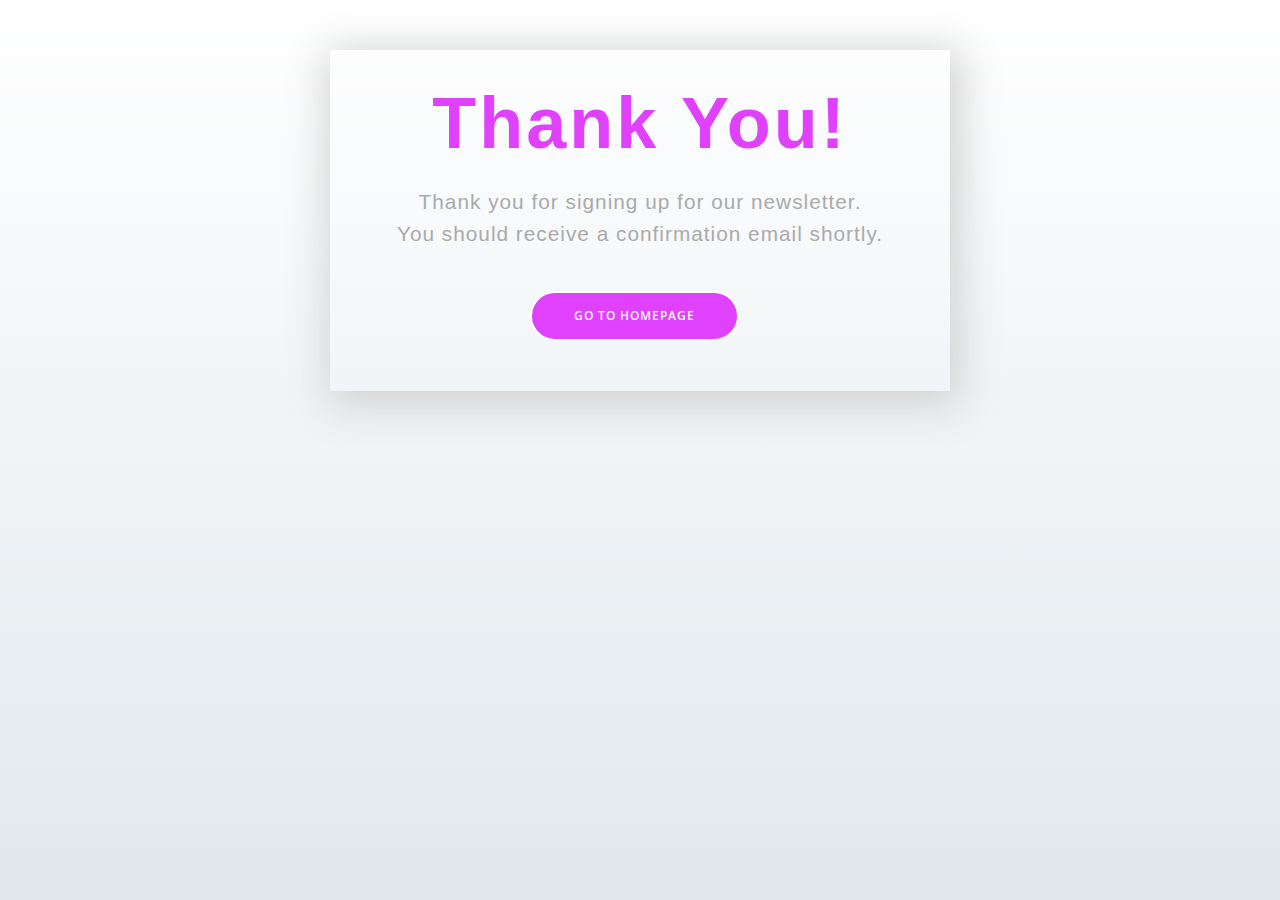
<file: thanks.html>
<!DOCTYPE html>
<html lang="en">
    <head>
        <meta charset="utf-8" />
        <title>SkillBloom</title>
        <meta content="width=device-width, initial-scale=1.0" name="viewport" />
        <meta content="" name="keywords" />
        <meta content="" name="description" />

        <!-- Favicon -->
        <link href="img/favicon.ico" rel="icon" />

        <!-- Google Web Fonts -->
        <link rel="preconnect" href="https://fonts.googleapis.com" />
        <link rel="preconnect" href="https://fonts.gstatic.com" crossorigin />
        <link
            href="https://fonts.googleapis.com/css2?family=Jost:wght@500;600;700&family=Open+Sans:wght@400;500&display=swap"
            rel="stylesheet"
        />

        <!-- Icon Font Stylesheet -->
        <link
            href="https://cdnjs.cloudflare.com/ajax/libs/font-awesome/5.10.0/css/all.min.css"
            rel="stylesheet"
        />
        <link
            href="https://cdn.jsdelivr.net/npm/bootstrap-icons@1.4.1/font/bootstrap-icons.css"
            rel="stylesheet"
        />

        <!-- Libraries Stylesheet -->
        <link href="lib/animate/animate.min.css" rel="stylesheet" />
        <link
            href="lib/owlcarousel/assets/owl.carousel.min.css"
            rel="stylesheet"
        />

        <!-- Customized Bootstrap Stylesheet -->
        <link href="css/bootstrap.min.css" rel="stylesheet" />

        <!-- Template Stylesheet -->
        <link href="css/style.css" rel="stylesheet" />
        <link href="css/thanks.css" rel="stylesheet" />
    </head>
    <body>
        <div class="content">
            <div class="wrapper-1">
                <div class="wrapper-2">
                    <h1>Thank You!</h1>
                    <p>Thank you for signing up for our newsletter.</p>
                    <p>You should receive a confirmation email shortly.</p>
                    <a href="index.html">
                        <button class="go-home">Go to Homepage</button>
                    </a>
                </div>
            </div>
        </div>
    </body>
</html>
</file>
<file: css/style.css>
/********** Template CSS **********/
:root {
    --primary: #e041fc;
    --secondary: #e93c05;
    --tertiary: #555555;
    --light: #dfe4fd;
    --dark: #011a41;
}

.back-to-top {
    position: fixed;
    display: none;
    right: 30px;
    bottom: 30px;
    z-index: 99;
}

h1,
.h1,
h2,
.h2,
.fw-bold {
    font-weight: 700 !important;
}

h3,
.h3,
h4,
.h4,
.fw-medium {
    font-weight: 600 !important;
}

h5,
.h5,
h6,
.h6,
.fw-semi-bold {
    font-weight: 500 !important;
}

/*** Spinner ***/
#spinner {
    opacity: 0;
    visibility: hidden;
    transition: opacity 0.5s ease-out, visibility 0s linear 0.5s;
    z-index: 99999;
}

#spinner.show {
    transition: opacity 0.5s ease-out, visibility 0s linear 0s;
    visibility: visible;
    opacity: 1;
}

/*** Button ***/
.btn {
    transition: 0.5s;
    font-weight: 500;
}

.btn-primary,
.btn-outline-primary:hover {
    color: var(--light);
}

.btn-square {
    width: 38px;
    height: 38px;
}

.btn-sm-square {
    width: 32px;
    height: 32px;
}

.btn-lg-square {
    width: 48px;
    height: 48px;
}

.btn-square,
.btn-sm-square,
.btn-lg-square {
    padding: 0;
    display: flex;
    align-items: center;
    justify-content: center;
    font-weight: normal;
}

/*** Navbar ***/
.fixed-top {
    transition: 0.5s;
}

.top-bar {
    height: 45px;
    border-bottom: 1px solid rgba(53, 94, 252, 0.07);
}

.navbar .dropdown-toggle::after {
    border: none;
    content: '\f107';
    font-family: 'Font Awesome 5 Free';
    font-weight: 900;
    vertical-align: middle;
    margin-left: 8px;
}

.navbar .navbar-nav .nav-link {
    padding: 25px 15px;
    color: var(--tertiary);
    font-weight: 500;
    outline: none;
}

.navbar .navbar-nav .nav-link:hover,
.navbar .navbar-nav .nav-link.active {
    color: var(--primary);
}

@media (max-width: 991.98px) {
    .navbar .navbar-nav {
        margin-top: 10px;
        border-top: 1px solid rgba(0, 0, 0, 0.07);
        background: #ffffff;
    }

    .navbar .navbar-nav .nav-link {
        padding: 10px 0;
    }
}

@media (min-width: 992px) {
    .navbar .nav-item .dropdown-menu {
        display: block;
        visibility: hidden;
        top: 100%;
        transform: rotateX(-75deg);
        transform-origin: 0% 0%;
        transition: 0.5s;
        opacity: 0;
    }

    .navbar .nav-item:hover .dropdown-menu {
        transform: rotateX(0deg);
        visibility: visible;
        transition: 0.5s;
        opacity: 1;
    }
}

/*** Header ***/
.carousel-caption {
    top: 0;
    left: 0;
    right: 0;
    bottom: 0;
    display: flex;
    align-items: center;
    justify-content: center;
    text-align: start;
    z-index: 1;
}

.carousel-control-prev,
.carousel-control-next {
    width: 3rem;
}

.carousel-control-prev-icon,
.carousel-control-next-icon {
    width: 3rem;
    height: 3rem;
    background-color: var(--primary);
    border: 10px solid var(--primary);
}

.carousel-control-prev-icon {
    border-radius: 0 3rem 3rem 0;
}

.carousel-control-next-icon {
    border-radius: 3rem 0 0 3rem;
}

@media (max-width: 768px) {
    #header-carousel .carousel-item {
        position: relative;
        min-height: 450px;
    }

    #header-carousel .carousel-item img {
        position: absolute;
        width: 100%;
        height: 100%;
        object-fit: cover;
    }
}

.page-header {
    padding-top: 12rem;
    padding-bottom: 6rem;
    background: url(../img/header.jpg) top left no-repeat;
    background-size: cover;
}

.page-header .breadcrumb-item,
.page-header .breadcrumb-item a {
    font-weight: 500;
}

.page-header .breadcrumb-item + .breadcrumb-item::before {
    color: var(--tertiary);
}

/*** Facts ***/
.facts {
    background: linear-gradient(rgb(226 53 252 / 95%), rgb(217 53 252 / 95%)),
        url(../img/bg.png);
}

/*** Callback ***/
.callback {
    position: relative;
}

.callback::before {
    position: absolute;
    content: '';
    width: 100%;
    height: 50%;
    top: 0;
    left: 0;
    background: linear-gradient(rgb(226 53 252 / 95%), rgb(217 53 252 / 95%)),
        url(../img/bg.png);
    z-index: -1;
}

/*** Feature ***/
.feature .feature-box,
.feature .feature-box * {
    transition: 0.5s;
}

.feature .feature-box:hover {
    background: var(--primary);
    border-color: var(--primary) !important;
}

.feature .feature-box:hover * {
    color: #ffffff !important;
}

/*** Service ***/
.service .nav .nav-link {
    transition: 0.5s;
}

.service .nav .nav-link.active {
    border-color: var(--primary) !important;
    background: var(--primary);
}

.service .nav .nav-link.active h5 {
    color: #ffffff !important;
}

.service .nav .nav-link.active h5 i {
    color: #ffffff !important;
}

/*** Project ***/
.project-item,
.project-item .project-img {
    position: relative;
}

.project-item .project-img a {
    position: absolute;
    width: 100%;
    height: 100%;
    top: 0;
    left: 0;
    background: rgba(255, 255, 255, 0.5);
    display: flex;
    align-items: center;
    justify-content: center;
    border-radius: 8px;
    opacity: 0;
    transition: 0.5s;
}

.project-item:hover .project-img a {
    opacity: 1;
}

.project-item .project-title {
    position: absolute;
    top: 3rem;
    right: 0;
    bottom: 0;
    left: 3rem;
    border: 1px solid var(--light);
    border-radius: 8px;
    display: flex;
    align-items: flex-end;
    padding: 18px;
    z-index: -1;
    transition: 0.5s;
}

.project-item:hover .project-title {
    background: var(--primary);
    border-color: var(--primary);
}

.project-item .project-title h4 {
    transition: 0.5s;
}

.project-item:hover .project-title h4 {
    color: #ffffff;
}

.project-carousel .owl-nav {
    margin-top: 25px;
    display: flex;
    justify-content: center;
}

.project-carousel .owl-nav .owl-prev,
.project-carousel .owl-nav .owl-next {
    margin: 0 12px;
    width: 45px;
    height: 45px;
    display: flex;
    align-items: center;
    justify-content: center;
    color: var(--primary);
    background: var(--light);
    border-radius: 45px;
    font-size: 22px;
    transition: 0.5s;
}

.project-carousel .owl-nav .owl-prev:hover,
.project-carousel .owl-nav .owl-next:hover {
    background: var(--primary);
    color: var(--light);
}

/*** Team ***/
.team-item {
    position: relative;
    padding: 4rem 0;
}

.team-item img {
    position: relative;
    z-index: 2;
}

.team-item .team-text {
    position: absolute;
    top: 0;
    right: 3rem;
    bottom: 0;
    left: 3rem;
    padding: 15px;
    border: 1px solid var(--light);
    border-radius: 8px;
    display: flex;
    flex-direction: column;
    align-items: center;
    justify-content: space-between;
    transition: 0.5s;
    z-index: 1;
}

.team-item:hover .team-text {
    background: var(--primary);
    border-color: var(--primary);
}

.team-item .team-text h4 {
    transition: 0.5s;
}

.team-item:hover .team-text h4 {
    color: #ffffff;
}

.team-item .team-social .btn {
    background: var(--light);
    color: var(--primary);
}

.team-item:hover .team-social .btn {
    background: #ffffff;
}

.team-item .team-social .btn:hover {
    background: var(--primary);
    color: var(--light);
}

/*** Testimonial ***/
.testimonial-item {
    position: relative;
    text-align: center;
    padding-top: 30px;
}

.testimonial-item .testimonial-text {
    position: relative;
    text-align: center;
}

.testimonial-item .testimonial-text .btn-square {
    position: absolute;
    width: 60px;
    height: 60px;
    top: -30px;
    left: 50%;
    transform: translateX(-50%);
}

.testimonial-item .testimonial-text::before {
    position: absolute;
    content: '';
    bottom: -60px;
    left: 50%;
    transform: translateX(-50%);
    border: 30px solid;
    border-color: var(--light) transparent transparent transparent;
}

.testimonial-item .testimonial-text::after {
    position: absolute;
    content: '';
    bottom: -59px;
    left: 50%;
    transform: translateX(-50%);
    border: 30px solid;
    border-color: #ffffff transparent transparent transparent;
}

.testimonial-carousel .owl-item img {
    margin: 0 auto;
    width: 100px;
    height: 100px;
}

.testimonial-carousel .owl-dots {
    margin-top: 25px;
    display: flex;
    align-items: flex-end;
    justify-content: center;
}

.testimonial-carousel .owl-dot {
    position: relative;
    display: inline-block;
    margin: 0 5px;
    width: 30px;
    height: 30px;
    border: 1px solid var(--light);
    border-radius: 30px;
    transition: 0.5s;
}

.testimonial-carousel .owl-dot::after {
    position: absolute;
    content: '';
    width: 16px;
    height: 16px;
    top: 6px;
    left: 6px;
    border-radius: 16px;
    background: var(--light);
    transition: 0.5s;
}

.testimonial-carousel .owl-dot.active {
    border-color: var(--primary);
}

.testimonial-carousel .owl-dot.active::after {
    background: var(--primary);
}

/*** Footer ***/
.footer .btn.btn-link {
    display: block;
    margin-bottom: 5px;
    padding: 0;
    text-align: left;
    color: var(--light);
    font-weight: normal;
    text-transform: capitalize;
    transition: 0.3s;
}

.footer .btn.btn-link::before {
    position: relative;
    content: '\f105';
    font-family: 'Font Awesome 5 Free';
    font-weight: 900;
    margin-right: 10px;
}

.footer .btn.btn-link:hover {
    color: var(--primary);
    letter-spacing: 1px;
    box-shadow: none;
}

.copyright {
    color: var(--light);
    background: #000b1c;
}

.copyright a {
    color: var(--light);
}

.copyright a:hover {
    color: var(--primary);
} /*** Footer End ***/
@import url('https://fonts.googleapis.com/css2?family=Poppins:wght@300;400;500;600&display=swap');

.cookie-wrapper {
    position: fixed;
    bottom: 0px;
    right: 0;
    width: 100%;
    background: #fff;
    padding: 15px 25px 22px;
    transition: right 0.3s ease;
    box-shadow: 0 5px 10px rgb(0, 0, 0);
    z-index: 999;
    @media (max-width: 600px) {
        width: 100%;
    }
}
.cookie-wrapper .show {
    right: 20px;
}

.hidden {
    display: none;
}
header i {
    color: #e041fc;
    font-size: 32px;
    text-align: center;
}
header h2 {
    color: #e041fc;
    font-weight: 500;
    text-align: center;
}
.data {
    text-align: center;
}
.data p a {
    color: #e041fc;
    text-decoration: none;
    text-align: center !important;
}
.data p a:hover {
    text-decoration: underline;
}
.buttons {
    padding: 20px 0px;
    text-align: center;
}
.buttons .cookie-button {
    border: 2px solid #e041fc;
    color: #fff;
    padding: 8px 0;
    background: #e041fc;
    cursor: pointer;
    width: calc(100% / 2 - 10px);
    transition: all 0.2s ease;
    max-width: 150px;
    border-radius: 30px;
}
.buttons #acceptBtn:hover {
    background-color: transparent;
    color: #e041fc;
    border-radius: 30px;
}
#declineBtn {
    background-color: #fff;
    color: #e041fc;
    border-radius: 30px;
}
#declineBtn:hover {
    background-color: #e041fc;
    color: #fff;
}
</file>
<file: css/thanks.css>
* {
    box-sizing: border-box;
}
body {
    background: #ffffff;
    background: linear-gradient(to bottom, #ffffff 0%, #e1e8ed 100%);
    filter: progid:DXImageTransform.Microsoft.gradient( startColorstr='#ffffff', endColorstr='#e1e8ed',GradientType=0 );
    height: 100%;
    margin: 0;
    background-repeat: no-repeat;
    background-attachment: fixed;
}

.wrapper-1 {
    width: 100%;
    height: 100vh;
    display: flex;
    flex-direction: column;
}
.wrapper-2 {
    padding: 30px;
    text-align: center;
}
h1 {
    font-family: 'Source Sans Pro', sans-serif;
    font-size: 4em;
    letter-spacing: 3px;
    color: #e041fc;
    margin: 0;
    margin-bottom: 20px;
}
.wrapper-2 p {
    margin: 0;
    font-size: 1.3em;
    color: #aaa;
    font-family: 'Source Sans Pro', sans-serif;
    letter-spacing: 1px;
}
.go-home {
    background: #e041fc;
    border: 2px solid #ffffff;
    color: #ffffff;
    font-weight: 600;
    letter-spacing: 1px;
    font-size: 12px;
    padding: 14px 42px;
    margin-top: 42px;
    margin-right: 12px;
    -webkit-transition: all 0.4s ease-in-out;
    transition: all 0.4s ease-in-out;
    visibility: visible;
    animation-delay: 2.3s;
    animation-name: fadeInUp;
    text-decoration: none;
    text-transform: uppercase;
    cursor: pointer;
    border-radius: 30px;
}
.go-home:hover {
    background: transparent;
    border-color: #e041fc;
}
a:hover .go-home {
    color: #e041fc;
}
.go-home a {
    text-decoration: none;
    color: #fff;
}

.footer-like {
    margin-top: auto;
    background: #d7e6fe;
    padding: 6px;
    text-align: center;
}
.footer-like p {
    margin: 0;
    padding: 4px;
    color: #ffc107;
    font-family: 'Source Sans Pro', sans-serif;
    letter-spacing: 1px;
}
.footer-like p a {
    text-decoration: none;
    color: #ffc107;
    font-weight: 600;
}

@media (min-width: 360px) {
    h1 {
        font-size: 4.5em;
    }
    .go-home {
        margin-bottom: 20px;
    }
}

@media (min-width: 600px) {
    .content {
        max-width: 1000px;
        margin: 0 auto;
    }
    .wrapper-1 {
        height: initial;
        max-width: 620px;
        margin: 0 auto;
        margin-top: 50px;
        box-shadow: 4px 8px 40px 8px lightgray;
    }
}
</file>
